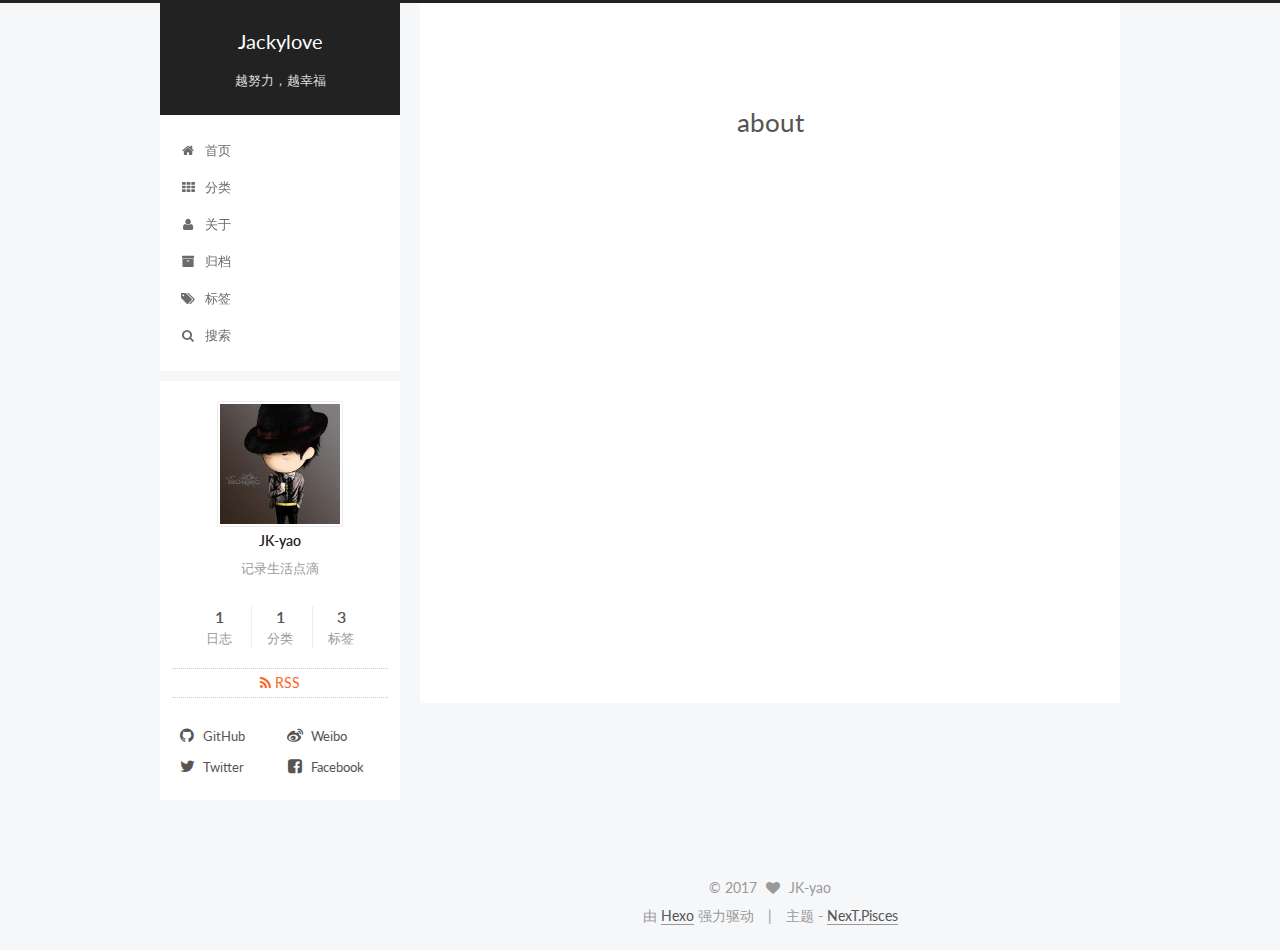
<file: about/index.html>
<!doctype html>



  


<html class="theme-next pisces use-motion" lang="zh-Hans">
<head>
  <meta charset="UTF-8"/>
<meta http-equiv="X-UA-Compatible" content="IE=edge" />
<meta name="viewport" content="width=device-width, initial-scale=1, maximum-scale=1"/>



<meta http-equiv="Cache-Control" content="no-transform" />
<meta http-equiv="Cache-Control" content="no-siteapp" />












  
  
  <link href="/lib/fancybox/source/jquery.fancybox.css?v=2.1.5" rel="stylesheet" type="text/css" />




  
  
  
  

  
    
    
  

  

  

  

  

  
    
    
    <link href="//fonts.googleapis.com/css?family=Lato:300,300italic,400,400italic,700,700italic&subset=latin,latin-ext" rel="stylesheet" type="text/css">
  






<link href="/lib/font-awesome/css/font-awesome.min.css?v=4.6.2" rel="stylesheet" type="text/css" />

<link href="/css/main.css?v=5.1.0" rel="stylesheet" type="text/css" />


  <meta name="keywords" content="Hexo, NexT" />




  


  <link rel="alternate" href="/atom.xml" title="Jackylove" type="application/atom+xml" />




  <link rel="shortcut icon" type="image/x-icon" href="/favicon.ico?v=5.1.0" />






<meta name="description" content="记录生活点滴">
<meta property="og:type" content="website">
<meta property="og:title" content="about">
<meta property="og:url" content="https://jkwell.github.io/about/index.html">
<meta property="og:site_name" content="Jackylove">
<meta property="og:description" content="记录生活点滴">
<meta property="og:updated_time" content="2017-01-21T08:56:05.000Z">
<meta name="twitter:card" content="summary">
<meta name="twitter:title" content="about">
<meta name="twitter:description" content="记录生活点滴">



<script type="text/javascript" id="hexo.configurations">
  var NexT = window.NexT || {};
  var CONFIG = {
    root: '/',
    scheme: 'Pisces',
    sidebar: {"position":"left","display":"always"},
    fancybox: true,
    motion: true,
    duoshuo: {
      userId: '0',
      author: '博主'
    },
    algolia: {
      applicationID: '',
      apiKey: '',
      indexName: '',
      hits: {"per_page":10},
      labels: {"input_placeholder":"Search for Posts","hits_empty":"We didn't find any results for the search: ${query}","hits_stats":"${hits} results found in ${time} ms"}
    }
  };
</script>



  <link rel="canonical" href="https://jkwell.github.io/about/"/>





  <title>
  

  
    about | Jackylove
  
</title>
</head>

<body itemscope itemtype="http://schema.org/WebPage" lang="zh-Hans">

  










  
  
    
  

  <div class="container one-collumn sidebar-position-left  ">
    <div class="headband"></div>

    <header id="header" class="header" itemscope itemtype="http://schema.org/WPHeader">
      <div class="header-inner"><div class="site-meta ">
  

  <div class="custom-logo-site-title">
    <a href="/"  class="brand" rel="start">
      <span class="logo-line-before"><i></i></span>
      <span class="site-title">Jackylove</span>
      <span class="logo-line-after"><i></i></span>
    </a>
  </div>
    
      <p class="site-subtitle">越努力，越幸福</p>
    
</div>

<div class="site-nav-toggle">
  <button>
    <span class="btn-bar"></span>
    <span class="btn-bar"></span>
    <span class="btn-bar"></span>
  </button>
</div>

<nav class="site-nav">
  

  
    <ul id="menu" class="menu">
      
        
        <li class="menu-item menu-item-home">
          <a href="/" rel="section">
            
              <i class="menu-item-icon fa fa-fw fa-home"></i> <br />
            
            首页
          </a>
        </li>
      
        
        <li class="menu-item menu-item-categories">
          <a href="/categories" rel="section">
            
              <i class="menu-item-icon fa fa-fw fa-th"></i> <br />
            
            分类
          </a>
        </li>
      
        
        <li class="menu-item menu-item-about">
          <a href="/about" rel="section">
            
              <i class="menu-item-icon fa fa-fw fa-user"></i> <br />
            
            关于
          </a>
        </li>
      
        
        <li class="menu-item menu-item-archives">
          <a href="/archives" rel="section">
            
              <i class="menu-item-icon fa fa-fw fa-archive"></i> <br />
            
            归档
          </a>
        </li>
      
        
        <li class="menu-item menu-item-tags">
          <a href="/tags" rel="section">
            
              <i class="menu-item-icon fa fa-fw fa-tags"></i> <br />
            
            标签
          </a>
        </li>
      

      
        <li class="menu-item menu-item-search">
          
            <a href="javascript:;" class="popup-trigger">
          
            
              <i class="menu-item-icon fa fa-search fa-fw"></i> <br />
            
            搜索
          </a>
        </li>
      
    </ul>
  

  
    <div class="site-search">
      
  <div class="popup">
 <span class="search-icon fa fa-search"></span>
 <input type="text" id="local-search-input">
 <div id="local-search-result"></div>
 <span class="popup-btn-close">close</span>
</div>


    </div>
  
</nav>



 </div>
    </header>

    <main id="main" class="main">
      <div class="main-inner">
        <div class="content-wrap">
          <div id="content" class="content">
            

  <div id="posts" class="posts-expand">
  <header class="post-header">

	<h2 class="post-title" itemprop="name headline">about</h2>



</header>

    
    
      
    
  </div>

          
          </div>
          


          
  <div class="comments" id="comments">
    
      <div class="ds-thread" data-thread-key="about/index.html"
           data-title="about" data-url="https://jkwell.github.io/about/index.html">
      </div>
    
  </div>


        </div>
        
          
  
  <div class="sidebar-toggle">
    <div class="sidebar-toggle-line-wrap">
      <span class="sidebar-toggle-line sidebar-toggle-line-first"></span>
      <span class="sidebar-toggle-line sidebar-toggle-line-middle"></span>
      <span class="sidebar-toggle-line sidebar-toggle-line-last"></span>
    </div>
  </div>

  <aside id="sidebar" class="sidebar">
    <div class="sidebar-inner">

      

      

      <section class="site-overview sidebar-panel sidebar-panel-active">
        <div class="site-author motion-element" itemprop="author" itemscope itemtype="http://schema.org/Person">
          <img class="site-author-image" itemprop="image"
               src="/uploads/avatar.jpg"
               alt="JK-yao" />
          <p class="site-author-name" itemprop="name">JK-yao</p>
          <p class="site-description motion-element" itemprop="description">记录生活点滴</p>
        </div>
        <nav class="site-state motion-element">
        
          
            <div class="site-state-item site-state-posts">
              <a href="/archives">
                <span class="site-state-item-count">1</span>
                <span class="site-state-item-name">日志</span>
              </a>
            </div>
          

          
            <div class="site-state-item site-state-categories">
              <a href="/categories">
                <span class="site-state-item-count">1</span>
                <span class="site-state-item-name">分类</span>
              </a>
            </div>
          

          
            <div class="site-state-item site-state-tags">
              <a href="/tags">
                <span class="site-state-item-count">3</span>
                <span class="site-state-item-name">标签</span>
              </a>
            </div>
          

        </nav>

        
          <div class="feed-link motion-element">
            <a href="/atom.xml" rel="alternate">
              <i class="fa fa-rss"></i>
              RSS
            </a>
          </div>
        

        <div class="links-of-author motion-element">
          
            
              <span class="links-of-author-item">
                <a href="https://github.com/JKwell" target="_blank" title="GitHub">
                  
                    <i class="fa fa-fw fa-github"></i>
                  
                  GitHub
                </a>
              </span>
            
              <span class="links-of-author-item">
                <a href="http://weibo.com/" target="_blank" title="Weibo">
                  
                    <i class="fa fa-fw fa-weibo"></i>
                  
                  Weibo
                </a>
              </span>
            
              <span class="links-of-author-item">
                <a href="https://twitter.com/" target="_blank" title="Twitter">
                  
                    <i class="fa fa-fw fa-twitter"></i>
                  
                  Twitter
                </a>
              </span>
            
              <span class="links-of-author-item">
                <a href="https://www.facebook.com/" target="_blank" title="Facebook">
                  
                    <i class="fa fa-fw fa-facebook-square"></i>
                  
                  Facebook
                </a>
              </span>
            
          
        </div>

        
        

        
        

        


      </section>

      

    </div>
  </aside>


        
      </div>
    </main>

    <footer id="footer" class="footer">
      <div class="footer-inner">
        <div class="copyright" >
  
  &copy; 
  <span itemprop="copyrightYear">2017</span>
  <span class="with-love">
    <i class="fa fa-heart"></i>
  </span>
  <span class="author" itemprop="copyrightHolder">JK-yao</span>
</div>


<div class="powered-by">
  由 <a class="theme-link" href="https://hexo.io">Hexo</a> 强力驱动
</div>

<div class="theme-info">
  主题 -
  <a class="theme-link" href="https://github.com/iissnan/hexo-theme-next">
    NexT.Pisces
  </a>
</div>


        

        
      </div>
    </footer>

    <div class="back-to-top">
      <i class="fa fa-arrow-up"></i>
    </div>
  </div>

  

<script type="text/javascript">
  if (Object.prototype.toString.call(window.Promise) !== '[object Function]') {
    window.Promise = null;
  }
</script>









  




  
  <script type="text/javascript" src="/lib/jquery/index.js?v=2.1.3"></script>

  
  <script type="text/javascript" src="/lib/fastclick/lib/fastclick.min.js?v=1.0.6"></script>

  
  <script type="text/javascript" src="/lib/jquery_lazyload/jquery.lazyload.js?v=1.9.7"></script>

  
  <script type="text/javascript" src="/lib/velocity/velocity.min.js?v=1.2.1"></script>

  
  <script type="text/javascript" src="/lib/velocity/velocity.ui.min.js?v=1.2.1"></script>

  
  <script type="text/javascript" src="/lib/fancybox/source/jquery.fancybox.pack.js?v=2.1.5"></script>


  


  <script type="text/javascript" src="/js/src/utils.js?v=5.1.0"></script>

  <script type="text/javascript" src="/js/src/motion.js?v=5.1.0"></script>



  
  


  <script type="text/javascript" src="/js/src/affix.js?v=5.1.0"></script>

  <script type="text/javascript" src="/js/src/schemes/pisces.js?v=5.1.0"></script>



  

  


  <script type="text/javascript" src="/js/src/bootstrap.js?v=5.1.0"></script>



  

  
    
  

  <script type="text/javascript">
    var duoshuoQuery = {short_name:"jkwell"};
    (function() {
      var ds = document.createElement('script');
      ds.type = 'text/javascript';ds.async = true;
      ds.id = 'duoshuo-script';
      ds.src = (document.location.protocol == 'https:' ? 'https:' : 'http:') + '//static.duoshuo.com/embed.js';
      ds.charset = 'UTF-8';
      (document.getElementsByTagName('head')[0]
      || document.getElementsByTagName('body')[0]).appendChild(ds);
    })();
  </script>

  
    
    
    <script src="/lib/ua-parser-js/dist/ua-parser.min.js?v=0.7.9"></script>
    <script src="/js/src/hook-duoshuo.js"></script>
  












  
  
  <script type="text/javascript">
    // Popup Window;
    var isfetched = false;
    // Search DB path;
    var search_path = "search.xml";
    if (search_path.length == 0) {
      search_path = "search.xml";
    }
    var path = "/" + search_path;
    // monitor main search box;

    function proceedsearch() {
      $("body").append('<div class="popoverlay">').css('overflow', 'hidden');
      $('.popup').toggle();
    }
    // search function;
    var searchFunc = function(path, search_id, content_id) {
      'use strict';
      $.ajax({
        url: path,
        dataType: "xml",
        async: true,
        success: function( xmlResponse ) {
          // get the contents from search data
          isfetched = true;
          $('.popup').detach().appendTo('.header-inner');
          var datas = $( "entry", xmlResponse ).map(function() {
            return {
              title: $( "title", this ).text(),
              content: $("content",this).text(),
              url: $( "url" , this).text()
            };
          }).get();
          var $input = document.getElementById(search_id);
          var $resultContent = document.getElementById(content_id);
          $input.addEventListener('input', function(){
            var matchcounts = 0;
            var str='<ul class=\"search-result-list\">';
            var keywords = this.value.trim().toLowerCase().split(/[\s\-]+/);
            $resultContent.innerHTML = "";
            if (this.value.trim().length > 1) {
              // perform local searching
              datas.forEach(function(data) {
                var isMatch = false;
                var content_index = [];
                var data_title = data.title.trim().toLowerCase();
                var data_content = data.content.trim().replace(/<[^>]+>/g,"").toLowerCase();
                var data_url = decodeURIComponent(data.url);
                var index_title = -1;
                var index_content = -1;
                var first_occur = -1;
                // only match artiles with not empty titles and contents
                if(data_title != '') {
                  keywords.forEach(function(keyword, i) {
                    index_title = data_title.indexOf(keyword);
                    index_content = data_content.indexOf(keyword);
                    if( index_title >= 0 || index_content >= 0 ){
                      isMatch = true;
                      if (i == 0) {
                        first_occur = index_content;
                      }
                    }

                  });
                }
                // show search results
                if (isMatch) {
                  matchcounts += 1;
                  str += "<li><a href='"+ data_url +"' class='search-result-title'>"+ data_title +"</a>";
                  var content = data.content.trim().replace(/<[^>]+>/g,"");
                  if (first_occur >= 0) {
                    // cut out 100 characters
                    var start = first_occur - 20;
                    var end = first_occur + 80;
                    if(start < 0){
                      start = 0;
                    }
                    if(start == 0){
                      end = 50;
                    }
                    if(end > content.length){
                      end = content.length;
                    }
                    var match_content = content.substring(start, end);
                    // highlight all keywords
                    keywords.forEach(function(keyword){
                      var regS = new RegExp(keyword, "gi");
                      match_content = match_content.replace(regS, "<b class=\"search-keyword\">"+keyword+"</b>");
                    });

                    str += "<p class=\"search-result\">" + match_content +"...</p>"
                  }
                  str += "</li>";
                }
              })};
            str += "</ul>";
            if (matchcounts == 0) { str = '<div id="no-result"><i class="fa fa-frown-o fa-5x" /></div>' }
            if (keywords == "") { str = '<div id="no-result"><i class="fa fa-search fa-5x" /></div>' }
            $resultContent.innerHTML = str;
          });
          proceedsearch();
        }
      });}

    // handle and trigger popup window;
    $('.popup-trigger').click(function(e) {
      e.stopPropagation();
      if (isfetched == false) {
        searchFunc(path, 'local-search-input', 'local-search-result');
      } else {
        proceedsearch();
      };
    });

    $('.popup-btn-close').click(function(e){
      $('.popup').hide();
      $(".popoverlay").remove();
      $('body').css('overflow', '');
    });
    $('.popup').click(function(e){
      e.stopPropagation();
    });
  </script>


  

  

  
  <script src="https://cdn1.lncld.net/static/js/av-core-mini-0.6.1.js"></script>
  <script>AV.initialize("pwLTVHWKFfPztVDtHY2cCgJS-gzGzoHsz", "hbbW6nhVhuHXdv5ksujbl1C8");</script>
  <script>
    function showTime(Counter) {
      var query = new AV.Query(Counter);
      var entries = [];
      var $visitors = $(".leancloud_visitors");

      $visitors.each(function () {
        entries.push( $(this).attr("id").trim() );
      });

      query.containedIn('url', entries);
      query.find()
        .done(function (results) {
          var COUNT_CONTAINER_REF = '.leancloud-visitors-count';

          if (results.length === 0) {
            $visitors.find(COUNT_CONTAINER_REF).text(0);
            return;
          }

          for (var i = 0; i < results.length; i++) {
            var item = results[i];
            var url = item.get('url');
            var time = item.get('time');
            var element = document.getElementById(url);

            $(element).find(COUNT_CONTAINER_REF).text(time);
          }
          for(var i = 0; i < entries.length; i++) {
            var url = entries[i];
            var element = document.getElementById(url);
            var countSpan = $(element).find(COUNT_CONTAINER_REF);
            if( countSpan.text() == '') {
              countSpan.text(0);
            }
          }
        })
        .fail(function (object, error) {
          console.log("Error: " + error.code + " " + error.message);
        });
    }

    function addCount(Counter) {
      var $visitors = $(".leancloud_visitors");
      var url = $visitors.attr('id').trim();
      var title = $visitors.attr('data-flag-title').trim();
      var query = new AV.Query(Counter);

      query.equalTo("url", url);
      query.find({
        success: function(results) {
          if (results.length > 0) {
            var counter = results[0];
            counter.fetchWhenSave(true);
            counter.increment("time");
            counter.save(null, {
              success: function(counter) {
                var $element = $(document.getElementById(url));
                $element.find('.leancloud-visitors-count').text(counter.get('time'));
              },
              error: function(counter, error) {
                console.log('Failed to save Visitor num, with error message: ' + error.message);
              }
            });
          } else {
            var newcounter = new Counter();
            /* Set ACL */
            var acl = new AV.ACL();
            acl.setPublicReadAccess(true);
            acl.setPublicWriteAccess(true);
            newcounter.setACL(acl);
            /* End Set ACL */
            newcounter.set("title", title);
            newcounter.set("url", url);
            newcounter.set("time", 1);
            newcounter.save(null, {
              success: function(newcounter) {
                var $element = $(document.getElementById(url));
                $element.find('.leancloud-visitors-count').text(newcounter.get('time'));
              },
              error: function(newcounter, error) {
                console.log('Failed to create');
              }
            });
          }
        },
        error: function(error) {
          console.log('Error:' + error.code + " " + error.message);
        }
      });
    }

    $(function() {
      var Counter = AV.Object.extend("Counter");
      if ($('.leancloud_visitors').length == 1) {
        addCount(Counter);
      } else if ($('.post-title-link').length > 1) {
        showTime(Counter);
      }
    });
  </script>



  

  


</body>
</html>
</file>
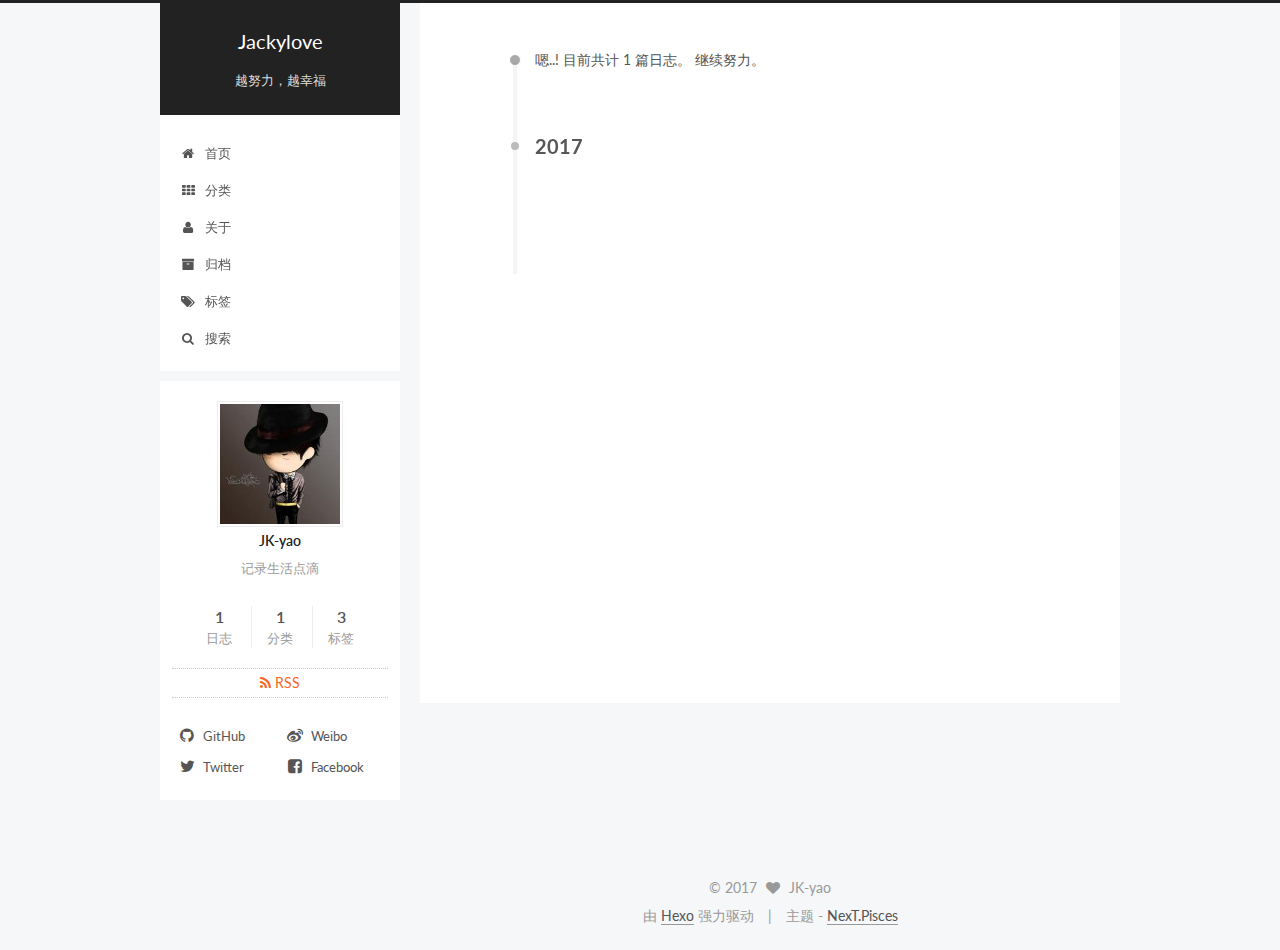
<file: archives/index.html>
<!doctype html>



  


<html class="theme-next pisces use-motion" lang="zh-Hans">
<head>
  <meta charset="UTF-8"/>
<meta http-equiv="X-UA-Compatible" content="IE=edge" />
<meta name="viewport" content="width=device-width, initial-scale=1, maximum-scale=1"/>



<meta http-equiv="Cache-Control" content="no-transform" />
<meta http-equiv="Cache-Control" content="no-siteapp" />












  
  
  <link href="/lib/fancybox/source/jquery.fancybox.css?v=2.1.5" rel="stylesheet" type="text/css" />




  
  
  
  

  
    
    
  

  

  

  

  

  
    
    
    <link href="//fonts.googleapis.com/css?family=Lato:300,300italic,400,400italic,700,700italic&subset=latin,latin-ext" rel="stylesheet" type="text/css">
  






<link href="/lib/font-awesome/css/font-awesome.min.css?v=4.6.2" rel="stylesheet" type="text/css" />

<link href="/css/main.css?v=5.1.0" rel="stylesheet" type="text/css" />


  <meta name="keywords" content="Hexo, NexT" />





  <link rel="alternate" href="/atom.xml" title="Jackylove" type="application/atom+xml" />




  <link rel="shortcut icon" type="image/x-icon" href="/favicon.ico?v=5.1.0" />






<meta name="description" content="记录生活点滴">
<meta property="og:type" content="website">
<meta property="og:title" content="Jackylove">
<meta property="og:url" content="https://jkwell.github.io/archives/index.html">
<meta property="og:site_name" content="Jackylove">
<meta property="og:description" content="记录生活点滴">
<meta name="twitter:card" content="summary">
<meta name="twitter:title" content="Jackylove">
<meta name="twitter:description" content="记录生活点滴">



<script type="text/javascript" id="hexo.configurations">
  var NexT = window.NexT || {};
  var CONFIG = {
    root: '/',
    scheme: 'Pisces',
    sidebar: {"position":"left","display":"always"},
    fancybox: true,
    motion: true,
    duoshuo: {
      userId: '0',
      author: '博主'
    },
    algolia: {
      applicationID: '',
      apiKey: '',
      indexName: '',
      hits: {"per_page":10},
      labels: {"input_placeholder":"Search for Posts","hits_empty":"We didn't find any results for the search: ${query}","hits_stats":"${hits} results found in ${time} ms"}
    }
  };
</script>



  <link rel="canonical" href="https://jkwell.github.io/archives/"/>





  <title> 归档 | Jackylove </title>
</head>

<body itemscope itemtype="http://schema.org/WebPage" lang="zh-Hans">

  










  
  
    
  

  <div class="container one-collumn sidebar-position-left  page-archive  ">
    <div class="headband"></div>

    <header id="header" class="header" itemscope itemtype="http://schema.org/WPHeader">
      <div class="header-inner"><div class="site-meta ">
  

  <div class="custom-logo-site-title">
    <a href="/"  class="brand" rel="start">
      <span class="logo-line-before"><i></i></span>
      <span class="site-title">Jackylove</span>
      <span class="logo-line-after"><i></i></span>
    </a>
  </div>
    
      <p class="site-subtitle">越努力，越幸福</p>
    
</div>

<div class="site-nav-toggle">
  <button>
    <span class="btn-bar"></span>
    <span class="btn-bar"></span>
    <span class="btn-bar"></span>
  </button>
</div>

<nav class="site-nav">
  

  
    <ul id="menu" class="menu">
      
        
        <li class="menu-item menu-item-home">
          <a href="/" rel="section">
            
              <i class="menu-item-icon fa fa-fw fa-home"></i> <br />
            
            首页
          </a>
        </li>
      
        
        <li class="menu-item menu-item-categories">
          <a href="/categories" rel="section">
            
              <i class="menu-item-icon fa fa-fw fa-th"></i> <br />
            
            分类
          </a>
        </li>
      
        
        <li class="menu-item menu-item-about">
          <a href="/about" rel="section">
            
              <i class="menu-item-icon fa fa-fw fa-user"></i> <br />
            
            关于
          </a>
        </li>
      
        
        <li class="menu-item menu-item-archives">
          <a href="/archives" rel="section">
            
              <i class="menu-item-icon fa fa-fw fa-archive"></i> <br />
            
            归档
          </a>
        </li>
      
        
        <li class="menu-item menu-item-tags">
          <a href="/tags" rel="section">
            
              <i class="menu-item-icon fa fa-fw fa-tags"></i> <br />
            
            标签
          </a>
        </li>
      

      
        <li class="menu-item menu-item-search">
          
            <a href="javascript:;" class="popup-trigger">
          
            
              <i class="menu-item-icon fa fa-search fa-fw"></i> <br />
            
            搜索
          </a>
        </li>
      
    </ul>
  

  
    <div class="site-search">
      
  <div class="popup">
 <span class="search-icon fa fa-search"></span>
 <input type="text" id="local-search-input">
 <div id="local-search-result"></div>
 <span class="popup-btn-close">close</span>
</div>


    </div>
  
</nav>



 </div>
    </header>

    <main id="main" class="main">
      <div class="main-inner">
        <div class="content-wrap">
          <div id="content" class="content">
            

  <section id="posts" class="posts-collapse">
    <span class="archive-move-on"></span>

    <span class="archive-page-counter">
      
      
      
        
      
      嗯..! 目前共计 1 篇日志。 继续努力。
    </span>

    

      
      
      

      
        
        <div class="collection-title">
          <h2 class="archive-year motion-element" id="archive-year-2017">2017</h2>
        </div>
      
      

      

  <article class="post post-type-normal" itemscope itemtype="http://schema.org/Article">
    <header class="post-header">

      <h1 class="post-title">
        
            <a class="post-title-link" href="/2017/01/21/hello-world/" itemprop="url">
              
                <span itemprop="name">Hello World</span>
              
            </a>
        
      </h1>

      <div class="post-meta">
        <time class="post-time" itemprop="dateCreated"
              datetime="2017-01-21T16:08:52+08:00"
              content="2017-01-21" >
          01-21
        </time>
      </div>

    </header>
  </article>



    

  </section>

  


          
          </div>
          


          

        </div>
        
          
  
  <div class="sidebar-toggle">
    <div class="sidebar-toggle-line-wrap">
      <span class="sidebar-toggle-line sidebar-toggle-line-first"></span>
      <span class="sidebar-toggle-line sidebar-toggle-line-middle"></span>
      <span class="sidebar-toggle-line sidebar-toggle-line-last"></span>
    </div>
  </div>

  <aside id="sidebar" class="sidebar">
    <div class="sidebar-inner">

      

      

      <section class="site-overview sidebar-panel sidebar-panel-active">
        <div class="site-author motion-element" itemprop="author" itemscope itemtype="http://schema.org/Person">
          <img class="site-author-image" itemprop="image"
               src="/uploads/avatar.jpg"
               alt="JK-yao" />
          <p class="site-author-name" itemprop="name">JK-yao</p>
          <p class="site-description motion-element" itemprop="description">记录生活点滴</p>
        </div>
        <nav class="site-state motion-element">
        
          
            <div class="site-state-item site-state-posts">
              <a href="/archives">
                <span class="site-state-item-count">1</span>
                <span class="site-state-item-name">日志</span>
              </a>
            </div>
          

          
            <div class="site-state-item site-state-categories">
              <a href="/categories">
                <span class="site-state-item-count">1</span>
                <span class="site-state-item-name">分类</span>
              </a>
            </div>
          

          
            <div class="site-state-item site-state-tags">
              <a href="/tags">
                <span class="site-state-item-count">3</span>
                <span class="site-state-item-name">标签</span>
              </a>
            </div>
          

        </nav>

        
          <div class="feed-link motion-element">
            <a href="/atom.xml" rel="alternate">
              <i class="fa fa-rss"></i>
              RSS
            </a>
          </div>
        

        <div class="links-of-author motion-element">
          
            
              <span class="links-of-author-item">
                <a href="https://github.com/JKwell" target="_blank" title="GitHub">
                  
                    <i class="fa fa-fw fa-github"></i>
                  
                  GitHub
                </a>
              </span>
            
              <span class="links-of-author-item">
                <a href="http://weibo.com/" target="_blank" title="Weibo">
                  
                    <i class="fa fa-fw fa-weibo"></i>
                  
                  Weibo
                </a>
              </span>
            
              <span class="links-of-author-item">
                <a href="https://twitter.com/" target="_blank" title="Twitter">
                  
                    <i class="fa fa-fw fa-twitter"></i>
                  
                  Twitter
                </a>
              </span>
            
              <span class="links-of-author-item">
                <a href="https://www.facebook.com/" target="_blank" title="Facebook">
                  
                    <i class="fa fa-fw fa-facebook-square"></i>
                  
                  Facebook
                </a>
              </span>
            
          
        </div>

        
        

        
        

        


      </section>

      

    </div>
  </aside>


        
      </div>
    </main>

    <footer id="footer" class="footer">
      <div class="footer-inner">
        <div class="copyright" >
  
  &copy; 
  <span itemprop="copyrightYear">2017</span>
  <span class="with-love">
    <i class="fa fa-heart"></i>
  </span>
  <span class="author" itemprop="copyrightHolder">JK-yao</span>
</div>


<div class="powered-by">
  由 <a class="theme-link" href="https://hexo.io">Hexo</a> 强力驱动
</div>

<div class="theme-info">
  主题 -
  <a class="theme-link" href="https://github.com/iissnan/hexo-theme-next">
    NexT.Pisces
  </a>
</div>


        

        
      </div>
    </footer>

    <div class="back-to-top">
      <i class="fa fa-arrow-up"></i>
    </div>
  </div>

  

<script type="text/javascript">
  if (Object.prototype.toString.call(window.Promise) !== '[object Function]') {
    window.Promise = null;
  }
</script>









  




  
  <script type="text/javascript" src="/lib/jquery/index.js?v=2.1.3"></script>

  
  <script type="text/javascript" src="/lib/fastclick/lib/fastclick.min.js?v=1.0.6"></script>

  
  <script type="text/javascript" src="/lib/jquery_lazyload/jquery.lazyload.js?v=1.9.7"></script>

  
  <script type="text/javascript" src="/lib/velocity/velocity.min.js?v=1.2.1"></script>

  
  <script type="text/javascript" src="/lib/velocity/velocity.ui.min.js?v=1.2.1"></script>

  
  <script type="text/javascript" src="/lib/fancybox/source/jquery.fancybox.pack.js?v=2.1.5"></script>


  


  <script type="text/javascript" src="/js/src/utils.js?v=5.1.0"></script>

  <script type="text/javascript" src="/js/src/motion.js?v=5.1.0"></script>



  
  


  <script type="text/javascript" src="/js/src/affix.js?v=5.1.0"></script>

  <script type="text/javascript" src="/js/src/schemes/pisces.js?v=5.1.0"></script>



  
  
    <script type="text/javascript" id="motion.page.archive">
      $('.archive-year').velocity('transition.slideLeftIn');
    </script>
  


  


  <script type="text/javascript" src="/js/src/bootstrap.js?v=5.1.0"></script>



  

  
    
  

  <script type="text/javascript">
    var duoshuoQuery = {short_name:"jkwell"};
    (function() {
      var ds = document.createElement('script');
      ds.type = 'text/javascript';ds.async = true;
      ds.id = 'duoshuo-script';
      ds.src = (document.location.protocol == 'https:' ? 'https:' : 'http:') + '//static.duoshuo.com/embed.js';
      ds.charset = 'UTF-8';
      (document.getElementsByTagName('head')[0]
      || document.getElementsByTagName('body')[0]).appendChild(ds);
    })();
  </script>

  
    
    
    <script src="/lib/ua-parser-js/dist/ua-parser.min.js?v=0.7.9"></script>
    <script src="/js/src/hook-duoshuo.js"></script>
  












  
  
  <script type="text/javascript">
    // Popup Window;
    var isfetched = false;
    // Search DB path;
    var search_path = "search.xml";
    if (search_path.length == 0) {
      search_path = "search.xml";
    }
    var path = "/" + search_path;
    // monitor main search box;

    function proceedsearch() {
      $("body").append('<div class="popoverlay">').css('overflow', 'hidden');
      $('.popup').toggle();
    }
    // search function;
    var searchFunc = function(path, search_id, content_id) {
      'use strict';
      $.ajax({
        url: path,
        dataType: "xml",
        async: true,
        success: function( xmlResponse ) {
          // get the contents from search data
          isfetched = true;
          $('.popup').detach().appendTo('.header-inner');
          var datas = $( "entry", xmlResponse ).map(function() {
            return {
              title: $( "title", this ).text(),
              content: $("content",this).text(),
              url: $( "url" , this).text()
            };
          }).get();
          var $input = document.getElementById(search_id);
          var $resultContent = document.getElementById(content_id);
          $input.addEventListener('input', function(){
            var matchcounts = 0;
            var str='<ul class=\"search-result-list\">';
            var keywords = this.value.trim().toLowerCase().split(/[\s\-]+/);
            $resultContent.innerHTML = "";
            if (this.value.trim().length > 1) {
              // perform local searching
              datas.forEach(function(data) {
                var isMatch = false;
                var content_index = [];
                var data_title = data.title.trim().toLowerCase();
                var data_content = data.content.trim().replace(/<[^>]+>/g,"").toLowerCase();
                var data_url = decodeURIComponent(data.url);
                var index_title = -1;
                var index_content = -1;
                var first_occur = -1;
                // only match artiles with not empty titles and contents
                if(data_title != '') {
                  keywords.forEach(function(keyword, i) {
                    index_title = data_title.indexOf(keyword);
                    index_content = data_content.indexOf(keyword);
                    if( index_title >= 0 || index_content >= 0 ){
                      isMatch = true;
                      if (i == 0) {
                        first_occur = index_content;
                      }
                    }

                  });
                }
                // show search results
                if (isMatch) {
                  matchcounts += 1;
                  str += "<li><a href='"+ data_url +"' class='search-result-title'>"+ data_title +"</a>";
                  var content = data.content.trim().replace(/<[^>]+>/g,"");
                  if (first_occur >= 0) {
                    // cut out 100 characters
                    var start = first_occur - 20;
                    var end = first_occur + 80;
                    if(start < 0){
                      start = 0;
                    }
                    if(start == 0){
                      end = 50;
                    }
                    if(end > content.length){
                      end = content.length;
                    }
                    var match_content = content.substring(start, end);
                    // highlight all keywords
                    keywords.forEach(function(keyword){
                      var regS = new RegExp(keyword, "gi");
                      match_content = match_content.replace(regS, "<b class=\"search-keyword\">"+keyword+"</b>");
                    });

                    str += "<p class=\"search-result\">" + match_content +"...</p>"
                  }
                  str += "</li>";
                }
              })};
            str += "</ul>";
            if (matchcounts == 0) { str = '<div id="no-result"><i class="fa fa-frown-o fa-5x" /></div>' }
            if (keywords == "") { str = '<div id="no-result"><i class="fa fa-search fa-5x" /></div>' }
            $resultContent.innerHTML = str;
          });
          proceedsearch();
        }
      });}

    // handle and trigger popup window;
    $('.popup-trigger').click(function(e) {
      e.stopPropagation();
      if (isfetched == false) {
        searchFunc(path, 'local-search-input', 'local-search-result');
      } else {
        proceedsearch();
      };
    });

    $('.popup-btn-close').click(function(e){
      $('.popup').hide();
      $(".popoverlay").remove();
      $('body').css('overflow', '');
    });
    $('.popup').click(function(e){
      e.stopPropagation();
    });
  </script>


  

  

  
  <script src="https://cdn1.lncld.net/static/js/av-core-mini-0.6.1.js"></script>
  <script>AV.initialize("pwLTVHWKFfPztVDtHY2cCgJS-gzGzoHsz", "hbbW6nhVhuHXdv5ksujbl1C8");</script>
  <script>
    function showTime(Counter) {
      var query = new AV.Query(Counter);
      var entries = [];
      var $visitors = $(".leancloud_visitors");

      $visitors.each(function () {
        entries.push( $(this).attr("id").trim() );
      });

      query.containedIn('url', entries);
      query.find()
        .done(function (results) {
          var COUNT_CONTAINER_REF = '.leancloud-visitors-count';

          if (results.length === 0) {
            $visitors.find(COUNT_CONTAINER_REF).text(0);
            return;
          }

          for (var i = 0; i < results.length; i++) {
            var item = results[i];
            var url = item.get('url');
            var time = item.get('time');
            var element = document.getElementById(url);

            $(element).find(COUNT_CONTAINER_REF).text(time);
          }
          for(var i = 0; i < entries.length; i++) {
            var url = entries[i];
            var element = document.getElementById(url);
            var countSpan = $(element).find(COUNT_CONTAINER_REF);
            if( countSpan.text() == '') {
              countSpan.text(0);
            }
          }
        })
        .fail(function (object, error) {
          console.log("Error: " + error.code + " " + error.message);
        });
    }

    function addCount(Counter) {
      var $visitors = $(".leancloud_visitors");
      var url = $visitors.attr('id').trim();
      var title = $visitors.attr('data-flag-title').trim();
      var query = new AV.Query(Counter);

      query.equalTo("url", url);
      query.find({
        success: function(results) {
          if (results.length > 0) {
            var counter = results[0];
            counter.fetchWhenSave(true);
            counter.increment("time");
            counter.save(null, {
              success: function(counter) {
                var $element = $(document.getElementById(url));
                $element.find('.leancloud-visitors-count').text(counter.get('time'));
              },
              error: function(counter, error) {
                console.log('Failed to save Visitor num, with error message: ' + error.message);
              }
            });
          } else {
            var newcounter = new Counter();
            /* Set ACL */
            var acl = new AV.ACL();
            acl.setPublicReadAccess(true);
            acl.setPublicWriteAccess(true);
            newcounter.setACL(acl);
            /* End Set ACL */
            newcounter.set("title", title);
            newcounter.set("url", url);
            newcounter.set("time", 1);
            newcounter.save(null, {
              success: function(newcounter) {
                var $element = $(document.getElementById(url));
                $element.find('.leancloud-visitors-count').text(newcounter.get('time'));
              },
              error: function(newcounter, error) {
                console.log('Failed to create');
              }
            });
          }
        },
        error: function(error) {
          console.log('Error:' + error.code + " " + error.message);
        }
      });
    }

    $(function() {
      var Counter = AV.Object.extend("Counter");
      if ($('.leancloud_visitors').length == 1) {
        addCount(Counter);
      } else if ($('.post-title-link').length > 1) {
        showTime(Counter);
      }
    });
  </script>



  

  


</body>
</html>
</file>
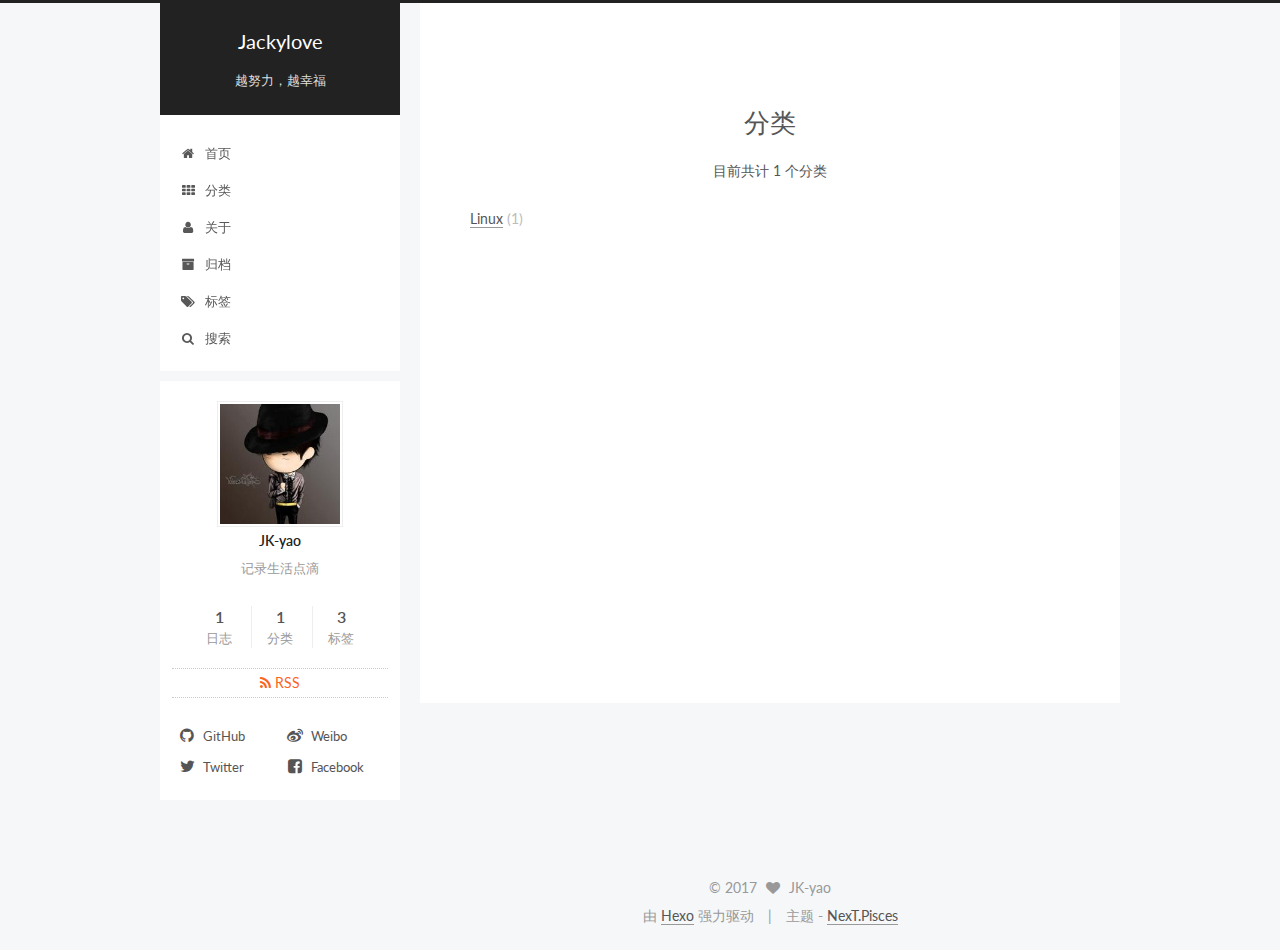
<file: categories/index.html>
<!doctype html>



  


<html class="theme-next pisces use-motion" lang="zh-Hans">
<head>
  <meta charset="UTF-8"/>
<meta http-equiv="X-UA-Compatible" content="IE=edge" />
<meta name="viewport" content="width=device-width, initial-scale=1, maximum-scale=1"/>



<meta http-equiv="Cache-Control" content="no-transform" />
<meta http-equiv="Cache-Control" content="no-siteapp" />












  
  
  <link href="/lib/fancybox/source/jquery.fancybox.css?v=2.1.5" rel="stylesheet" type="text/css" />




  
  
  
  

  
    
    
  

  

  

  

  

  
    
    
    <link href="//fonts.googleapis.com/css?family=Lato:300,300italic,400,400italic,700,700italic&subset=latin,latin-ext" rel="stylesheet" type="text/css">
  






<link href="/lib/font-awesome/css/font-awesome.min.css?v=4.6.2" rel="stylesheet" type="text/css" />

<link href="/css/main.css?v=5.1.0" rel="stylesheet" type="text/css" />


  <meta name="keywords" content="Hexo, NexT" />





  <link rel="alternate" href="/atom.xml" title="Jackylove" type="application/atom+xml" />




  <link rel="shortcut icon" type="image/x-icon" href="/favicon.ico?v=5.1.0" />






<meta name="description" content="记录生活点滴">
<meta property="og:type" content="website">
<meta property="og:title" content="分类">
<meta property="og:url" content="https://jkwell.github.io/categories/index.html">
<meta property="og:site_name" content="Jackylove">
<meta property="og:description" content="记录生活点滴">
<meta property="og:updated_time" content="2017-01-21T08:56:48.381Z">
<meta name="twitter:card" content="summary">
<meta name="twitter:title" content="分类">
<meta name="twitter:description" content="记录生活点滴">



<script type="text/javascript" id="hexo.configurations">
  var NexT = window.NexT || {};
  var CONFIG = {
    root: '/',
    scheme: 'Pisces',
    sidebar: {"position":"left","display":"always"},
    fancybox: true,
    motion: true,
    duoshuo: {
      userId: '0',
      author: '博主'
    },
    algolia: {
      applicationID: '',
      apiKey: '',
      indexName: '',
      hits: {"per_page":10},
      labels: {"input_placeholder":"Search for Posts","hits_empty":"We didn't find any results for the search: ${query}","hits_stats":"${hits} results found in ${time} ms"}
    }
  };
</script>



  <link rel="canonical" href="https://jkwell.github.io/categories/"/>





  <title>
  

  
    分类 | Jackylove
  
</title>
</head>

<body itemscope itemtype="http://schema.org/WebPage" lang="zh-Hans">

  










  
  
    
  

  <div class="container one-collumn sidebar-position-left  ">
    <div class="headband"></div>

    <header id="header" class="header" itemscope itemtype="http://schema.org/WPHeader">
      <div class="header-inner"><div class="site-meta ">
  

  <div class="custom-logo-site-title">
    <a href="/"  class="brand" rel="start">
      <span class="logo-line-before"><i></i></span>
      <span class="site-title">Jackylove</span>
      <span class="logo-line-after"><i></i></span>
    </a>
  </div>
    
      <p class="site-subtitle">越努力，越幸福</p>
    
</div>

<div class="site-nav-toggle">
  <button>
    <span class="btn-bar"></span>
    <span class="btn-bar"></span>
    <span class="btn-bar"></span>
  </button>
</div>

<nav class="site-nav">
  

  
    <ul id="menu" class="menu">
      
        
        <li class="menu-item menu-item-home">
          <a href="/" rel="section">
            
              <i class="menu-item-icon fa fa-fw fa-home"></i> <br />
            
            首页
          </a>
        </li>
      
        
        <li class="menu-item menu-item-categories">
          <a href="/categories" rel="section">
            
              <i class="menu-item-icon fa fa-fw fa-th"></i> <br />
            
            分类
          </a>
        </li>
      
        
        <li class="menu-item menu-item-about">
          <a href="/about" rel="section">
            
              <i class="menu-item-icon fa fa-fw fa-user"></i> <br />
            
            关于
          </a>
        </li>
      
        
        <li class="menu-item menu-item-archives">
          <a href="/archives" rel="section">
            
              <i class="menu-item-icon fa fa-fw fa-archive"></i> <br />
            
            归档
          </a>
        </li>
      
        
        <li class="menu-item menu-item-tags">
          <a href="/tags" rel="section">
            
              <i class="menu-item-icon fa fa-fw fa-tags"></i> <br />
            
            标签
          </a>
        </li>
      

      
        <li class="menu-item menu-item-search">
          
            <a href="javascript:;" class="popup-trigger">
          
            
              <i class="menu-item-icon fa fa-search fa-fw"></i> <br />
            
            搜索
          </a>
        </li>
      
    </ul>
  

  
    <div class="site-search">
      
  <div class="popup">
 <span class="search-icon fa fa-search"></span>
 <input type="text" id="local-search-input">
 <div id="local-search-result"></div>
 <span class="popup-btn-close">close</span>
</div>


    </div>
  
</nav>



 </div>
    </header>

    <main id="main" class="main">
      <div class="main-inner">
        <div class="content-wrap">
          <div id="content" class="content">
            

  <div id="posts" class="posts-expand">
  <header class="post-header">

	<h2 class="post-title" itemprop="name headline">分类</h2>



</header>

    
    
      <div class="category-all-page">
        <div class="category-all-title">
            目前共计 1 个分类
        </div>
        <div class="category-all">
          <ul class="category-list"><li class="category-list-item"><a class="category-list-link" href="/categories/Linux/">Linux</a><span class="category-list-count">1</span></li></ul>
        </div>
      </div>
    
  </div>

          
          </div>
          


          

        </div>
        
          
  
  <div class="sidebar-toggle">
    <div class="sidebar-toggle-line-wrap">
      <span class="sidebar-toggle-line sidebar-toggle-line-first"></span>
      <span class="sidebar-toggle-line sidebar-toggle-line-middle"></span>
      <span class="sidebar-toggle-line sidebar-toggle-line-last"></span>
    </div>
  </div>

  <aside id="sidebar" class="sidebar">
    <div class="sidebar-inner">

      

      

      <section class="site-overview sidebar-panel sidebar-panel-active">
        <div class="site-author motion-element" itemprop="author" itemscope itemtype="http://schema.org/Person">
          <img class="site-author-image" itemprop="image"
               src="/uploads/avatar.jpg"
               alt="JK-yao" />
          <p class="site-author-name" itemprop="name">JK-yao</p>
          <p class="site-description motion-element" itemprop="description">记录生活点滴</p>
        </div>
        <nav class="site-state motion-element">
        
          
            <div class="site-state-item site-state-posts">
              <a href="/archives">
                <span class="site-state-item-count">1</span>
                <span class="site-state-item-name">日志</span>
              </a>
            </div>
          

          
            <div class="site-state-item site-state-categories">
              <a href="/categories">
                <span class="site-state-item-count">1</span>
                <span class="site-state-item-name">分类</span>
              </a>
            </div>
          

          
            <div class="site-state-item site-state-tags">
              <a href="/tags">
                <span class="site-state-item-count">3</span>
                <span class="site-state-item-name">标签</span>
              </a>
            </div>
          

        </nav>

        
          <div class="feed-link motion-element">
            <a href="/atom.xml" rel="alternate">
              <i class="fa fa-rss"></i>
              RSS
            </a>
          </div>
        

        <div class="links-of-author motion-element">
          
            
              <span class="links-of-author-item">
                <a href="https://github.com/JKwell" target="_blank" title="GitHub">
                  
                    <i class="fa fa-fw fa-github"></i>
                  
                  GitHub
                </a>
              </span>
            
              <span class="links-of-author-item">
                <a href="http://weibo.com/" target="_blank" title="Weibo">
                  
                    <i class="fa fa-fw fa-weibo"></i>
                  
                  Weibo
                </a>
              </span>
            
              <span class="links-of-author-item">
                <a href="https://twitter.com/" target="_blank" title="Twitter">
                  
                    <i class="fa fa-fw fa-twitter"></i>
                  
                  Twitter
                </a>
              </span>
            
              <span class="links-of-author-item">
                <a href="https://www.facebook.com/" target="_blank" title="Facebook">
                  
                    <i class="fa fa-fw fa-facebook-square"></i>
                  
                  Facebook
                </a>
              </span>
            
          
        </div>

        
        

        
        

        


      </section>

      

    </div>
  </aside>


        
      </div>
    </main>

    <footer id="footer" class="footer">
      <div class="footer-inner">
        <div class="copyright" >
  
  &copy; 
  <span itemprop="copyrightYear">2017</span>
  <span class="with-love">
    <i class="fa fa-heart"></i>
  </span>
  <span class="author" itemprop="copyrightHolder">JK-yao</span>
</div>


<div class="powered-by">
  由 <a class="theme-link" href="https://hexo.io">Hexo</a> 强力驱动
</div>

<div class="theme-info">
  主题 -
  <a class="theme-link" href="https://github.com/iissnan/hexo-theme-next">
    NexT.Pisces
  </a>
</div>


        

        
      </div>
    </footer>

    <div class="back-to-top">
      <i class="fa fa-arrow-up"></i>
    </div>
  </div>

  

<script type="text/javascript">
  if (Object.prototype.toString.call(window.Promise) !== '[object Function]') {
    window.Promise = null;
  }
</script>









  




  
  <script type="text/javascript" src="/lib/jquery/index.js?v=2.1.3"></script>

  
  <script type="text/javascript" src="/lib/fastclick/lib/fastclick.min.js?v=1.0.6"></script>

  
  <script type="text/javascript" src="/lib/jquery_lazyload/jquery.lazyload.js?v=1.9.7"></script>

  
  <script type="text/javascript" src="/lib/velocity/velocity.min.js?v=1.2.1"></script>

  
  <script type="text/javascript" src="/lib/velocity/velocity.ui.min.js?v=1.2.1"></script>

  
  <script type="text/javascript" src="/lib/fancybox/source/jquery.fancybox.pack.js?v=2.1.5"></script>


  


  <script type="text/javascript" src="/js/src/utils.js?v=5.1.0"></script>

  <script type="text/javascript" src="/js/src/motion.js?v=5.1.0"></script>



  
  


  <script type="text/javascript" src="/js/src/affix.js?v=5.1.0"></script>

  <script type="text/javascript" src="/js/src/schemes/pisces.js?v=5.1.0"></script>



  

  


  <script type="text/javascript" src="/js/src/bootstrap.js?v=5.1.0"></script>



  

  
    
  

  <script type="text/javascript">
    var duoshuoQuery = {short_name:"jkwell"};
    (function() {
      var ds = document.createElement('script');
      ds.type = 'text/javascript';ds.async = true;
      ds.id = 'duoshuo-script';
      ds.src = (document.location.protocol == 'https:' ? 'https:' : 'http:') + '//static.duoshuo.com/embed.js';
      ds.charset = 'UTF-8';
      (document.getElementsByTagName('head')[0]
      || document.getElementsByTagName('body')[0]).appendChild(ds);
    })();
  </script>

  
    
    
    <script src="/lib/ua-parser-js/dist/ua-parser.min.js?v=0.7.9"></script>
    <script src="/js/src/hook-duoshuo.js"></script>
  












  
  
  <script type="text/javascript">
    // Popup Window;
    var isfetched = false;
    // Search DB path;
    var search_path = "search.xml";
    if (search_path.length == 0) {
      search_path = "search.xml";
    }
    var path = "/" + search_path;
    // monitor main search box;

    function proceedsearch() {
      $("body").append('<div class="popoverlay">').css('overflow', 'hidden');
      $('.popup').toggle();
    }
    // search function;
    var searchFunc = function(path, search_id, content_id) {
      'use strict';
      $.ajax({
        url: path,
        dataType: "xml",
        async: true,
        success: function( xmlResponse ) {
          // get the contents from search data
          isfetched = true;
          $('.popup').detach().appendTo('.header-inner');
          var datas = $( "entry", xmlResponse ).map(function() {
            return {
              title: $( "title", this ).text(),
              content: $("content",this).text(),
              url: $( "url" , this).text()
            };
          }).get();
          var $input = document.getElementById(search_id);
          var $resultContent = document.getElementById(content_id);
          $input.addEventListener('input', function(){
            var matchcounts = 0;
            var str='<ul class=\"search-result-list\">';
            var keywords = this.value.trim().toLowerCase().split(/[\s\-]+/);
            $resultContent.innerHTML = "";
            if (this.value.trim().length > 1) {
              // perform local searching
              datas.forEach(function(data) {
                var isMatch = false;
                var content_index = [];
                var data_title = data.title.trim().toLowerCase();
                var data_content = data.content.trim().replace(/<[^>]+>/g,"").toLowerCase();
                var data_url = decodeURIComponent(data.url);
                var index_title = -1;
                var index_content = -1;
                var first_occur = -1;
                // only match artiles with not empty titles and contents
                if(data_title != '') {
                  keywords.forEach(function(keyword, i) {
                    index_title = data_title.indexOf(keyword);
                    index_content = data_content.indexOf(keyword);
                    if( index_title >= 0 || index_content >= 0 ){
                      isMatch = true;
                      if (i == 0) {
                        first_occur = index_content;
                      }
                    }

                  });
                }
                // show search results
                if (isMatch) {
                  matchcounts += 1;
                  str += "<li><a href='"+ data_url +"' class='search-result-title'>"+ data_title +"</a>";
                  var content = data.content.trim().replace(/<[^>]+>/g,"");
                  if (first_occur >= 0) {
                    // cut out 100 characters
                    var start = first_occur - 20;
                    var end = first_occur + 80;
                    if(start < 0){
                      start = 0;
                    }
                    if(start == 0){
                      end = 50;
                    }
                    if(end > content.length){
                      end = content.length;
                    }
                    var match_content = content.substring(start, end);
                    // highlight all keywords
                    keywords.forEach(function(keyword){
                      var regS = new RegExp(keyword, "gi");
                      match_content = match_content.replace(regS, "<b class=\"search-keyword\">"+keyword+"</b>");
                    });

                    str += "<p class=\"search-result\">" + match_content +"...</p>"
                  }
                  str += "</li>";
                }
              })};
            str += "</ul>";
            if (matchcounts == 0) { str = '<div id="no-result"><i class="fa fa-frown-o fa-5x" /></div>' }
            if (keywords == "") { str = '<div id="no-result"><i class="fa fa-search fa-5x" /></div>' }
            $resultContent.innerHTML = str;
          });
          proceedsearch();
        }
      });}

    // handle and trigger popup window;
    $('.popup-trigger').click(function(e) {
      e.stopPropagation();
      if (isfetched == false) {
        searchFunc(path, 'local-search-input', 'local-search-result');
      } else {
        proceedsearch();
      };
    });

    $('.popup-btn-close').click(function(e){
      $('.popup').hide();
      $(".popoverlay").remove();
      $('body').css('overflow', '');
    });
    $('.popup').click(function(e){
      e.stopPropagation();
    });
  </script>


  

  

  
  <script src="https://cdn1.lncld.net/static/js/av-core-mini-0.6.1.js"></script>
  <script>AV.initialize("pwLTVHWKFfPztVDtHY2cCgJS-gzGzoHsz", "hbbW6nhVhuHXdv5ksujbl1C8");</script>
  <script>
    function showTime(Counter) {
      var query = new AV.Query(Counter);
      var entries = [];
      var $visitors = $(".leancloud_visitors");

      $visitors.each(function () {
        entries.push( $(this).attr("id").trim() );
      });

      query.containedIn('url', entries);
      query.find()
        .done(function (results) {
          var COUNT_CONTAINER_REF = '.leancloud-visitors-count';

          if (results.length === 0) {
            $visitors.find(COUNT_CONTAINER_REF).text(0);
            return;
          }

          for (var i = 0; i < results.length; i++) {
            var item = results[i];
            var url = item.get('url');
            var time = item.get('time');
            var element = document.getElementById(url);

            $(element).find(COUNT_CONTAINER_REF).text(time);
          }
          for(var i = 0; i < entries.length; i++) {
            var url = entries[i];
            var element = document.getElementById(url);
            var countSpan = $(element).find(COUNT_CONTAINER_REF);
            if( countSpan.text() == '') {
              countSpan.text(0);
            }
          }
        })
        .fail(function (object, error) {
          console.log("Error: " + error.code + " " + error.message);
        });
    }

    function addCount(Counter) {
      var $visitors = $(".leancloud_visitors");
      var url = $visitors.attr('id').trim();
      var title = $visitors.attr('data-flag-title').trim();
      var query = new AV.Query(Counter);

      query.equalTo("url", url);
      query.find({
        success: function(results) {
          if (results.length > 0) {
            var counter = results[0];
            counter.fetchWhenSave(true);
            counter.increment("time");
            counter.save(null, {
              success: function(counter) {
                var $element = $(document.getElementById(url));
                $element.find('.leancloud-visitors-count').text(counter.get('time'));
              },
              error: function(counter, error) {
                console.log('Failed to save Visitor num, with error message: ' + error.message);
              }
            });
          } else {
            var newcounter = new Counter();
            /* Set ACL */
            var acl = new AV.ACL();
            acl.setPublicReadAccess(true);
            acl.setPublicWriteAccess(true);
            newcounter.setACL(acl);
            /* End Set ACL */
            newcounter.set("title", title);
            newcounter.set("url", url);
            newcounter.set("time", 1);
            newcounter.save(null, {
              success: function(newcounter) {
                var $element = $(document.getElementById(url));
                $element.find('.leancloud-visitors-count').text(newcounter.get('time'));
              },
              error: function(newcounter, error) {
                console.log('Failed to create');
              }
            });
          }
        },
        error: function(error) {
          console.log('Error:' + error.code + " " + error.message);
        }
      });
    }

    $(function() {
      var Counter = AV.Object.extend("Counter");
      if ($('.leancloud_visitors').length == 1) {
        addCount(Counter);
      } else if ($('.post-title-link').length > 1) {
        showTime(Counter);
      }
    });
  </script>



  

  


</body>
</html>
</file>
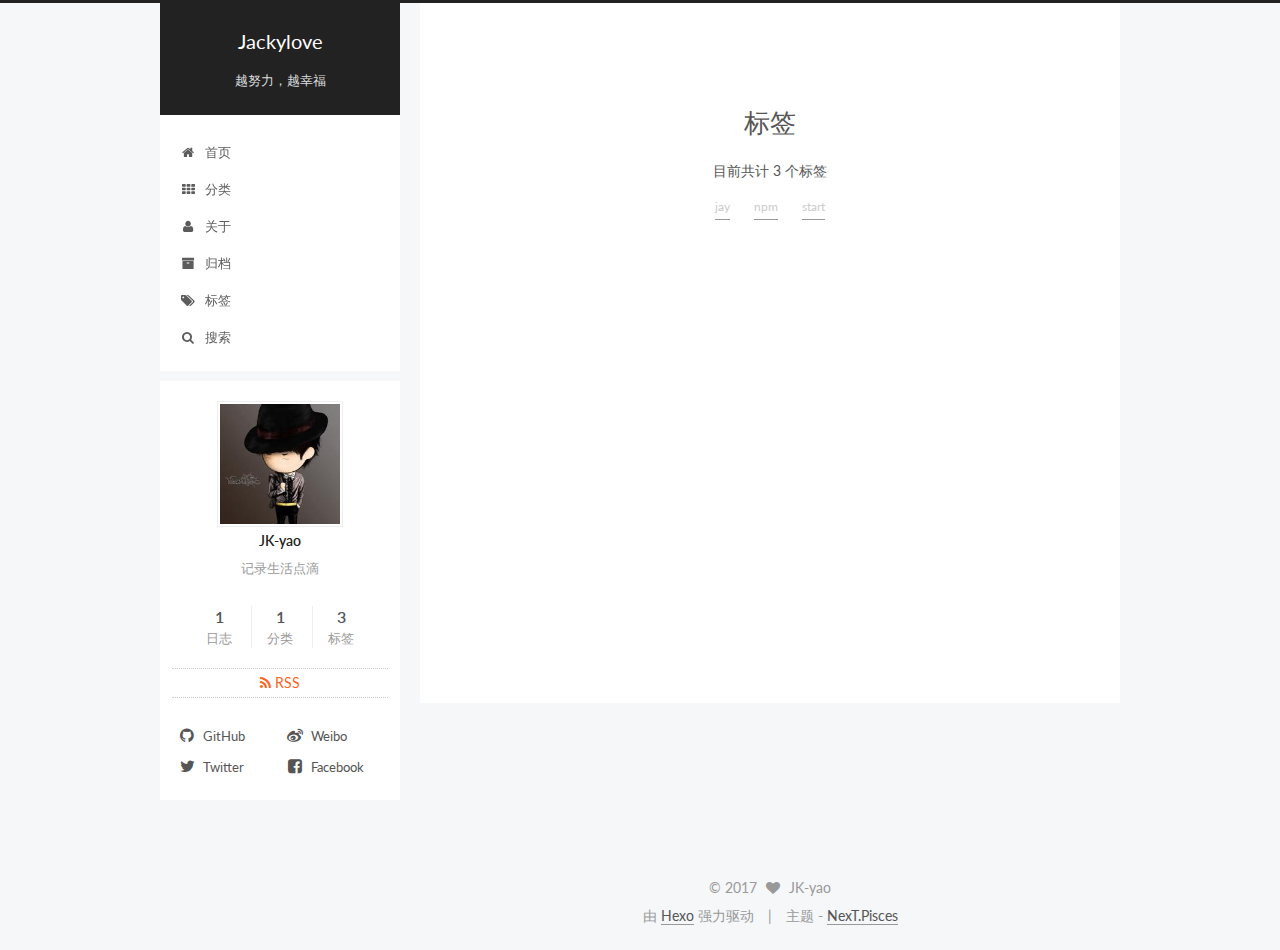
<file: tags/index.html>
<!doctype html>



  


<html class="theme-next pisces use-motion" lang="zh-Hans">
<head>
  <meta charset="UTF-8"/>
<meta http-equiv="X-UA-Compatible" content="IE=edge" />
<meta name="viewport" content="width=device-width, initial-scale=1, maximum-scale=1"/>



<meta http-equiv="Cache-Control" content="no-transform" />
<meta http-equiv="Cache-Control" content="no-siteapp" />












  
  
  <link href="/lib/fancybox/source/jquery.fancybox.css?v=2.1.5" rel="stylesheet" type="text/css" />




  
  
  
  

  
    
    
  

  

  

  

  

  
    
    
    <link href="//fonts.googleapis.com/css?family=Lato:300,300italic,400,400italic,700,700italic&subset=latin,latin-ext" rel="stylesheet" type="text/css">
  






<link href="/lib/font-awesome/css/font-awesome.min.css?v=4.6.2" rel="stylesheet" type="text/css" />

<link href="/css/main.css?v=5.1.0" rel="stylesheet" type="text/css" />


  <meta name="keywords" content="Hexo, NexT" />





  <link rel="alternate" href="/atom.xml" title="Jackylove" type="application/atom+xml" />




  <link rel="shortcut icon" type="image/x-icon" href="/favicon.ico?v=5.1.0" />






<meta name="description" content="记录生活点滴">
<meta property="og:type" content="website">
<meta property="og:title" content="标签">
<meta property="og:url" content="https://jkwell.github.io/tags/index.html">
<meta property="og:site_name" content="Jackylove">
<meta property="og:description" content="记录生活点滴">
<meta property="og:updated_time" content="2017-01-21T08:56:48.381Z">
<meta name="twitter:card" content="summary">
<meta name="twitter:title" content="标签">
<meta name="twitter:description" content="记录生活点滴">



<script type="text/javascript" id="hexo.configurations">
  var NexT = window.NexT || {};
  var CONFIG = {
    root: '/',
    scheme: 'Pisces',
    sidebar: {"position":"left","display":"always"},
    fancybox: true,
    motion: true,
    duoshuo: {
      userId: '0',
      author: '博主'
    },
    algolia: {
      applicationID: '',
      apiKey: '',
      indexName: '',
      hits: {"per_page":10},
      labels: {"input_placeholder":"Search for Posts","hits_empty":"We didn't find any results for the search: ${query}","hits_stats":"${hits} results found in ${time} ms"}
    }
  };
</script>



  <link rel="canonical" href="https://jkwell.github.io/tags/"/>





  <title>
  

  
    标签 | Jackylove
  
</title>
</head>

<body itemscope itemtype="http://schema.org/WebPage" lang="zh-Hans">

  










  
  
    
  

  <div class="container one-collumn sidebar-position-left  ">
    <div class="headband"></div>

    <header id="header" class="header" itemscope itemtype="http://schema.org/WPHeader">
      <div class="header-inner"><div class="site-meta ">
  

  <div class="custom-logo-site-title">
    <a href="/"  class="brand" rel="start">
      <span class="logo-line-before"><i></i></span>
      <span class="site-title">Jackylove</span>
      <span class="logo-line-after"><i></i></span>
    </a>
  </div>
    
      <p class="site-subtitle">越努力，越幸福</p>
    
</div>

<div class="site-nav-toggle">
  <button>
    <span class="btn-bar"></span>
    <span class="btn-bar"></span>
    <span class="btn-bar"></span>
  </button>
</div>

<nav class="site-nav">
  

  
    <ul id="menu" class="menu">
      
        
        <li class="menu-item menu-item-home">
          <a href="/" rel="section">
            
              <i class="menu-item-icon fa fa-fw fa-home"></i> <br />
            
            首页
          </a>
        </li>
      
        
        <li class="menu-item menu-item-categories">
          <a href="/categories" rel="section">
            
              <i class="menu-item-icon fa fa-fw fa-th"></i> <br />
            
            分类
          </a>
        </li>
      
        
        <li class="menu-item menu-item-about">
          <a href="/about" rel="section">
            
              <i class="menu-item-icon fa fa-fw fa-user"></i> <br />
            
            关于
          </a>
        </li>
      
        
        <li class="menu-item menu-item-archives">
          <a href="/archives" rel="section">
            
              <i class="menu-item-icon fa fa-fw fa-archive"></i> <br />
            
            归档
          </a>
        </li>
      
        
        <li class="menu-item menu-item-tags">
          <a href="/tags" rel="section">
            
              <i class="menu-item-icon fa fa-fw fa-tags"></i> <br />
            
            标签
          </a>
        </li>
      

      
        <li class="menu-item menu-item-search">
          
            <a href="javascript:;" class="popup-trigger">
          
            
              <i class="menu-item-icon fa fa-search fa-fw"></i> <br />
            
            搜索
          </a>
        </li>
      
    </ul>
  

  
    <div class="site-search">
      
  <div class="popup">
 <span class="search-icon fa fa-search"></span>
 <input type="text" id="local-search-input">
 <div id="local-search-result"></div>
 <span class="popup-btn-close">close</span>
</div>


    </div>
  
</nav>



 </div>
    </header>

    <main id="main" class="main">
      <div class="main-inner">
        <div class="content-wrap">
          <div id="content" class="content">
            

  <div id="posts" class="posts-expand">
  <header class="post-header">

	<h2 class="post-title" itemprop="name headline">标签</h2>



</header>

    
    
      <div class="tag-cloud">
        <div class="tag-cloud-title">
            目前共计 3 个标签
        </div>
        <div class="tag-cloud-tags">
          <a href="/tags/jay/" style="font-size: 12px; color: #ccc">jay</a> <a href="/tags/npm/" style="font-size: 12px; color: #ccc">npm</a> <a href="/tags/start/" style="font-size: 12px; color: #ccc">start</a>
        </div>
      </div>
    
  </div>

          
          </div>
          


          

        </div>
        
          
  
  <div class="sidebar-toggle">
    <div class="sidebar-toggle-line-wrap">
      <span class="sidebar-toggle-line sidebar-toggle-line-first"></span>
      <span class="sidebar-toggle-line sidebar-toggle-line-middle"></span>
      <span class="sidebar-toggle-line sidebar-toggle-line-last"></span>
    </div>
  </div>

  <aside id="sidebar" class="sidebar">
    <div class="sidebar-inner">

      

      

      <section class="site-overview sidebar-panel sidebar-panel-active">
        <div class="site-author motion-element" itemprop="author" itemscope itemtype="http://schema.org/Person">
          <img class="site-author-image" itemprop="image"
               src="/uploads/avatar.jpg"
               alt="JK-yao" />
          <p class="site-author-name" itemprop="name">JK-yao</p>
          <p class="site-description motion-element" itemprop="description">记录生活点滴</p>
        </div>
        <nav class="site-state motion-element">
        
          
            <div class="site-state-item site-state-posts">
              <a href="/archives">
                <span class="site-state-item-count">1</span>
                <span class="site-state-item-name">日志</span>
              </a>
            </div>
          

          
            <div class="site-state-item site-state-categories">
              <a href="/categories">
                <span class="site-state-item-count">1</span>
                <span class="site-state-item-name">分类</span>
              </a>
            </div>
          

          
            <div class="site-state-item site-state-tags">
              <a href="/tags">
                <span class="site-state-item-count">3</span>
                <span class="site-state-item-name">标签</span>
              </a>
            </div>
          

        </nav>

        
          <div class="feed-link motion-element">
            <a href="/atom.xml" rel="alternate">
              <i class="fa fa-rss"></i>
              RSS
            </a>
          </div>
        

        <div class="links-of-author motion-element">
          
            
              <span class="links-of-author-item">
                <a href="https://github.com/JKwell" target="_blank" title="GitHub">
                  
                    <i class="fa fa-fw fa-github"></i>
                  
                  GitHub
                </a>
              </span>
            
              <span class="links-of-author-item">
                <a href="http://weibo.com/" target="_blank" title="Weibo">
                  
                    <i class="fa fa-fw fa-weibo"></i>
                  
                  Weibo
                </a>
              </span>
            
              <span class="links-of-author-item">
                <a href="https://twitter.com/" target="_blank" title="Twitter">
                  
                    <i class="fa fa-fw fa-twitter"></i>
                  
                  Twitter
                </a>
              </span>
            
              <span class="links-of-author-item">
                <a href="https://www.facebook.com/" target="_blank" title="Facebook">
                  
                    <i class="fa fa-fw fa-facebook-square"></i>
                  
                  Facebook
                </a>
              </span>
            
          
        </div>

        
        

        
        

        


      </section>

      

    </div>
  </aside>


        
      </div>
    </main>

    <footer id="footer" class="footer">
      <div class="footer-inner">
        <div class="copyright" >
  
  &copy; 
  <span itemprop="copyrightYear">2017</span>
  <span class="with-love">
    <i class="fa fa-heart"></i>
  </span>
  <span class="author" itemprop="copyrightHolder">JK-yao</span>
</div>


<div class="powered-by">
  由 <a class="theme-link" href="https://hexo.io">Hexo</a> 强力驱动
</div>

<div class="theme-info">
  主题 -
  <a class="theme-link" href="https://github.com/iissnan/hexo-theme-next">
    NexT.Pisces
  </a>
</div>


        

        
      </div>
    </footer>

    <div class="back-to-top">
      <i class="fa fa-arrow-up"></i>
    </div>
  </div>

  

<script type="text/javascript">
  if (Object.prototype.toString.call(window.Promise) !== '[object Function]') {
    window.Promise = null;
  }
</script>









  




  
  <script type="text/javascript" src="/lib/jquery/index.js?v=2.1.3"></script>

  
  <script type="text/javascript" src="/lib/fastclick/lib/fastclick.min.js?v=1.0.6"></script>

  
  <script type="text/javascript" src="/lib/jquery_lazyload/jquery.lazyload.js?v=1.9.7"></script>

  
  <script type="text/javascript" src="/lib/velocity/velocity.min.js?v=1.2.1"></script>

  
  <script type="text/javascript" src="/lib/velocity/velocity.ui.min.js?v=1.2.1"></script>

  
  <script type="text/javascript" src="/lib/fancybox/source/jquery.fancybox.pack.js?v=2.1.5"></script>


  


  <script type="text/javascript" src="/js/src/utils.js?v=5.1.0"></script>

  <script type="text/javascript" src="/js/src/motion.js?v=5.1.0"></script>



  
  


  <script type="text/javascript" src="/js/src/affix.js?v=5.1.0"></script>

  <script type="text/javascript" src="/js/src/schemes/pisces.js?v=5.1.0"></script>



  

  


  <script type="text/javascript" src="/js/src/bootstrap.js?v=5.1.0"></script>



  

  
    
  

  <script type="text/javascript">
    var duoshuoQuery = {short_name:"jkwell"};
    (function() {
      var ds = document.createElement('script');
      ds.type = 'text/javascript';ds.async = true;
      ds.id = 'duoshuo-script';
      ds.src = (document.location.protocol == 'https:' ? 'https:' : 'http:') + '//static.duoshuo.com/embed.js';
      ds.charset = 'UTF-8';
      (document.getElementsByTagName('head')[0]
      || document.getElementsByTagName('body')[0]).appendChild(ds);
    })();
  </script>

  
    
    
    <script src="/lib/ua-parser-js/dist/ua-parser.min.js?v=0.7.9"></script>
    <script src="/js/src/hook-duoshuo.js"></script>
  












  
  
  <script type="text/javascript">
    // Popup Window;
    var isfetched = false;
    // Search DB path;
    var search_path = "search.xml";
    if (search_path.length == 0) {
      search_path = "search.xml";
    }
    var path = "/" + search_path;
    // monitor main search box;

    function proceedsearch() {
      $("body").append('<div class="popoverlay">').css('overflow', 'hidden');
      $('.popup').toggle();
    }
    // search function;
    var searchFunc = function(path, search_id, content_id) {
      'use strict';
      $.ajax({
        url: path,
        dataType: "xml",
        async: true,
        success: function( xmlResponse ) {
          // get the contents from search data
          isfetched = true;
          $('.popup').detach().appendTo('.header-inner');
          var datas = $( "entry", xmlResponse ).map(function() {
            return {
              title: $( "title", this ).text(),
              content: $("content",this).text(),
              url: $( "url" , this).text()
            };
          }).get();
          var $input = document.getElementById(search_id);
          var $resultContent = document.getElementById(content_id);
          $input.addEventListener('input', function(){
            var matchcounts = 0;
            var str='<ul class=\"search-result-list\">';
            var keywords = this.value.trim().toLowerCase().split(/[\s\-]+/);
            $resultContent.innerHTML = "";
            if (this.value.trim().length > 1) {
              // perform local searching
              datas.forEach(function(data) {
                var isMatch = false;
                var content_index = [];
                var data_title = data.title.trim().toLowerCase();
                var data_content = data.content.trim().replace(/<[^>]+>/g,"").toLowerCase();
                var data_url = decodeURIComponent(data.url);
                var index_title = -1;
                var index_content = -1;
                var first_occur = -1;
                // only match artiles with not empty titles and contents
                if(data_title != '') {
                  keywords.forEach(function(keyword, i) {
                    index_title = data_title.indexOf(keyword);
                    index_content = data_content.indexOf(keyword);
                    if( index_title >= 0 || index_content >= 0 ){
                      isMatch = true;
                      if (i == 0) {
                        first_occur = index_content;
                      }
                    }

                  });
                }
                // show search results
                if (isMatch) {
                  matchcounts += 1;
                  str += "<li><a href='"+ data_url +"' class='search-result-title'>"+ data_title +"</a>";
                  var content = data.content.trim().replace(/<[^>]+>/g,"");
                  if (first_occur >= 0) {
                    // cut out 100 characters
                    var start = first_occur - 20;
                    var end = first_occur + 80;
                    if(start < 0){
                      start = 0;
                    }
                    if(start == 0){
                      end = 50;
                    }
                    if(end > content.length){
                      end = content.length;
                    }
                    var match_content = content.substring(start, end);
                    // highlight all keywords
                    keywords.forEach(function(keyword){
                      var regS = new RegExp(keyword, "gi");
                      match_content = match_content.replace(regS, "<b class=\"search-keyword\">"+keyword+"</b>");
                    });

                    str += "<p class=\"search-result\">" + match_content +"...</p>"
                  }
                  str += "</li>";
                }
              })};
            str += "</ul>";
            if (matchcounts == 0) { str = '<div id="no-result"><i class="fa fa-frown-o fa-5x" /></div>' }
            if (keywords == "") { str = '<div id="no-result"><i class="fa fa-search fa-5x" /></div>' }
            $resultContent.innerHTML = str;
          });
          proceedsearch();
        }
      });}

    // handle and trigger popup window;
    $('.popup-trigger').click(function(e) {
      e.stopPropagation();
      if (isfetched == false) {
        searchFunc(path, 'local-search-input', 'local-search-result');
      } else {
        proceedsearch();
      };
    });

    $('.popup-btn-close').click(function(e){
      $('.popup').hide();
      $(".popoverlay").remove();
      $('body').css('overflow', '');
    });
    $('.popup').click(function(e){
      e.stopPropagation();
    });
  </script>


  

  

  
  <script src="https://cdn1.lncld.net/static/js/av-core-mini-0.6.1.js"></script>
  <script>AV.initialize("pwLTVHWKFfPztVDtHY2cCgJS-gzGzoHsz", "hbbW6nhVhuHXdv5ksujbl1C8");</script>
  <script>
    function showTime(Counter) {
      var query = new AV.Query(Counter);
      var entries = [];
      var $visitors = $(".leancloud_visitors");

      $visitors.each(function () {
        entries.push( $(this).attr("id").trim() );
      });

      query.containedIn('url', entries);
      query.find()
        .done(function (results) {
          var COUNT_CONTAINER_REF = '.leancloud-visitors-count';

          if (results.length === 0) {
            $visitors.find(COUNT_CONTAINER_REF).text(0);
            return;
          }

          for (var i = 0; i < results.length; i++) {
            var item = results[i];
            var url = item.get('url');
            var time = item.get('time');
            var element = document.getElementById(url);

            $(element).find(COUNT_CONTAINER_REF).text(time);
          }
          for(var i = 0; i < entries.length; i++) {
            var url = entries[i];
            var element = document.getElementById(url);
            var countSpan = $(element).find(COUNT_CONTAINER_REF);
            if( countSpan.text() == '') {
              countSpan.text(0);
            }
          }
        })
        .fail(function (object, error) {
          console.log("Error: " + error.code + " " + error.message);
        });
    }

    function addCount(Counter) {
      var $visitors = $(".leancloud_visitors");
      var url = $visitors.attr('id').trim();
      var title = $visitors.attr('data-flag-title').trim();
      var query = new AV.Query(Counter);

      query.equalTo("url", url);
      query.find({
        success: function(results) {
          if (results.length > 0) {
            var counter = results[0];
            counter.fetchWhenSave(true);
            counter.increment("time");
            counter.save(null, {
              success: function(counter) {
                var $element = $(document.getElementById(url));
                $element.find('.leancloud-visitors-count').text(counter.get('time'));
              },
              error: function(counter, error) {
                console.log('Failed to save Visitor num, with error message: ' + error.message);
              }
            });
          } else {
            var newcounter = new Counter();
            /* Set ACL */
            var acl = new AV.ACL();
            acl.setPublicReadAccess(true);
            acl.setPublicWriteAccess(true);
            newcounter.setACL(acl);
            /* End Set ACL */
            newcounter.set("title", title);
            newcounter.set("url", url);
            newcounter.set("time", 1);
            newcounter.save(null, {
              success: function(newcounter) {
                var $element = $(document.getElementById(url));
                $element.find('.leancloud-visitors-count').text(newcounter.get('time'));
              },
              error: function(newcounter, error) {
                console.log('Failed to create');
              }
            });
          }
        },
        error: function(error) {
          console.log('Error:' + error.code + " " + error.message);
        }
      });
    }

    $(function() {
      var Counter = AV.Object.extend("Counter");
      if ($('.leancloud_visitors').length == 1) {
        addCount(Counter);
      } else if ($('.post-title-link').length > 1) {
        showTime(Counter);
      }
    });
  </script>



  

  


</body>
</html>
</file>
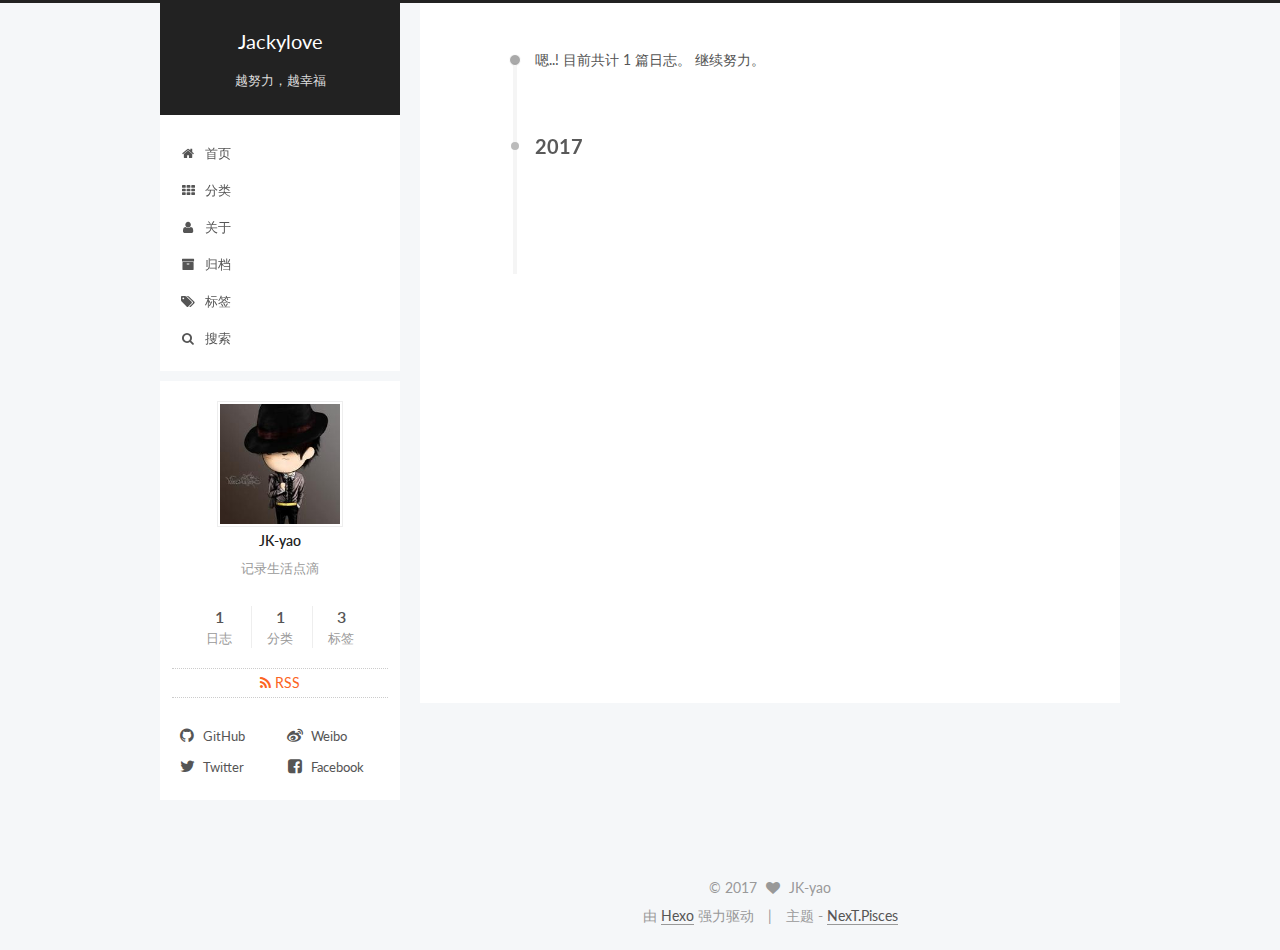
<file: archives/2017/index.html>
<!doctype html>



  


<html class="theme-next pisces use-motion" lang="zh-Hans">
<head>
  <meta charset="UTF-8"/>
<meta http-equiv="X-UA-Compatible" content="IE=edge" />
<meta name="viewport" content="width=device-width, initial-scale=1, maximum-scale=1"/>



<meta http-equiv="Cache-Control" content="no-transform" />
<meta http-equiv="Cache-Control" content="no-siteapp" />












  
  
  <link href="/lib/fancybox/source/jquery.fancybox.css?v=2.1.5" rel="stylesheet" type="text/css" />




  
  
  
  

  
    
    
  

  

  

  

  

  
    
    
    <link href="//fonts.googleapis.com/css?family=Lato:300,300italic,400,400italic,700,700italic&subset=latin,latin-ext" rel="stylesheet" type="text/css">
  






<link href="/lib/font-awesome/css/font-awesome.min.css?v=4.6.2" rel="stylesheet" type="text/css" />

<link href="/css/main.css?v=5.1.0" rel="stylesheet" type="text/css" />


  <meta name="keywords" content="Hexo, NexT" />





  <link rel="alternate" href="/atom.xml" title="Jackylove" type="application/atom+xml" />




  <link rel="shortcut icon" type="image/x-icon" href="/favicon.ico?v=5.1.0" />






<meta name="description" content="记录生活点滴">
<meta property="og:type" content="website">
<meta property="og:title" content="Jackylove">
<meta property="og:url" content="https://jkwell.github.io/archives/2017/index.html">
<meta property="og:site_name" content="Jackylove">
<meta property="og:description" content="记录生活点滴">
<meta name="twitter:card" content="summary">
<meta name="twitter:title" content="Jackylove">
<meta name="twitter:description" content="记录生活点滴">



<script type="text/javascript" id="hexo.configurations">
  var NexT = window.NexT || {};
  var CONFIG = {
    root: '/',
    scheme: 'Pisces',
    sidebar: {"position":"left","display":"always"},
    fancybox: true,
    motion: true,
    duoshuo: {
      userId: '0',
      author: '博主'
    },
    algolia: {
      applicationID: '',
      apiKey: '',
      indexName: '',
      hits: {"per_page":10},
      labels: {"input_placeholder":"Search for Posts","hits_empty":"We didn't find any results for the search: ${query}","hits_stats":"${hits} results found in ${time} ms"}
    }
  };
</script>



  <link rel="canonical" href="https://jkwell.github.io/archives/2017/"/>





  <title> 归档 | Jackylove </title>
</head>

<body itemscope itemtype="http://schema.org/WebPage" lang="zh-Hans">

  










  
  
    
  

  <div class="container one-collumn sidebar-position-left  page-archive  ">
    <div class="headband"></div>

    <header id="header" class="header" itemscope itemtype="http://schema.org/WPHeader">
      <div class="header-inner"><div class="site-meta ">
  

  <div class="custom-logo-site-title">
    <a href="/"  class="brand" rel="start">
      <span class="logo-line-before"><i></i></span>
      <span class="site-title">Jackylove</span>
      <span class="logo-line-after"><i></i></span>
    </a>
  </div>
    
      <p class="site-subtitle">越努力，越幸福</p>
    
</div>

<div class="site-nav-toggle">
  <button>
    <span class="btn-bar"></span>
    <span class="btn-bar"></span>
    <span class="btn-bar"></span>
  </button>
</div>

<nav class="site-nav">
  

  
    <ul id="menu" class="menu">
      
        
        <li class="menu-item menu-item-home">
          <a href="/" rel="section">
            
              <i class="menu-item-icon fa fa-fw fa-home"></i> <br />
            
            首页
          </a>
        </li>
      
        
        <li class="menu-item menu-item-categories">
          <a href="/categories" rel="section">
            
              <i class="menu-item-icon fa fa-fw fa-th"></i> <br />
            
            分类
          </a>
        </li>
      
        
        <li class="menu-item menu-item-about">
          <a href="/about" rel="section">
            
              <i class="menu-item-icon fa fa-fw fa-user"></i> <br />
            
            关于
          </a>
        </li>
      
        
        <li class="menu-item menu-item-archives">
          <a href="/archives" rel="section">
            
              <i class="menu-item-icon fa fa-fw fa-archive"></i> <br />
            
            归档
          </a>
        </li>
      
        
        <li class="menu-item menu-item-tags">
          <a href="/tags" rel="section">
            
              <i class="menu-item-icon fa fa-fw fa-tags"></i> <br />
            
            标签
          </a>
        </li>
      

      
        <li class="menu-item menu-item-search">
          
            <a href="javascript:;" class="popup-trigger">
          
            
              <i class="menu-item-icon fa fa-search fa-fw"></i> <br />
            
            搜索
          </a>
        </li>
      
    </ul>
  

  
    <div class="site-search">
      
  <div class="popup">
 <span class="search-icon fa fa-search"></span>
 <input type="text" id="local-search-input">
 <div id="local-search-result"></div>
 <span class="popup-btn-close">close</span>
</div>


    </div>
  
</nav>



 </div>
    </header>

    <main id="main" class="main">
      <div class="main-inner">
        <div class="content-wrap">
          <div id="content" class="content">
            

  <section id="posts" class="posts-collapse">
    <span class="archive-move-on"></span>

    <span class="archive-page-counter">
      
      
      
        
      
      嗯..! 目前共计 1 篇日志。 继续努力。
    </span>

    

      
      
      

      
        
        <div class="collection-title">
          <h2 class="archive-year motion-element" id="archive-year-2017">2017</h2>
        </div>
      
      

      

  <article class="post post-type-normal" itemscope itemtype="http://schema.org/Article">
    <header class="post-header">

      <h1 class="post-title">
        
            <a class="post-title-link" href="/2017/01/21/hello-world/" itemprop="url">
              
                <span itemprop="name">Hello World</span>
              
            </a>
        
      </h1>

      <div class="post-meta">
        <time class="post-time" itemprop="dateCreated"
              datetime="2017-01-21T16:08:52+08:00"
              content="2017-01-21" >
          01-21
        </time>
      </div>

    </header>
  </article>



    

  </section>

  


          
          </div>
          


          

        </div>
        
          
  
  <div class="sidebar-toggle">
    <div class="sidebar-toggle-line-wrap">
      <span class="sidebar-toggle-line sidebar-toggle-line-first"></span>
      <span class="sidebar-toggle-line sidebar-toggle-line-middle"></span>
      <span class="sidebar-toggle-line sidebar-toggle-line-last"></span>
    </div>
  </div>

  <aside id="sidebar" class="sidebar">
    <div class="sidebar-inner">

      

      

      <section class="site-overview sidebar-panel sidebar-panel-active">
        <div class="site-author motion-element" itemprop="author" itemscope itemtype="http://schema.org/Person">
          <img class="site-author-image" itemprop="image"
               src="/uploads/avatar.jpg"
               alt="JK-yao" />
          <p class="site-author-name" itemprop="name">JK-yao</p>
          <p class="site-description motion-element" itemprop="description">记录生活点滴</p>
        </div>
        <nav class="site-state motion-element">
        
          
            <div class="site-state-item site-state-posts">
              <a href="/archives">
                <span class="site-state-item-count">1</span>
                <span class="site-state-item-name">日志</span>
              </a>
            </div>
          

          
            <div class="site-state-item site-state-categories">
              <a href="/categories">
                <span class="site-state-item-count">1</span>
                <span class="site-state-item-name">分类</span>
              </a>
            </div>
          

          
            <div class="site-state-item site-state-tags">
              <a href="/tags">
                <span class="site-state-item-count">3</span>
                <span class="site-state-item-name">标签</span>
              </a>
            </div>
          

        </nav>

        
          <div class="feed-link motion-element">
            <a href="/atom.xml" rel="alternate">
              <i class="fa fa-rss"></i>
              RSS
            </a>
          </div>
        

        <div class="links-of-author motion-element">
          
            
              <span class="links-of-author-item">
                <a href="https://github.com/JKwell" target="_blank" title="GitHub">
                  
                    <i class="fa fa-fw fa-github"></i>
                  
                  GitHub
                </a>
              </span>
            
              <span class="links-of-author-item">
                <a href="http://weibo.com/" target="_blank" title="Weibo">
                  
                    <i class="fa fa-fw fa-weibo"></i>
                  
                  Weibo
                </a>
              </span>
            
              <span class="links-of-author-item">
                <a href="https://twitter.com/" target="_blank" title="Twitter">
                  
                    <i class="fa fa-fw fa-twitter"></i>
                  
                  Twitter
                </a>
              </span>
            
              <span class="links-of-author-item">
                <a href="https://www.facebook.com/" target="_blank" title="Facebook">
                  
                    <i class="fa fa-fw fa-facebook-square"></i>
                  
                  Facebook
                </a>
              </span>
            
          
        </div>

        
        

        
        

        


      </section>

      

    </div>
  </aside>


        
      </div>
    </main>

    <footer id="footer" class="footer">
      <div class="footer-inner">
        <div class="copyright" >
  
  &copy; 
  <span itemprop="copyrightYear">2017</span>
  <span class="with-love">
    <i class="fa fa-heart"></i>
  </span>
  <span class="author" itemprop="copyrightHolder">JK-yao</span>
</div>


<div class="powered-by">
  由 <a class="theme-link" href="https://hexo.io">Hexo</a> 强力驱动
</div>

<div class="theme-info">
  主题 -
  <a class="theme-link" href="https://github.com/iissnan/hexo-theme-next">
    NexT.Pisces
  </a>
</div>


        

        
      </div>
    </footer>

    <div class="back-to-top">
      <i class="fa fa-arrow-up"></i>
    </div>
  </div>

  

<script type="text/javascript">
  if (Object.prototype.toString.call(window.Promise) !== '[object Function]') {
    window.Promise = null;
  }
</script>









  




  
  <script type="text/javascript" src="/lib/jquery/index.js?v=2.1.3"></script>

  
  <script type="text/javascript" src="/lib/fastclick/lib/fastclick.min.js?v=1.0.6"></script>

  
  <script type="text/javascript" src="/lib/jquery_lazyload/jquery.lazyload.js?v=1.9.7"></script>

  
  <script type="text/javascript" src="/lib/velocity/velocity.min.js?v=1.2.1"></script>

  
  <script type="text/javascript" src="/lib/velocity/velocity.ui.min.js?v=1.2.1"></script>

  
  <script type="text/javascript" src="/lib/fancybox/source/jquery.fancybox.pack.js?v=2.1.5"></script>


  


  <script type="text/javascript" src="/js/src/utils.js?v=5.1.0"></script>

  <script type="text/javascript" src="/js/src/motion.js?v=5.1.0"></script>



  
  


  <script type="text/javascript" src="/js/src/affix.js?v=5.1.0"></script>

  <script type="text/javascript" src="/js/src/schemes/pisces.js?v=5.1.0"></script>



  
  
    <script type="text/javascript" id="motion.page.archive">
      $('.archive-year').velocity('transition.slideLeftIn');
    </script>
  


  


  <script type="text/javascript" src="/js/src/bootstrap.js?v=5.1.0"></script>



  

  
    
  

  <script type="text/javascript">
    var duoshuoQuery = {short_name:"jkwell"};
    (function() {
      var ds = document.createElement('script');
      ds.type = 'text/javascript';ds.async = true;
      ds.id = 'duoshuo-script';
      ds.src = (document.location.protocol == 'https:' ? 'https:' : 'http:') + '//static.duoshuo.com/embed.js';
      ds.charset = 'UTF-8';
      (document.getElementsByTagName('head')[0]
      || document.getElementsByTagName('body')[0]).appendChild(ds);
    })();
  </script>

  
    
    
    <script src="/lib/ua-parser-js/dist/ua-parser.min.js?v=0.7.9"></script>
    <script src="/js/src/hook-duoshuo.js"></script>
  












  
  
  <script type="text/javascript">
    // Popup Window;
    var isfetched = false;
    // Search DB path;
    var search_path = "search.xml";
    if (search_path.length == 0) {
      search_path = "search.xml";
    }
    var path = "/" + search_path;
    // monitor main search box;

    function proceedsearch() {
      $("body").append('<div class="popoverlay">').css('overflow', 'hidden');
      $('.popup').toggle();
    }
    // search function;
    var searchFunc = function(path, search_id, content_id) {
      'use strict';
      $.ajax({
        url: path,
        dataType: "xml",
        async: true,
        success: function( xmlResponse ) {
          // get the contents from search data
          isfetched = true;
          $('.popup').detach().appendTo('.header-inner');
          var datas = $( "entry", xmlResponse ).map(function() {
            return {
              title: $( "title", this ).text(),
              content: $("content",this).text(),
              url: $( "url" , this).text()
            };
          }).get();
          var $input = document.getElementById(search_id);
          var $resultContent = document.getElementById(content_id);
          $input.addEventListener('input', function(){
            var matchcounts = 0;
            var str='<ul class=\"search-result-list\">';
            var keywords = this.value.trim().toLowerCase().split(/[\s\-]+/);
            $resultContent.innerHTML = "";
            if (this.value.trim().length > 1) {
              // perform local searching
              datas.forEach(function(data) {
                var isMatch = false;
                var content_index = [];
                var data_title = data.title.trim().toLowerCase();
                var data_content = data.content.trim().replace(/<[^>]+>/g,"").toLowerCase();
                var data_url = decodeURIComponent(data.url);
                var index_title = -1;
                var index_content = -1;
                var first_occur = -1;
                // only match artiles with not empty titles and contents
                if(data_title != '') {
                  keywords.forEach(function(keyword, i) {
                    index_title = data_title.indexOf(keyword);
                    index_content = data_content.indexOf(keyword);
                    if( index_title >= 0 || index_content >= 0 ){
                      isMatch = true;
                      if (i == 0) {
                        first_occur = index_content;
                      }
                    }

                  });
                }
                // show search results
                if (isMatch) {
                  matchcounts += 1;
                  str += "<li><a href='"+ data_url +"' class='search-result-title'>"+ data_title +"</a>";
                  var content = data.content.trim().replace(/<[^>]+>/g,"");
                  if (first_occur >= 0) {
                    // cut out 100 characters
                    var start = first_occur - 20;
                    var end = first_occur + 80;
                    if(start < 0){
                      start = 0;
                    }
                    if(start == 0){
                      end = 50;
                    }
                    if(end > content.length){
                      end = content.length;
                    }
                    var match_content = content.substring(start, end);
                    // highlight all keywords
                    keywords.forEach(function(keyword){
                      var regS = new RegExp(keyword, "gi");
                      match_content = match_content.replace(regS, "<b class=\"search-keyword\">"+keyword+"</b>");
                    });

                    str += "<p class=\"search-result\">" + match_content +"...</p>"
                  }
                  str += "</li>";
                }
              })};
            str += "</ul>";
            if (matchcounts == 0) { str = '<div id="no-result"><i class="fa fa-frown-o fa-5x" /></div>' }
            if (keywords == "") { str = '<div id="no-result"><i class="fa fa-search fa-5x" /></div>' }
            $resultContent.innerHTML = str;
          });
          proceedsearch();
        }
      });}

    // handle and trigger popup window;
    $('.popup-trigger').click(function(e) {
      e.stopPropagation();
      if (isfetched == false) {
        searchFunc(path, 'local-search-input', 'local-search-result');
      } else {
        proceedsearch();
      };
    });

    $('.popup-btn-close').click(function(e){
      $('.popup').hide();
      $(".popoverlay").remove();
      $('body').css('overflow', '');
    });
    $('.popup').click(function(e){
      e.stopPropagation();
    });
  </script>


  

  

  
  <script src="https://cdn1.lncld.net/static/js/av-core-mini-0.6.1.js"></script>
  <script>AV.initialize("pwLTVHWKFfPztVDtHY2cCgJS-gzGzoHsz", "hbbW6nhVhuHXdv5ksujbl1C8");</script>
  <script>
    function showTime(Counter) {
      var query = new AV.Query(Counter);
      var entries = [];
      var $visitors = $(".leancloud_visitors");

      $visitors.each(function () {
        entries.push( $(this).attr("id").trim() );
      });

      query.containedIn('url', entries);
      query.find()
        .done(function (results) {
          var COUNT_CONTAINER_REF = '.leancloud-visitors-count';

          if (results.length === 0) {
            $visitors.find(COUNT_CONTAINER_REF).text(0);
            return;
          }

          for (var i = 0; i < results.length; i++) {
            var item = results[i];
            var url = item.get('url');
            var time = item.get('time');
            var element = document.getElementById(url);

            $(element).find(COUNT_CONTAINER_REF).text(time);
          }
          for(var i = 0; i < entries.length; i++) {
            var url = entries[i];
            var element = document.getElementById(url);
            var countSpan = $(element).find(COUNT_CONTAINER_REF);
            if( countSpan.text() == '') {
              countSpan.text(0);
            }
          }
        })
        .fail(function (object, error) {
          console.log("Error: " + error.code + " " + error.message);
        });
    }

    function addCount(Counter) {
      var $visitors = $(".leancloud_visitors");
      var url = $visitors.attr('id').trim();
      var title = $visitors.attr('data-flag-title').trim();
      var query = new AV.Query(Counter);

      query.equalTo("url", url);
      query.find({
        success: function(results) {
          if (results.length > 0) {
            var counter = results[0];
            counter.fetchWhenSave(true);
            counter.increment("time");
            counter.save(null, {
              success: function(counter) {
                var $element = $(document.getElementById(url));
                $element.find('.leancloud-visitors-count').text(counter.get('time'));
              },
              error: function(counter, error) {
                console.log('Failed to save Visitor num, with error message: ' + error.message);
              }
            });
          } else {
            var newcounter = new Counter();
            /* Set ACL */
            var acl = new AV.ACL();
            acl.setPublicReadAccess(true);
            acl.setPublicWriteAccess(true);
            newcounter.setACL(acl);
            /* End Set ACL */
            newcounter.set("title", title);
            newcounter.set("url", url);
            newcounter.set("time", 1);
            newcounter.save(null, {
              success: function(newcounter) {
                var $element = $(document.getElementById(url));
                $element.find('.leancloud-visitors-count').text(newcounter.get('time'));
              },
              error: function(newcounter, error) {
                console.log('Failed to create');
              }
            });
          }
        },
        error: function(error) {
          console.log('Error:' + error.code + " " + error.message);
        }
      });
    }

    $(function() {
      var Counter = AV.Object.extend("Counter");
      if ($('.leancloud_visitors').length == 1) {
        addCount(Counter);
      } else if ($('.post-title-link').length > 1) {
        showTime(Counter);
      }
    });
  </script>



  

  


</body>
</html>
</file>
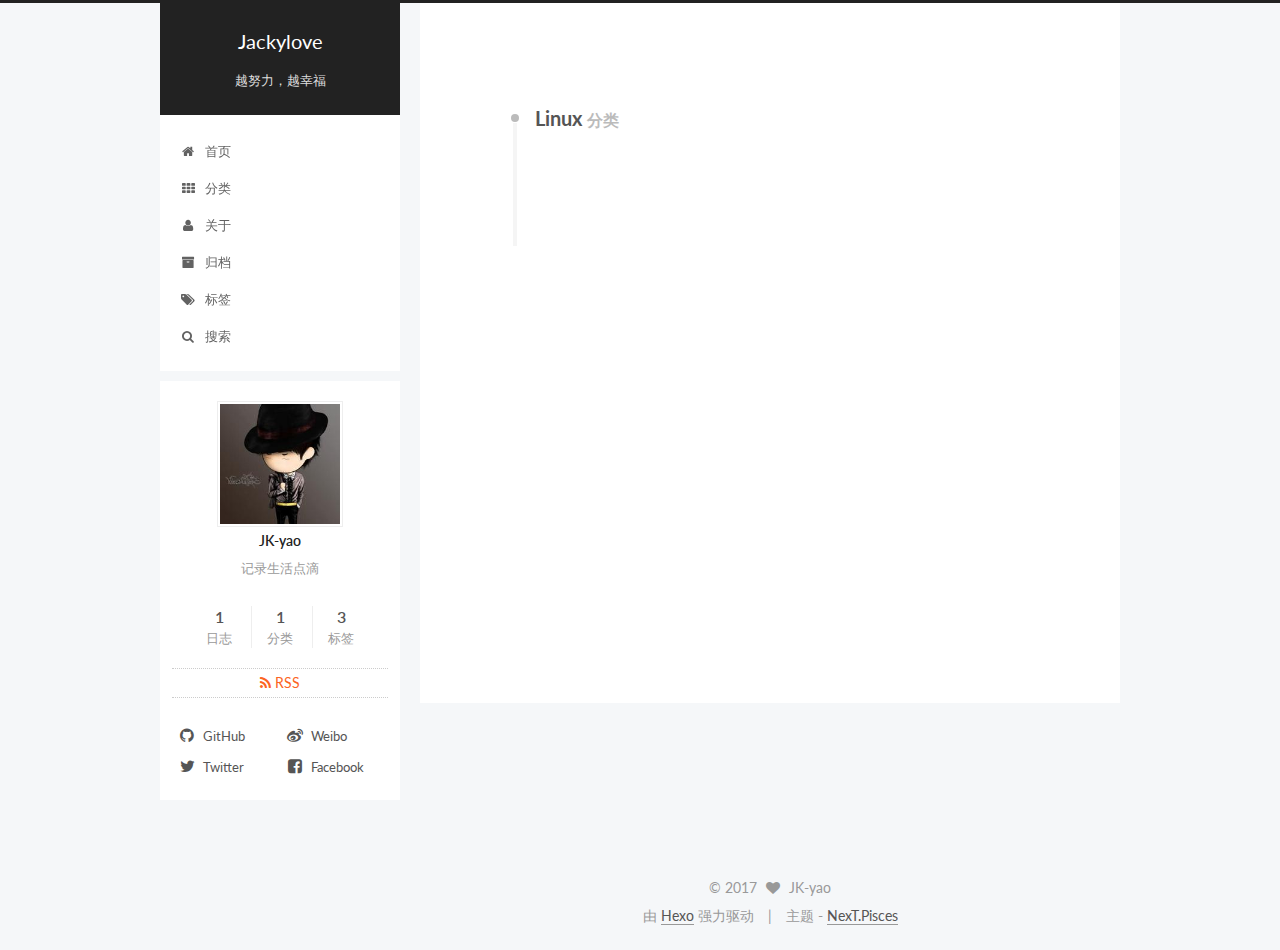
<file: categories/Linux/index.html>
<!doctype html>



  


<html class="theme-next pisces use-motion" lang="zh-Hans">
<head>
  <meta charset="UTF-8"/>
<meta http-equiv="X-UA-Compatible" content="IE=edge" />
<meta name="viewport" content="width=device-width, initial-scale=1, maximum-scale=1"/>



<meta http-equiv="Cache-Control" content="no-transform" />
<meta http-equiv="Cache-Control" content="no-siteapp" />












  
  
  <link href="/lib/fancybox/source/jquery.fancybox.css?v=2.1.5" rel="stylesheet" type="text/css" />




  
  
  
  

  
    
    
  

  

  

  

  

  
    
    
    <link href="//fonts.googleapis.com/css?family=Lato:300,300italic,400,400italic,700,700italic&subset=latin,latin-ext" rel="stylesheet" type="text/css">
  






<link href="/lib/font-awesome/css/font-awesome.min.css?v=4.6.2" rel="stylesheet" type="text/css" />

<link href="/css/main.css?v=5.1.0" rel="stylesheet" type="text/css" />


  <meta name="keywords" content="Hexo, NexT" />





  <link rel="alternate" href="/atom.xml" title="Jackylove" type="application/atom+xml" />




  <link rel="shortcut icon" type="image/x-icon" href="/favicon.ico?v=5.1.0" />






<meta name="description" content="记录生活点滴">
<meta property="og:type" content="website">
<meta property="og:title" content="Jackylove">
<meta property="og:url" content="https://jkwell.github.io/categories/Linux/index.html">
<meta property="og:site_name" content="Jackylove">
<meta property="og:description" content="记录生活点滴">
<meta name="twitter:card" content="summary">
<meta name="twitter:title" content="Jackylove">
<meta name="twitter:description" content="记录生活点滴">



<script type="text/javascript" id="hexo.configurations">
  var NexT = window.NexT || {};
  var CONFIG = {
    root: '/',
    scheme: 'Pisces',
    sidebar: {"position":"left","display":"always"},
    fancybox: true,
    motion: true,
    duoshuo: {
      userId: '0',
      author: '博主'
    },
    algolia: {
      applicationID: '',
      apiKey: '',
      indexName: '',
      hits: {"per_page":10},
      labels: {"input_placeholder":"Search for Posts","hits_empty":"We didn't find any results for the search: ${query}","hits_stats":"${hits} results found in ${time} ms"}
    }
  };
</script>



  <link rel="canonical" href="https://jkwell.github.io/categories/Linux/"/>





  <title> 分类: Linux | Jackylove </title>
</head>

<body itemscope itemtype="http://schema.org/WebPage" lang="zh-Hans">

  










  
  
    
  

  <div class="container one-collumn sidebar-position-left  ">
    <div class="headband"></div>

    <header id="header" class="header" itemscope itemtype="http://schema.org/WPHeader">
      <div class="header-inner"><div class="site-meta ">
  

  <div class="custom-logo-site-title">
    <a href="/"  class="brand" rel="start">
      <span class="logo-line-before"><i></i></span>
      <span class="site-title">Jackylove</span>
      <span class="logo-line-after"><i></i></span>
    </a>
  </div>
    
      <p class="site-subtitle">越努力，越幸福</p>
    
</div>

<div class="site-nav-toggle">
  <button>
    <span class="btn-bar"></span>
    <span class="btn-bar"></span>
    <span class="btn-bar"></span>
  </button>
</div>

<nav class="site-nav">
  

  
    <ul id="menu" class="menu">
      
        
        <li class="menu-item menu-item-home">
          <a href="/" rel="section">
            
              <i class="menu-item-icon fa fa-fw fa-home"></i> <br />
            
            首页
          </a>
        </li>
      
        
        <li class="menu-item menu-item-categories">
          <a href="/categories" rel="section">
            
              <i class="menu-item-icon fa fa-fw fa-th"></i> <br />
            
            分类
          </a>
        </li>
      
        
        <li class="menu-item menu-item-about">
          <a href="/about" rel="section">
            
              <i class="menu-item-icon fa fa-fw fa-user"></i> <br />
            
            关于
          </a>
        </li>
      
        
        <li class="menu-item menu-item-archives">
          <a href="/archives" rel="section">
            
              <i class="menu-item-icon fa fa-fw fa-archive"></i> <br />
            
            归档
          </a>
        </li>
      
        
        <li class="menu-item menu-item-tags">
          <a href="/tags" rel="section">
            
              <i class="menu-item-icon fa fa-fw fa-tags"></i> <br />
            
            标签
          </a>
        </li>
      

      
        <li class="menu-item menu-item-search">
          
            <a href="javascript:;" class="popup-trigger">
          
            
              <i class="menu-item-icon fa fa-search fa-fw"></i> <br />
            
            搜索
          </a>
        </li>
      
    </ul>
  

  
    <div class="site-search">
      
  <div class="popup">
 <span class="search-icon fa fa-search"></span>
 <input type="text" id="local-search-input">
 <div id="local-search-result"></div>
 <span class="popup-btn-close">close</span>
</div>


    </div>
  
</nav>



 </div>
    </header>

    <main id="main" class="main">
      <div class="main-inner">
        <div class="content-wrap">
          <div id="content" class="content">
            

  <section id="posts" class="posts-collapse">
    <div class="collection-title">
      <h2 >
        Linux
        <small>分类</small>
      </h2>
    </div>

    
      

  <article class="post post-type-normal" itemscope itemtype="http://schema.org/Article">
    <header class="post-header">

      <h1 class="post-title">
        
            <a class="post-title-link" href="/2017/01/21/hello-world/" itemprop="url">
              
                <span itemprop="name">Hello World</span>
              
            </a>
        
      </h1>

      <div class="post-meta">
        <time class="post-time" itemprop="dateCreated"
              datetime="2017-01-21T16:08:52+08:00"
              content="2017-01-21" >
          01-21
        </time>
      </div>

    </header>
  </article>


    
  </section>

  


          
          </div>
          


          

        </div>
        
          
  
  <div class="sidebar-toggle">
    <div class="sidebar-toggle-line-wrap">
      <span class="sidebar-toggle-line sidebar-toggle-line-first"></span>
      <span class="sidebar-toggle-line sidebar-toggle-line-middle"></span>
      <span class="sidebar-toggle-line sidebar-toggle-line-last"></span>
    </div>
  </div>

  <aside id="sidebar" class="sidebar">
    <div class="sidebar-inner">

      

      

      <section class="site-overview sidebar-panel sidebar-panel-active">
        <div class="site-author motion-element" itemprop="author" itemscope itemtype="http://schema.org/Person">
          <img class="site-author-image" itemprop="image"
               src="/uploads/avatar.jpg"
               alt="JK-yao" />
          <p class="site-author-name" itemprop="name">JK-yao</p>
          <p class="site-description motion-element" itemprop="description">记录生活点滴</p>
        </div>
        <nav class="site-state motion-element">
        
          
            <div class="site-state-item site-state-posts">
              <a href="/archives">
                <span class="site-state-item-count">1</span>
                <span class="site-state-item-name">日志</span>
              </a>
            </div>
          

          
            <div class="site-state-item site-state-categories">
              <a href="/categories">
                <span class="site-state-item-count">1</span>
                <span class="site-state-item-name">分类</span>
              </a>
            </div>
          

          
            <div class="site-state-item site-state-tags">
              <a href="/tags">
                <span class="site-state-item-count">3</span>
                <span class="site-state-item-name">标签</span>
              </a>
            </div>
          

        </nav>

        
          <div class="feed-link motion-element">
            <a href="/atom.xml" rel="alternate">
              <i class="fa fa-rss"></i>
              RSS
            </a>
          </div>
        

        <div class="links-of-author motion-element">
          
            
              <span class="links-of-author-item">
                <a href="https://github.com/JKwell" target="_blank" title="GitHub">
                  
                    <i class="fa fa-fw fa-github"></i>
                  
                  GitHub
                </a>
              </span>
            
              <span class="links-of-author-item">
                <a href="http://weibo.com/" target="_blank" title="Weibo">
                  
                    <i class="fa fa-fw fa-weibo"></i>
                  
                  Weibo
                </a>
              </span>
            
              <span class="links-of-author-item">
                <a href="https://twitter.com/" target="_blank" title="Twitter">
                  
                    <i class="fa fa-fw fa-twitter"></i>
                  
                  Twitter
                </a>
              </span>
            
              <span class="links-of-author-item">
                <a href="https://www.facebook.com/" target="_blank" title="Facebook">
                  
                    <i class="fa fa-fw fa-facebook-square"></i>
                  
                  Facebook
                </a>
              </span>
            
          
        </div>

        
        

        
        

        


      </section>

      

    </div>
  </aside>


        
      </div>
    </main>

    <footer id="footer" class="footer">
      <div class="footer-inner">
        <div class="copyright" >
  
  &copy; 
  <span itemprop="copyrightYear">2017</span>
  <span class="with-love">
    <i class="fa fa-heart"></i>
  </span>
  <span class="author" itemprop="copyrightHolder">JK-yao</span>
</div>


<div class="powered-by">
  由 <a class="theme-link" href="https://hexo.io">Hexo</a> 强力驱动
</div>

<div class="theme-info">
  主题 -
  <a class="theme-link" href="https://github.com/iissnan/hexo-theme-next">
    NexT.Pisces
  </a>
</div>


        

        
      </div>
    </footer>

    <div class="back-to-top">
      <i class="fa fa-arrow-up"></i>
    </div>
  </div>

  

<script type="text/javascript">
  if (Object.prototype.toString.call(window.Promise) !== '[object Function]') {
    window.Promise = null;
  }
</script>









  




  
  <script type="text/javascript" src="/lib/jquery/index.js?v=2.1.3"></script>

  
  <script type="text/javascript" src="/lib/fastclick/lib/fastclick.min.js?v=1.0.6"></script>

  
  <script type="text/javascript" src="/lib/jquery_lazyload/jquery.lazyload.js?v=1.9.7"></script>

  
  <script type="text/javascript" src="/lib/velocity/velocity.min.js?v=1.2.1"></script>

  
  <script type="text/javascript" src="/lib/velocity/velocity.ui.min.js?v=1.2.1"></script>

  
  <script type="text/javascript" src="/lib/fancybox/source/jquery.fancybox.pack.js?v=2.1.5"></script>


  


  <script type="text/javascript" src="/js/src/utils.js?v=5.1.0"></script>

  <script type="text/javascript" src="/js/src/motion.js?v=5.1.0"></script>



  
  


  <script type="text/javascript" src="/js/src/affix.js?v=5.1.0"></script>

  <script type="text/javascript" src="/js/src/schemes/pisces.js?v=5.1.0"></script>



  

  


  <script type="text/javascript" src="/js/src/bootstrap.js?v=5.1.0"></script>



  

  
    
  

  <script type="text/javascript">
    var duoshuoQuery = {short_name:"jkwell"};
    (function() {
      var ds = document.createElement('script');
      ds.type = 'text/javascript';ds.async = true;
      ds.id = 'duoshuo-script';
      ds.src = (document.location.protocol == 'https:' ? 'https:' : 'http:') + '//static.duoshuo.com/embed.js';
      ds.charset = 'UTF-8';
      (document.getElementsByTagName('head')[0]
      || document.getElementsByTagName('body')[0]).appendChild(ds);
    })();
  </script>

  
    
    
    <script src="/lib/ua-parser-js/dist/ua-parser.min.js?v=0.7.9"></script>
    <script src="/js/src/hook-duoshuo.js"></script>
  












  
  
  <script type="text/javascript">
    // Popup Window;
    var isfetched = false;
    // Search DB path;
    var search_path = "search.xml";
    if (search_path.length == 0) {
      search_path = "search.xml";
    }
    var path = "/" + search_path;
    // monitor main search box;

    function proceedsearch() {
      $("body").append('<div class="popoverlay">').css('overflow', 'hidden');
      $('.popup').toggle();
    }
    // search function;
    var searchFunc = function(path, search_id, content_id) {
      'use strict';
      $.ajax({
        url: path,
        dataType: "xml",
        async: true,
        success: function( xmlResponse ) {
          // get the contents from search data
          isfetched = true;
          $('.popup').detach().appendTo('.header-inner');
          var datas = $( "entry", xmlResponse ).map(function() {
            return {
              title: $( "title", this ).text(),
              content: $("content",this).text(),
              url: $( "url" , this).text()
            };
          }).get();
          var $input = document.getElementById(search_id);
          var $resultContent = document.getElementById(content_id);
          $input.addEventListener('input', function(){
            var matchcounts = 0;
            var str='<ul class=\"search-result-list\">';
            var keywords = this.value.trim().toLowerCase().split(/[\s\-]+/);
            $resultContent.innerHTML = "";
            if (this.value.trim().length > 1) {
              // perform local searching
              datas.forEach(function(data) {
                var isMatch = false;
                var content_index = [];
                var data_title = data.title.trim().toLowerCase();
                var data_content = data.content.trim().replace(/<[^>]+>/g,"").toLowerCase();
                var data_url = decodeURIComponent(data.url);
                var index_title = -1;
                var index_content = -1;
                var first_occur = -1;
                // only match artiles with not empty titles and contents
                if(data_title != '') {
                  keywords.forEach(function(keyword, i) {
                    index_title = data_title.indexOf(keyword);
                    index_content = data_content.indexOf(keyword);
                    if( index_title >= 0 || index_content >= 0 ){
                      isMatch = true;
                      if (i == 0) {
                        first_occur = index_content;
                      }
                    }

                  });
                }
                // show search results
                if (isMatch) {
                  matchcounts += 1;
                  str += "<li><a href='"+ data_url +"' class='search-result-title'>"+ data_title +"</a>";
                  var content = data.content.trim().replace(/<[^>]+>/g,"");
                  if (first_occur >= 0) {
                    // cut out 100 characters
                    var start = first_occur - 20;
                    var end = first_occur + 80;
                    if(start < 0){
                      start = 0;
                    }
                    if(start == 0){
                      end = 50;
                    }
                    if(end > content.length){
                      end = content.length;
                    }
                    var match_content = content.substring(start, end);
                    // highlight all keywords
                    keywords.forEach(function(keyword){
                      var regS = new RegExp(keyword, "gi");
                      match_content = match_content.replace(regS, "<b class=\"search-keyword\">"+keyword+"</b>");
                    });

                    str += "<p class=\"search-result\">" + match_content +"...</p>"
                  }
                  str += "</li>";
                }
              })};
            str += "</ul>";
            if (matchcounts == 0) { str = '<div id="no-result"><i class="fa fa-frown-o fa-5x" /></div>' }
            if (keywords == "") { str = '<div id="no-result"><i class="fa fa-search fa-5x" /></div>' }
            $resultContent.innerHTML = str;
          });
          proceedsearch();
        }
      });}

    // handle and trigger popup window;
    $('.popup-trigger').click(function(e) {
      e.stopPropagation();
      if (isfetched == false) {
        searchFunc(path, 'local-search-input', 'local-search-result');
      } else {
        proceedsearch();
      };
    });

    $('.popup-btn-close').click(function(e){
      $('.popup').hide();
      $(".popoverlay").remove();
      $('body').css('overflow', '');
    });
    $('.popup').click(function(e){
      e.stopPropagation();
    });
  </script>


  

  

  
  <script src="https://cdn1.lncld.net/static/js/av-core-mini-0.6.1.js"></script>
  <script>AV.initialize("pwLTVHWKFfPztVDtHY2cCgJS-gzGzoHsz", "hbbW6nhVhuHXdv5ksujbl1C8");</script>
  <script>
    function showTime(Counter) {
      var query = new AV.Query(Counter);
      var entries = [];
      var $visitors = $(".leancloud_visitors");

      $visitors.each(function () {
        entries.push( $(this).attr("id").trim() );
      });

      query.containedIn('url', entries);
      query.find()
        .done(function (results) {
          var COUNT_CONTAINER_REF = '.leancloud-visitors-count';

          if (results.length === 0) {
            $visitors.find(COUNT_CONTAINER_REF).text(0);
            return;
          }

          for (var i = 0; i < results.length; i++) {
            var item = results[i];
            var url = item.get('url');
            var time = item.get('time');
            var element = document.getElementById(url);

            $(element).find(COUNT_CONTAINER_REF).text(time);
          }
          for(var i = 0; i < entries.length; i++) {
            var url = entries[i];
            var element = document.getElementById(url);
            var countSpan = $(element).find(COUNT_CONTAINER_REF);
            if( countSpan.text() == '') {
              countSpan.text(0);
            }
          }
        })
        .fail(function (object, error) {
          console.log("Error: " + error.code + " " + error.message);
        });
    }

    function addCount(Counter) {
      var $visitors = $(".leancloud_visitors");
      var url = $visitors.attr('id').trim();
      var title = $visitors.attr('data-flag-title').trim();
      var query = new AV.Query(Counter);

      query.equalTo("url", url);
      query.find({
        success: function(results) {
          if (results.length > 0) {
            var counter = results[0];
            counter.fetchWhenSave(true);
            counter.increment("time");
            counter.save(null, {
              success: function(counter) {
                var $element = $(document.getElementById(url));
                $element.find('.leancloud-visitors-count').text(counter.get('time'));
              },
              error: function(counter, error) {
                console.log('Failed to save Visitor num, with error message: ' + error.message);
              }
            });
          } else {
            var newcounter = new Counter();
            /* Set ACL */
            var acl = new AV.ACL();
            acl.setPublicReadAccess(true);
            acl.setPublicWriteAccess(true);
            newcounter.setACL(acl);
            /* End Set ACL */
            newcounter.set("title", title);
            newcounter.set("url", url);
            newcounter.set("time", 1);
            newcounter.save(null, {
              success: function(newcounter) {
                var $element = $(document.getElementById(url));
                $element.find('.leancloud-visitors-count').text(newcounter.get('time'));
              },
              error: function(newcounter, error) {
                console.log('Failed to create');
              }
            });
          }
        },
        error: function(error) {
          console.log('Error:' + error.code + " " + error.message);
        }
      });
    }

    $(function() {
      var Counter = AV.Object.extend("Counter");
      if ($('.leancloud_visitors').length == 1) {
        addCount(Counter);
      } else if ($('.post-title-link').length > 1) {
        showTime(Counter);
      }
    });
  </script>



  

  


</body>
</html>
</file>
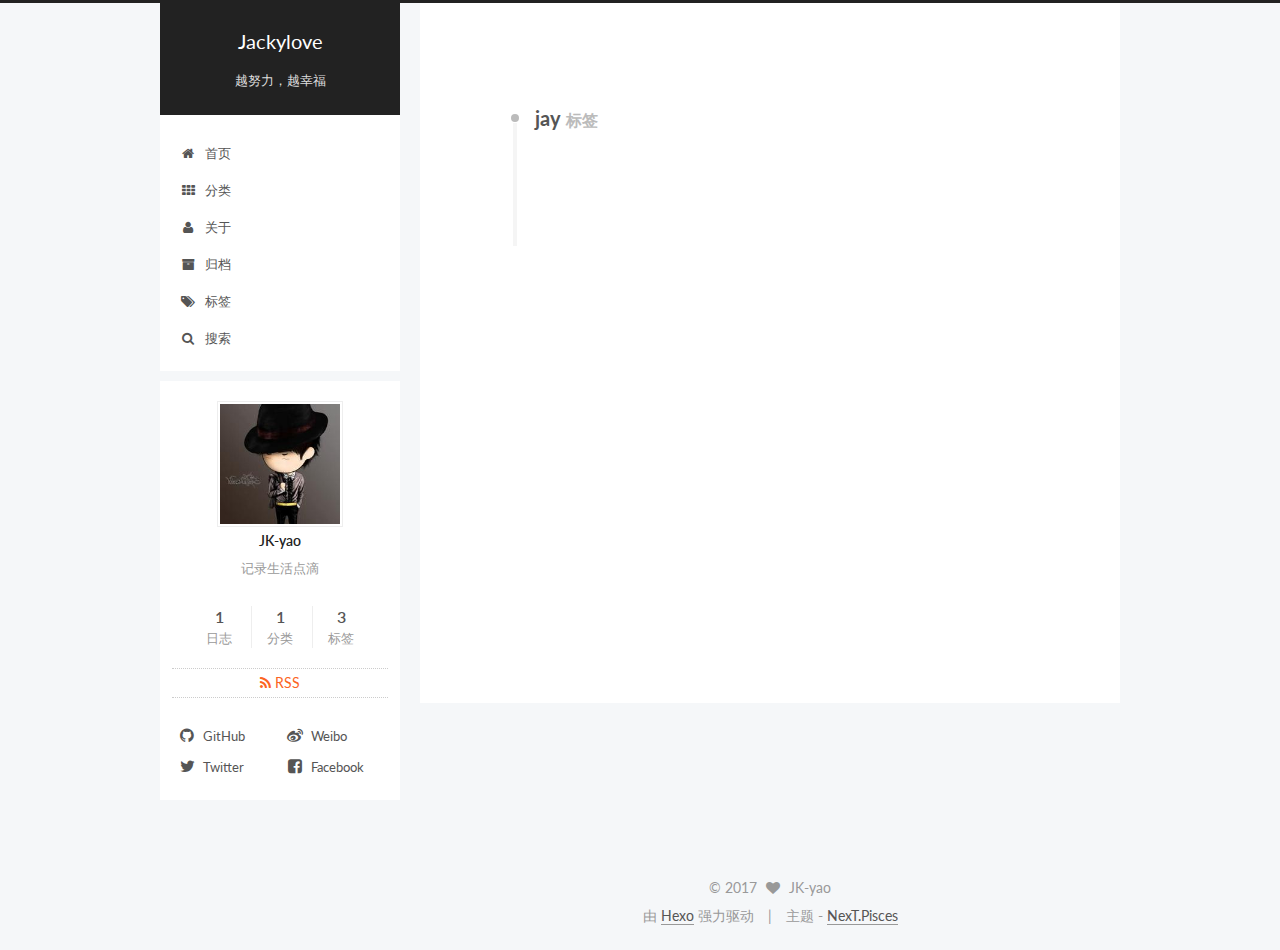
<file: tags/jay/index.html>
<!doctype html>



  


<html class="theme-next pisces use-motion" lang="zh-Hans">
<head>
  <meta charset="UTF-8"/>
<meta http-equiv="X-UA-Compatible" content="IE=edge" />
<meta name="viewport" content="width=device-width, initial-scale=1, maximum-scale=1"/>



<meta http-equiv="Cache-Control" content="no-transform" />
<meta http-equiv="Cache-Control" content="no-siteapp" />












  
  
  <link href="/lib/fancybox/source/jquery.fancybox.css?v=2.1.5" rel="stylesheet" type="text/css" />




  
  
  
  

  
    
    
  

  

  

  

  

  
    
    
    <link href="//fonts.googleapis.com/css?family=Lato:300,300italic,400,400italic,700,700italic&subset=latin,latin-ext" rel="stylesheet" type="text/css">
  






<link href="/lib/font-awesome/css/font-awesome.min.css?v=4.6.2" rel="stylesheet" type="text/css" />

<link href="/css/main.css?v=5.1.0" rel="stylesheet" type="text/css" />


  <meta name="keywords" content="Hexo, NexT" />





  <link rel="alternate" href="/atom.xml" title="Jackylove" type="application/atom+xml" />




  <link rel="shortcut icon" type="image/x-icon" href="/favicon.ico?v=5.1.0" />






<meta name="description" content="记录生活点滴">
<meta property="og:type" content="website">
<meta property="og:title" content="Jackylove">
<meta property="og:url" content="https://jkwell.github.io/tags/jay/index.html">
<meta property="og:site_name" content="Jackylove">
<meta property="og:description" content="记录生活点滴">
<meta name="twitter:card" content="summary">
<meta name="twitter:title" content="Jackylove">
<meta name="twitter:description" content="记录生活点滴">



<script type="text/javascript" id="hexo.configurations">
  var NexT = window.NexT || {};
  var CONFIG = {
    root: '/',
    scheme: 'Pisces',
    sidebar: {"position":"left","display":"always"},
    fancybox: true,
    motion: true,
    duoshuo: {
      userId: '0',
      author: '博主'
    },
    algolia: {
      applicationID: '',
      apiKey: '',
      indexName: '',
      hits: {"per_page":10},
      labels: {"input_placeholder":"Search for Posts","hits_empty":"We didn't find any results for the search: ${query}","hits_stats":"${hits} results found in ${time} ms"}
    }
  };
</script>



  <link rel="canonical" href="https://jkwell.github.io/tags/jay/"/>





  <title> 标签: jay | Jackylove </title>
</head>

<body itemscope itemtype="http://schema.org/WebPage" lang="zh-Hans">

  










  
  
    
  

  <div class="container one-collumn sidebar-position-left  ">
    <div class="headband"></div>

    <header id="header" class="header" itemscope itemtype="http://schema.org/WPHeader">
      <div class="header-inner"><div class="site-meta ">
  

  <div class="custom-logo-site-title">
    <a href="/"  class="brand" rel="start">
      <span class="logo-line-before"><i></i></span>
      <span class="site-title">Jackylove</span>
      <span class="logo-line-after"><i></i></span>
    </a>
  </div>
    
      <p class="site-subtitle">越努力，越幸福</p>
    
</div>

<div class="site-nav-toggle">
  <button>
    <span class="btn-bar"></span>
    <span class="btn-bar"></span>
    <span class="btn-bar"></span>
  </button>
</div>

<nav class="site-nav">
  

  
    <ul id="menu" class="menu">
      
        
        <li class="menu-item menu-item-home">
          <a href="/" rel="section">
            
              <i class="menu-item-icon fa fa-fw fa-home"></i> <br />
            
            首页
          </a>
        </li>
      
        
        <li class="menu-item menu-item-categories">
          <a href="/categories" rel="section">
            
              <i class="menu-item-icon fa fa-fw fa-th"></i> <br />
            
            分类
          </a>
        </li>
      
        
        <li class="menu-item menu-item-about">
          <a href="/about" rel="section">
            
              <i class="menu-item-icon fa fa-fw fa-user"></i> <br />
            
            关于
          </a>
        </li>
      
        
        <li class="menu-item menu-item-archives">
          <a href="/archives" rel="section">
            
              <i class="menu-item-icon fa fa-fw fa-archive"></i> <br />
            
            归档
          </a>
        </li>
      
        
        <li class="menu-item menu-item-tags">
          <a href="/tags" rel="section">
            
              <i class="menu-item-icon fa fa-fw fa-tags"></i> <br />
            
            标签
          </a>
        </li>
      

      
        <li class="menu-item menu-item-search">
          
            <a href="javascript:;" class="popup-trigger">
          
            
              <i class="menu-item-icon fa fa-search fa-fw"></i> <br />
            
            搜索
          </a>
        </li>
      
    </ul>
  

  
    <div class="site-search">
      
  <div class="popup">
 <span class="search-icon fa fa-search"></span>
 <input type="text" id="local-search-input">
 <div id="local-search-result"></div>
 <span class="popup-btn-close">close</span>
</div>


    </div>
  
</nav>



 </div>
    </header>

    <main id="main" class="main">
      <div class="main-inner">
        <div class="content-wrap">
          <div id="content" class="content">
            

  <div id="posts" class="posts-collapse">
    <div class="collection-title">
      <h2 >
        jay
        <small>标签</small>
      </h2>
    </div>

    
      

  <article class="post post-type-normal" itemscope itemtype="http://schema.org/Article">
    <header class="post-header">

      <h1 class="post-title">
        
            <a class="post-title-link" href="/2017/01/21/hello-world/" itemprop="url">
              
                <span itemprop="name">Hello World</span>
              
            </a>
        
      </h1>

      <div class="post-meta">
        <time class="post-time" itemprop="dateCreated"
              datetime="2017-01-21T16:08:52+08:00"
              content="2017-01-21" >
          01-21
        </time>
      </div>

    </header>
  </article>


    
  </div>

  

          
          </div>
          


          

        </div>
        
          
  
  <div class="sidebar-toggle">
    <div class="sidebar-toggle-line-wrap">
      <span class="sidebar-toggle-line sidebar-toggle-line-first"></span>
      <span class="sidebar-toggle-line sidebar-toggle-line-middle"></span>
      <span class="sidebar-toggle-line sidebar-toggle-line-last"></span>
    </div>
  </div>

  <aside id="sidebar" class="sidebar">
    <div class="sidebar-inner">

      

      

      <section class="site-overview sidebar-panel sidebar-panel-active">
        <div class="site-author motion-element" itemprop="author" itemscope itemtype="http://schema.org/Person">
          <img class="site-author-image" itemprop="image"
               src="/uploads/avatar.jpg"
               alt="JK-yao" />
          <p class="site-author-name" itemprop="name">JK-yao</p>
          <p class="site-description motion-element" itemprop="description">记录生活点滴</p>
        </div>
        <nav class="site-state motion-element">
        
          
            <div class="site-state-item site-state-posts">
              <a href="/archives">
                <span class="site-state-item-count">1</span>
                <span class="site-state-item-name">日志</span>
              </a>
            </div>
          

          
            <div class="site-state-item site-state-categories">
              <a href="/categories">
                <span class="site-state-item-count">1</span>
                <span class="site-state-item-name">分类</span>
              </a>
            </div>
          

          
            <div class="site-state-item site-state-tags">
              <a href="/tags">
                <span class="site-state-item-count">3</span>
                <span class="site-state-item-name">标签</span>
              </a>
            </div>
          

        </nav>

        
          <div class="feed-link motion-element">
            <a href="/atom.xml" rel="alternate">
              <i class="fa fa-rss"></i>
              RSS
            </a>
          </div>
        

        <div class="links-of-author motion-element">
          
            
              <span class="links-of-author-item">
                <a href="https://github.com/JKwell" target="_blank" title="GitHub">
                  
                    <i class="fa fa-fw fa-github"></i>
                  
                  GitHub
                </a>
              </span>
            
              <span class="links-of-author-item">
                <a href="http://weibo.com/" target="_blank" title="Weibo">
                  
                    <i class="fa fa-fw fa-weibo"></i>
                  
                  Weibo
                </a>
              </span>
            
              <span class="links-of-author-item">
                <a href="https://twitter.com/" target="_blank" title="Twitter">
                  
                    <i class="fa fa-fw fa-twitter"></i>
                  
                  Twitter
                </a>
              </span>
            
              <span class="links-of-author-item">
                <a href="https://www.facebook.com/" target="_blank" title="Facebook">
                  
                    <i class="fa fa-fw fa-facebook-square"></i>
                  
                  Facebook
                </a>
              </span>
            
          
        </div>

        
        

        
        

        


      </section>

      

    </div>
  </aside>


        
      </div>
    </main>

    <footer id="footer" class="footer">
      <div class="footer-inner">
        <div class="copyright" >
  
  &copy; 
  <span itemprop="copyrightYear">2017</span>
  <span class="with-love">
    <i class="fa fa-heart"></i>
  </span>
  <span class="author" itemprop="copyrightHolder">JK-yao</span>
</div>


<div class="powered-by">
  由 <a class="theme-link" href="https://hexo.io">Hexo</a> 强力驱动
</div>

<div class="theme-info">
  主题 -
  <a class="theme-link" href="https://github.com/iissnan/hexo-theme-next">
    NexT.Pisces
  </a>
</div>


        

        
      </div>
    </footer>

    <div class="back-to-top">
      <i class="fa fa-arrow-up"></i>
    </div>
  </div>

  

<script type="text/javascript">
  if (Object.prototype.toString.call(window.Promise) !== '[object Function]') {
    window.Promise = null;
  }
</script>









  




  
  <script type="text/javascript" src="/lib/jquery/index.js?v=2.1.3"></script>

  
  <script type="text/javascript" src="/lib/fastclick/lib/fastclick.min.js?v=1.0.6"></script>

  
  <script type="text/javascript" src="/lib/jquery_lazyload/jquery.lazyload.js?v=1.9.7"></script>

  
  <script type="text/javascript" src="/lib/velocity/velocity.min.js?v=1.2.1"></script>

  
  <script type="text/javascript" src="/lib/velocity/velocity.ui.min.js?v=1.2.1"></script>

  
  <script type="text/javascript" src="/lib/fancybox/source/jquery.fancybox.pack.js?v=2.1.5"></script>


  


  <script type="text/javascript" src="/js/src/utils.js?v=5.1.0"></script>

  <script type="text/javascript" src="/js/src/motion.js?v=5.1.0"></script>



  
  


  <script type="text/javascript" src="/js/src/affix.js?v=5.1.0"></script>

  <script type="text/javascript" src="/js/src/schemes/pisces.js?v=5.1.0"></script>



  

  


  <script type="text/javascript" src="/js/src/bootstrap.js?v=5.1.0"></script>



  

  
    
  

  <script type="text/javascript">
    var duoshuoQuery = {short_name:"jkwell"};
    (function() {
      var ds = document.createElement('script');
      ds.type = 'text/javascript';ds.async = true;
      ds.id = 'duoshuo-script';
      ds.src = (document.location.protocol == 'https:' ? 'https:' : 'http:') + '//static.duoshuo.com/embed.js';
      ds.charset = 'UTF-8';
      (document.getElementsByTagName('head')[0]
      || document.getElementsByTagName('body')[0]).appendChild(ds);
    })();
  </script>

  
    
    
    <script src="/lib/ua-parser-js/dist/ua-parser.min.js?v=0.7.9"></script>
    <script src="/js/src/hook-duoshuo.js"></script>
  












  
  
  <script type="text/javascript">
    // Popup Window;
    var isfetched = false;
    // Search DB path;
    var search_path = "search.xml";
    if (search_path.length == 0) {
      search_path = "search.xml";
    }
    var path = "/" + search_path;
    // monitor main search box;

    function proceedsearch() {
      $("body").append('<div class="popoverlay">').css('overflow', 'hidden');
      $('.popup').toggle();
    }
    // search function;
    var searchFunc = function(path, search_id, content_id) {
      'use strict';
      $.ajax({
        url: path,
        dataType: "xml",
        async: true,
        success: function( xmlResponse ) {
          // get the contents from search data
          isfetched = true;
          $('.popup').detach().appendTo('.header-inner');
          var datas = $( "entry", xmlResponse ).map(function() {
            return {
              title: $( "title", this ).text(),
              content: $("content",this).text(),
              url: $( "url" , this).text()
            };
          }).get();
          var $input = document.getElementById(search_id);
          var $resultContent = document.getElementById(content_id);
          $input.addEventListener('input', function(){
            var matchcounts = 0;
            var str='<ul class=\"search-result-list\">';
            var keywords = this.value.trim().toLowerCase().split(/[\s\-]+/);
            $resultContent.innerHTML = "";
            if (this.value.trim().length > 1) {
              // perform local searching
              datas.forEach(function(data) {
                var isMatch = false;
                var content_index = [];
                var data_title = data.title.trim().toLowerCase();
                var data_content = data.content.trim().replace(/<[^>]+>/g,"").toLowerCase();
                var data_url = decodeURIComponent(data.url);
                var index_title = -1;
                var index_content = -1;
                var first_occur = -1;
                // only match artiles with not empty titles and contents
                if(data_title != '') {
                  keywords.forEach(function(keyword, i) {
                    index_title = data_title.indexOf(keyword);
                    index_content = data_content.indexOf(keyword);
                    if( index_title >= 0 || index_content >= 0 ){
                      isMatch = true;
                      if (i == 0) {
                        first_occur = index_content;
                      }
                    }

                  });
                }
                // show search results
                if (isMatch) {
                  matchcounts += 1;
                  str += "<li><a href='"+ data_url +"' class='search-result-title'>"+ data_title +"</a>";
                  var content = data.content.trim().replace(/<[^>]+>/g,"");
                  if (first_occur >= 0) {
                    // cut out 100 characters
                    var start = first_occur - 20;
                    var end = first_occur + 80;
                    if(start < 0){
                      start = 0;
                    }
                    if(start == 0){
                      end = 50;
                    }
                    if(end > content.length){
                      end = content.length;
                    }
                    var match_content = content.substring(start, end);
                    // highlight all keywords
                    keywords.forEach(function(keyword){
                      var regS = new RegExp(keyword, "gi");
                      match_content = match_content.replace(regS, "<b class=\"search-keyword\">"+keyword+"</b>");
                    });

                    str += "<p class=\"search-result\">" + match_content +"...</p>"
                  }
                  str += "</li>";
                }
              })};
            str += "</ul>";
            if (matchcounts == 0) { str = '<div id="no-result"><i class="fa fa-frown-o fa-5x" /></div>' }
            if (keywords == "") { str = '<div id="no-result"><i class="fa fa-search fa-5x" /></div>' }
            $resultContent.innerHTML = str;
          });
          proceedsearch();
        }
      });}

    // handle and trigger popup window;
    $('.popup-trigger').click(function(e) {
      e.stopPropagation();
      if (isfetched == false) {
        searchFunc(path, 'local-search-input', 'local-search-result');
      } else {
        proceedsearch();
      };
    });

    $('.popup-btn-close').click(function(e){
      $('.popup').hide();
      $(".popoverlay").remove();
      $('body').css('overflow', '');
    });
    $('.popup').click(function(e){
      e.stopPropagation();
    });
  </script>


  

  

  
  <script src="https://cdn1.lncld.net/static/js/av-core-mini-0.6.1.js"></script>
  <script>AV.initialize("pwLTVHWKFfPztVDtHY2cCgJS-gzGzoHsz", "hbbW6nhVhuHXdv5ksujbl1C8");</script>
  <script>
    function showTime(Counter) {
      var query = new AV.Query(Counter);
      var entries = [];
      var $visitors = $(".leancloud_visitors");

      $visitors.each(function () {
        entries.push( $(this).attr("id").trim() );
      });

      query.containedIn('url', entries);
      query.find()
        .done(function (results) {
          var COUNT_CONTAINER_REF = '.leancloud-visitors-count';

          if (results.length === 0) {
            $visitors.find(COUNT_CONTAINER_REF).text(0);
            return;
          }

          for (var i = 0; i < results.length; i++) {
            var item = results[i];
            var url = item.get('url');
            var time = item.get('time');
            var element = document.getElementById(url);

            $(element).find(COUNT_CONTAINER_REF).text(time);
          }
          for(var i = 0; i < entries.length; i++) {
            var url = entries[i];
            var element = document.getElementById(url);
            var countSpan = $(element).find(COUNT_CONTAINER_REF);
            if( countSpan.text() == '') {
              countSpan.text(0);
            }
          }
        })
        .fail(function (object, error) {
          console.log("Error: " + error.code + " " + error.message);
        });
    }

    function addCount(Counter) {
      var $visitors = $(".leancloud_visitors");
      var url = $visitors.attr('id').trim();
      var title = $visitors.attr('data-flag-title').trim();
      var query = new AV.Query(Counter);

      query.equalTo("url", url);
      query.find({
        success: function(results) {
          if (results.length > 0) {
            var counter = results[0];
            counter.fetchWhenSave(true);
            counter.increment("time");
            counter.save(null, {
              success: function(counter) {
                var $element = $(document.getElementById(url));
                $element.find('.leancloud-visitors-count').text(counter.get('time'));
              },
              error: function(counter, error) {
                console.log('Failed to save Visitor num, with error message: ' + error.message);
              }
            });
          } else {
            var newcounter = new Counter();
            /* Set ACL */
            var acl = new AV.ACL();
            acl.setPublicReadAccess(true);
            acl.setPublicWriteAccess(true);
            newcounter.setACL(acl);
            /* End Set ACL */
            newcounter.set("title", title);
            newcounter.set("url", url);
            newcounter.set("time", 1);
            newcounter.save(null, {
              success: function(newcounter) {
                var $element = $(document.getElementById(url));
                $element.find('.leancloud-visitors-count').text(newcounter.get('time'));
              },
              error: function(newcounter, error) {
                console.log('Failed to create');
              }
            });
          }
        },
        error: function(error) {
          console.log('Error:' + error.code + " " + error.message);
        }
      });
    }

    $(function() {
      var Counter = AV.Object.extend("Counter");
      if ($('.leancloud_visitors').length == 1) {
        addCount(Counter);
      } else if ($('.post-title-link').length > 1) {
        showTime(Counter);
      }
    });
  </script>



  

  


</body>
</html>
</file>
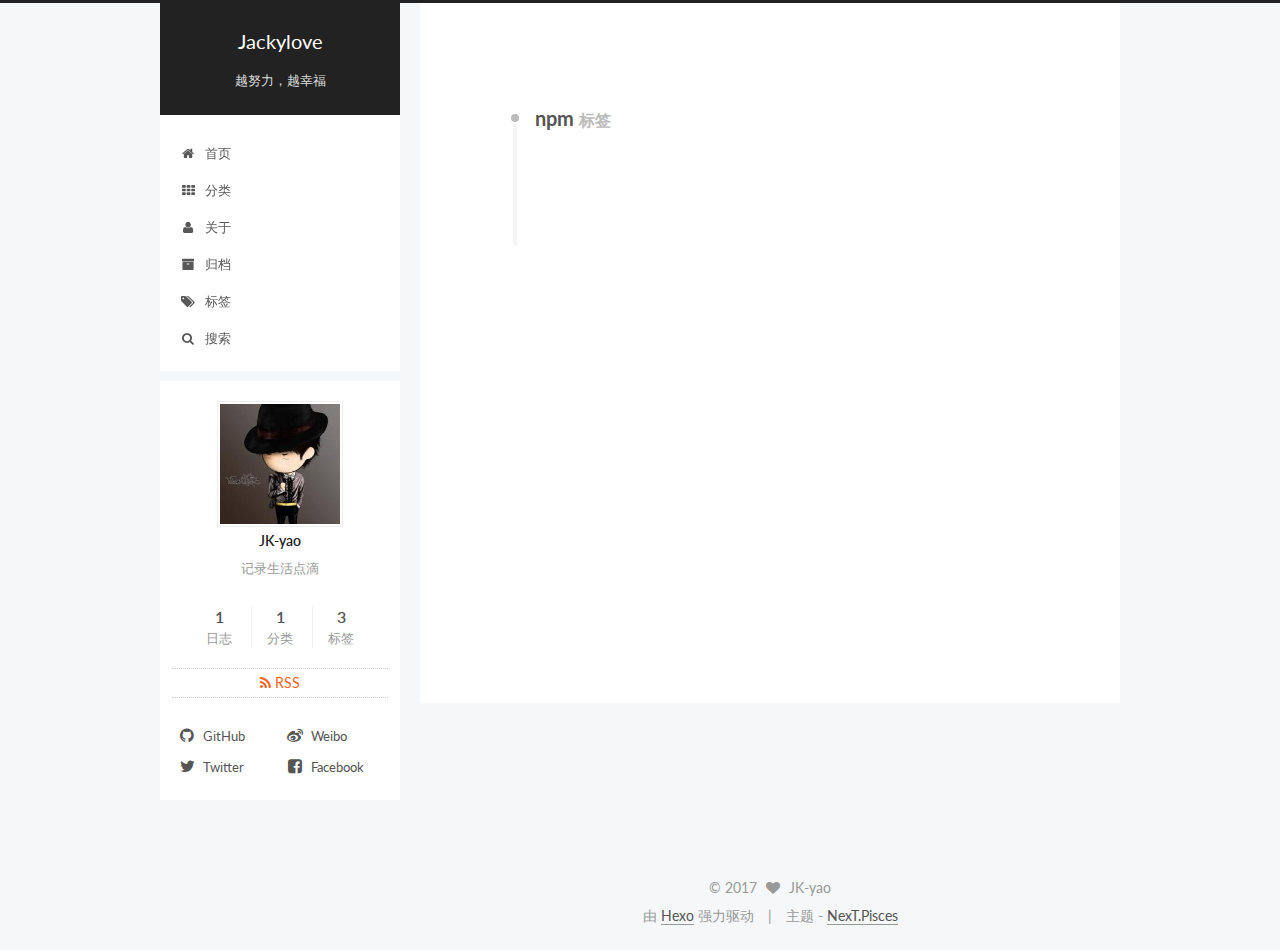
<file: tags/npm/index.html>
<!doctype html>



  


<html class="theme-next pisces use-motion" lang="zh-Hans">
<head>
  <meta charset="UTF-8"/>
<meta http-equiv="X-UA-Compatible" content="IE=edge" />
<meta name="viewport" content="width=device-width, initial-scale=1, maximum-scale=1"/>



<meta http-equiv="Cache-Control" content="no-transform" />
<meta http-equiv="Cache-Control" content="no-siteapp" />












  
  
  <link href="/lib/fancybox/source/jquery.fancybox.css?v=2.1.5" rel="stylesheet" type="text/css" />




  
  
  
  

  
    
    
  

  

  

  

  

  
    
    
    <link href="//fonts.googleapis.com/css?family=Lato:300,300italic,400,400italic,700,700italic&subset=latin,latin-ext" rel="stylesheet" type="text/css">
  






<link href="/lib/font-awesome/css/font-awesome.min.css?v=4.6.2" rel="stylesheet" type="text/css" />

<link href="/css/main.css?v=5.1.0" rel="stylesheet" type="text/css" />


  <meta name="keywords" content="Hexo, NexT" />





  <link rel="alternate" href="/atom.xml" title="Jackylove" type="application/atom+xml" />




  <link rel="shortcut icon" type="image/x-icon" href="/favicon.ico?v=5.1.0" />






<meta name="description" content="记录生活点滴">
<meta property="og:type" content="website">
<meta property="og:title" content="Jackylove">
<meta property="og:url" content="https://jkwell.github.io/tags/npm/index.html">
<meta property="og:site_name" content="Jackylove">
<meta property="og:description" content="记录生活点滴">
<meta name="twitter:card" content="summary">
<meta name="twitter:title" content="Jackylove">
<meta name="twitter:description" content="记录生活点滴">



<script type="text/javascript" id="hexo.configurations">
  var NexT = window.NexT || {};
  var CONFIG = {
    root: '/',
    scheme: 'Pisces',
    sidebar: {"position":"left","display":"always"},
    fancybox: true,
    motion: true,
    duoshuo: {
      userId: '0',
      author: '博主'
    },
    algolia: {
      applicationID: '',
      apiKey: '',
      indexName: '',
      hits: {"per_page":10},
      labels: {"input_placeholder":"Search for Posts","hits_empty":"We didn't find any results for the search: ${query}","hits_stats":"${hits} results found in ${time} ms"}
    }
  };
</script>



  <link rel="canonical" href="https://jkwell.github.io/tags/npm/"/>





  <title> 标签: npm | Jackylove </title>
</head>

<body itemscope itemtype="http://schema.org/WebPage" lang="zh-Hans">

  










  
  
    
  

  <div class="container one-collumn sidebar-position-left  ">
    <div class="headband"></div>

    <header id="header" class="header" itemscope itemtype="http://schema.org/WPHeader">
      <div class="header-inner"><div class="site-meta ">
  

  <div class="custom-logo-site-title">
    <a href="/"  class="brand" rel="start">
      <span class="logo-line-before"><i></i></span>
      <span class="site-title">Jackylove</span>
      <span class="logo-line-after"><i></i></span>
    </a>
  </div>
    
      <p class="site-subtitle">越努力，越幸福</p>
    
</div>

<div class="site-nav-toggle">
  <button>
    <span class="btn-bar"></span>
    <span class="btn-bar"></span>
    <span class="btn-bar"></span>
  </button>
</div>

<nav class="site-nav">
  

  
    <ul id="menu" class="menu">
      
        
        <li class="menu-item menu-item-home">
          <a href="/" rel="section">
            
              <i class="menu-item-icon fa fa-fw fa-home"></i> <br />
            
            首页
          </a>
        </li>
      
        
        <li class="menu-item menu-item-categories">
          <a href="/categories" rel="section">
            
              <i class="menu-item-icon fa fa-fw fa-th"></i> <br />
            
            分类
          </a>
        </li>
      
        
        <li class="menu-item menu-item-about">
          <a href="/about" rel="section">
            
              <i class="menu-item-icon fa fa-fw fa-user"></i> <br />
            
            关于
          </a>
        </li>
      
        
        <li class="menu-item menu-item-archives">
          <a href="/archives" rel="section">
            
              <i class="menu-item-icon fa fa-fw fa-archive"></i> <br />
            
            归档
          </a>
        </li>
      
        
        <li class="menu-item menu-item-tags">
          <a href="/tags" rel="section">
            
              <i class="menu-item-icon fa fa-fw fa-tags"></i> <br />
            
            标签
          </a>
        </li>
      

      
        <li class="menu-item menu-item-search">
          
            <a href="javascript:;" class="popup-trigger">
          
            
              <i class="menu-item-icon fa fa-search fa-fw"></i> <br />
            
            搜索
          </a>
        </li>
      
    </ul>
  

  
    <div class="site-search">
      
  <div class="popup">
 <span class="search-icon fa fa-search"></span>
 <input type="text" id="local-search-input">
 <div id="local-search-result"></div>
 <span class="popup-btn-close">close</span>
</div>


    </div>
  
</nav>



 </div>
    </header>

    <main id="main" class="main">
      <div class="main-inner">
        <div class="content-wrap">
          <div id="content" class="content">
            

  <div id="posts" class="posts-collapse">
    <div class="collection-title">
      <h2 >
        npm
        <small>标签</small>
      </h2>
    </div>

    
      

  <article class="post post-type-normal" itemscope itemtype="http://schema.org/Article">
    <header class="post-header">

      <h1 class="post-title">
        
            <a class="post-title-link" href="/2017/01/21/hello-world/" itemprop="url">
              
                <span itemprop="name">Hello World</span>
              
            </a>
        
      </h1>

      <div class="post-meta">
        <time class="post-time" itemprop="dateCreated"
              datetime="2017-01-21T16:08:52+08:00"
              content="2017-01-21" >
          01-21
        </time>
      </div>

    </header>
  </article>


    
  </div>

  

          
          </div>
          


          

        </div>
        
          
  
  <div class="sidebar-toggle">
    <div class="sidebar-toggle-line-wrap">
      <span class="sidebar-toggle-line sidebar-toggle-line-first"></span>
      <span class="sidebar-toggle-line sidebar-toggle-line-middle"></span>
      <span class="sidebar-toggle-line sidebar-toggle-line-last"></span>
    </div>
  </div>

  <aside id="sidebar" class="sidebar">
    <div class="sidebar-inner">

      

      

      <section class="site-overview sidebar-panel sidebar-panel-active">
        <div class="site-author motion-element" itemprop="author" itemscope itemtype="http://schema.org/Person">
          <img class="site-author-image" itemprop="image"
               src="/uploads/avatar.jpg"
               alt="JK-yao" />
          <p class="site-author-name" itemprop="name">JK-yao</p>
          <p class="site-description motion-element" itemprop="description">记录生活点滴</p>
        </div>
        <nav class="site-state motion-element">
        
          
            <div class="site-state-item site-state-posts">
              <a href="/archives">
                <span class="site-state-item-count">1</span>
                <span class="site-state-item-name">日志</span>
              </a>
            </div>
          

          
            <div class="site-state-item site-state-categories">
              <a href="/categories">
                <span class="site-state-item-count">1</span>
                <span class="site-state-item-name">分类</span>
              </a>
            </div>
          

          
            <div class="site-state-item site-state-tags">
              <a href="/tags">
                <span class="site-state-item-count">3</span>
                <span class="site-state-item-name">标签</span>
              </a>
            </div>
          

        </nav>

        
          <div class="feed-link motion-element">
            <a href="/atom.xml" rel="alternate">
              <i class="fa fa-rss"></i>
              RSS
            </a>
          </div>
        

        <div class="links-of-author motion-element">
          
            
              <span class="links-of-author-item">
                <a href="https://github.com/JKwell" target="_blank" title="GitHub">
                  
                    <i class="fa fa-fw fa-github"></i>
                  
                  GitHub
                </a>
              </span>
            
              <span class="links-of-author-item">
                <a href="http://weibo.com/" target="_blank" title="Weibo">
                  
                    <i class="fa fa-fw fa-weibo"></i>
                  
                  Weibo
                </a>
              </span>
            
              <span class="links-of-author-item">
                <a href="https://twitter.com/" target="_blank" title="Twitter">
                  
                    <i class="fa fa-fw fa-twitter"></i>
                  
                  Twitter
                </a>
              </span>
            
              <span class="links-of-author-item">
                <a href="https://www.facebook.com/" target="_blank" title="Facebook">
                  
                    <i class="fa fa-fw fa-facebook-square"></i>
                  
                  Facebook
                </a>
              </span>
            
          
        </div>

        
        

        
        

        


      </section>

      

    </div>
  </aside>


        
      </div>
    </main>

    <footer id="footer" class="footer">
      <div class="footer-inner">
        <div class="copyright" >
  
  &copy; 
  <span itemprop="copyrightYear">2017</span>
  <span class="with-love">
    <i class="fa fa-heart"></i>
  </span>
  <span class="author" itemprop="copyrightHolder">JK-yao</span>
</div>


<div class="powered-by">
  由 <a class="theme-link" href="https://hexo.io">Hexo</a> 强力驱动
</div>

<div class="theme-info">
  主题 -
  <a class="theme-link" href="https://github.com/iissnan/hexo-theme-next">
    NexT.Pisces
  </a>
</div>


        

        
      </div>
    </footer>

    <div class="back-to-top">
      <i class="fa fa-arrow-up"></i>
    </div>
  </div>

  

<script type="text/javascript">
  if (Object.prototype.toString.call(window.Promise) !== '[object Function]') {
    window.Promise = null;
  }
</script>









  




  
  <script type="text/javascript" src="/lib/jquery/index.js?v=2.1.3"></script>

  
  <script type="text/javascript" src="/lib/fastclick/lib/fastclick.min.js?v=1.0.6"></script>

  
  <script type="text/javascript" src="/lib/jquery_lazyload/jquery.lazyload.js?v=1.9.7"></script>

  
  <script type="text/javascript" src="/lib/velocity/velocity.min.js?v=1.2.1"></script>

  
  <script type="text/javascript" src="/lib/velocity/velocity.ui.min.js?v=1.2.1"></script>

  
  <script type="text/javascript" src="/lib/fancybox/source/jquery.fancybox.pack.js?v=2.1.5"></script>


  


  <script type="text/javascript" src="/js/src/utils.js?v=5.1.0"></script>

  <script type="text/javascript" src="/js/src/motion.js?v=5.1.0"></script>



  
  


  <script type="text/javascript" src="/js/src/affix.js?v=5.1.0"></script>

  <script type="text/javascript" src="/js/src/schemes/pisces.js?v=5.1.0"></script>



  

  


  <script type="text/javascript" src="/js/src/bootstrap.js?v=5.1.0"></script>



  

  
    
  

  <script type="text/javascript">
    var duoshuoQuery = {short_name:"jkwell"};
    (function() {
      var ds = document.createElement('script');
      ds.type = 'text/javascript';ds.async = true;
      ds.id = 'duoshuo-script';
      ds.src = (document.location.protocol == 'https:' ? 'https:' : 'http:') + '//static.duoshuo.com/embed.js';
      ds.charset = 'UTF-8';
      (document.getElementsByTagName('head')[0]
      || document.getElementsByTagName('body')[0]).appendChild(ds);
    })();
  </script>

  
    
    
    <script src="/lib/ua-parser-js/dist/ua-parser.min.js?v=0.7.9"></script>
    <script src="/js/src/hook-duoshuo.js"></script>
  












  
  
  <script type="text/javascript">
    // Popup Window;
    var isfetched = false;
    // Search DB path;
    var search_path = "search.xml";
    if (search_path.length == 0) {
      search_path = "search.xml";
    }
    var path = "/" + search_path;
    // monitor main search box;

    function proceedsearch() {
      $("body").append('<div class="popoverlay">').css('overflow', 'hidden');
      $('.popup').toggle();
    }
    // search function;
    var searchFunc = function(path, search_id, content_id) {
      'use strict';
      $.ajax({
        url: path,
        dataType: "xml",
        async: true,
        success: function( xmlResponse ) {
          // get the contents from search data
          isfetched = true;
          $('.popup').detach().appendTo('.header-inner');
          var datas = $( "entry", xmlResponse ).map(function() {
            return {
              title: $( "title", this ).text(),
              content: $("content",this).text(),
              url: $( "url" , this).text()
            };
          }).get();
          var $input = document.getElementById(search_id);
          var $resultContent = document.getElementById(content_id);
          $input.addEventListener('input', function(){
            var matchcounts = 0;
            var str='<ul class=\"search-result-list\">';
            var keywords = this.value.trim().toLowerCase().split(/[\s\-]+/);
            $resultContent.innerHTML = "";
            if (this.value.trim().length > 1) {
              // perform local searching
              datas.forEach(function(data) {
                var isMatch = false;
                var content_index = [];
                var data_title = data.title.trim().toLowerCase();
                var data_content = data.content.trim().replace(/<[^>]+>/g,"").toLowerCase();
                var data_url = decodeURIComponent(data.url);
                var index_title = -1;
                var index_content = -1;
                var first_occur = -1;
                // only match artiles with not empty titles and contents
                if(data_title != '') {
                  keywords.forEach(function(keyword, i) {
                    index_title = data_title.indexOf(keyword);
                    index_content = data_content.indexOf(keyword);
                    if( index_title >= 0 || index_content >= 0 ){
                      isMatch = true;
                      if (i == 0) {
                        first_occur = index_content;
                      }
                    }

                  });
                }
                // show search results
                if (isMatch) {
                  matchcounts += 1;
                  str += "<li><a href='"+ data_url +"' class='search-result-title'>"+ data_title +"</a>";
                  var content = data.content.trim().replace(/<[^>]+>/g,"");
                  if (first_occur >= 0) {
                    // cut out 100 characters
                    var start = first_occur - 20;
                    var end = first_occur + 80;
                    if(start < 0){
                      start = 0;
                    }
                    if(start == 0){
                      end = 50;
                    }
                    if(end > content.length){
                      end = content.length;
                    }
                    var match_content = content.substring(start, end);
                    // highlight all keywords
                    keywords.forEach(function(keyword){
                      var regS = new RegExp(keyword, "gi");
                      match_content = match_content.replace(regS, "<b class=\"search-keyword\">"+keyword+"</b>");
                    });

                    str += "<p class=\"search-result\">" + match_content +"...</p>"
                  }
                  str += "</li>";
                }
              })};
            str += "</ul>";
            if (matchcounts == 0) { str = '<div id="no-result"><i class="fa fa-frown-o fa-5x" /></div>' }
            if (keywords == "") { str = '<div id="no-result"><i class="fa fa-search fa-5x" /></div>' }
            $resultContent.innerHTML = str;
          });
          proceedsearch();
        }
      });}

    // handle and trigger popup window;
    $('.popup-trigger').click(function(e) {
      e.stopPropagation();
      if (isfetched == false) {
        searchFunc(path, 'local-search-input', 'local-search-result');
      } else {
        proceedsearch();
      };
    });

    $('.popup-btn-close').click(function(e){
      $('.popup').hide();
      $(".popoverlay").remove();
      $('body').css('overflow', '');
    });
    $('.popup').click(function(e){
      e.stopPropagation();
    });
  </script>


  

  

  
  <script src="https://cdn1.lncld.net/static/js/av-core-mini-0.6.1.js"></script>
  <script>AV.initialize("pwLTVHWKFfPztVDtHY2cCgJS-gzGzoHsz", "hbbW6nhVhuHXdv5ksujbl1C8");</script>
  <script>
    function showTime(Counter) {
      var query = new AV.Query(Counter);
      var entries = [];
      var $visitors = $(".leancloud_visitors");

      $visitors.each(function () {
        entries.push( $(this).attr("id").trim() );
      });

      query.containedIn('url', entries);
      query.find()
        .done(function (results) {
          var COUNT_CONTAINER_REF = '.leancloud-visitors-count';

          if (results.length === 0) {
            $visitors.find(COUNT_CONTAINER_REF).text(0);
            return;
          }

          for (var i = 0; i < results.length; i++) {
            var item = results[i];
            var url = item.get('url');
            var time = item.get('time');
            var element = document.getElementById(url);

            $(element).find(COUNT_CONTAINER_REF).text(time);
          }
          for(var i = 0; i < entries.length; i++) {
            var url = entries[i];
            var element = document.getElementById(url);
            var countSpan = $(element).find(COUNT_CONTAINER_REF);
            if( countSpan.text() == '') {
              countSpan.text(0);
            }
          }
        })
        .fail(function (object, error) {
          console.log("Error: " + error.code + " " + error.message);
        });
    }

    function addCount(Counter) {
      var $visitors = $(".leancloud_visitors");
      var url = $visitors.attr('id').trim();
      var title = $visitors.attr('data-flag-title').trim();
      var query = new AV.Query(Counter);

      query.equalTo("url", url);
      query.find({
        success: function(results) {
          if (results.length > 0) {
            var counter = results[0];
            counter.fetchWhenSave(true);
            counter.increment("time");
            counter.save(null, {
              success: function(counter) {
                var $element = $(document.getElementById(url));
                $element.find('.leancloud-visitors-count').text(counter.get('time'));
              },
              error: function(counter, error) {
                console.log('Failed to save Visitor num, with error message: ' + error.message);
              }
            });
          } else {
            var newcounter = new Counter();
            /* Set ACL */
            var acl = new AV.ACL();
            acl.setPublicReadAccess(true);
            acl.setPublicWriteAccess(true);
            newcounter.setACL(acl);
            /* End Set ACL */
            newcounter.set("title", title);
            newcounter.set("url", url);
            newcounter.set("time", 1);
            newcounter.save(null, {
              success: function(newcounter) {
                var $element = $(document.getElementById(url));
                $element.find('.leancloud-visitors-count').text(newcounter.get('time'));
              },
              error: function(newcounter, error) {
                console.log('Failed to create');
              }
            });
          }
        },
        error: function(error) {
          console.log('Error:' + error.code + " " + error.message);
        }
      });
    }

    $(function() {
      var Counter = AV.Object.extend("Counter");
      if ($('.leancloud_visitors').length == 1) {
        addCount(Counter);
      } else if ($('.post-title-link').length > 1) {
        showTime(Counter);
      }
    });
  </script>



  

  


</body>
</html>
</file>
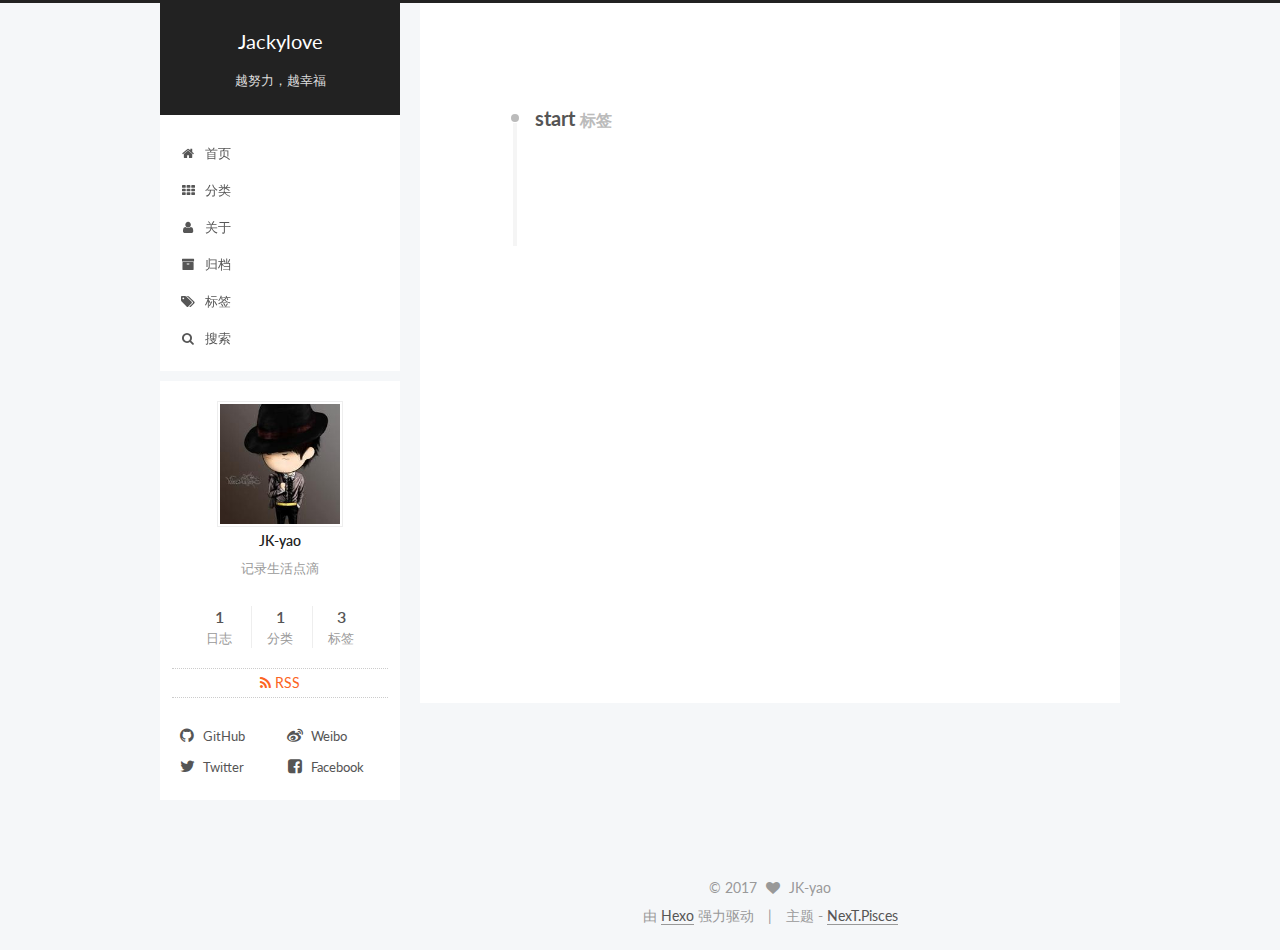
<file: tags/start/index.html>
<!doctype html>



  


<html class="theme-next pisces use-motion" lang="zh-Hans">
<head>
  <meta charset="UTF-8"/>
<meta http-equiv="X-UA-Compatible" content="IE=edge" />
<meta name="viewport" content="width=device-width, initial-scale=1, maximum-scale=1"/>



<meta http-equiv="Cache-Control" content="no-transform" />
<meta http-equiv="Cache-Control" content="no-siteapp" />












  
  
  <link href="/lib/fancybox/source/jquery.fancybox.css?v=2.1.5" rel="stylesheet" type="text/css" />




  
  
  
  

  
    
    
  

  

  

  

  

  
    
    
    <link href="//fonts.googleapis.com/css?family=Lato:300,300italic,400,400italic,700,700italic&subset=latin,latin-ext" rel="stylesheet" type="text/css">
  






<link href="/lib/font-awesome/css/font-awesome.min.css?v=4.6.2" rel="stylesheet" type="text/css" />

<link href="/css/main.css?v=5.1.0" rel="stylesheet" type="text/css" />


  <meta name="keywords" content="Hexo, NexT" />





  <link rel="alternate" href="/atom.xml" title="Jackylove" type="application/atom+xml" />




  <link rel="shortcut icon" type="image/x-icon" href="/favicon.ico?v=5.1.0" />






<meta name="description" content="记录生活点滴">
<meta property="og:type" content="website">
<meta property="og:title" content="Jackylove">
<meta property="og:url" content="https://jkwell.github.io/tags/start/index.html">
<meta property="og:site_name" content="Jackylove">
<meta property="og:description" content="记录生活点滴">
<meta name="twitter:card" content="summary">
<meta name="twitter:title" content="Jackylove">
<meta name="twitter:description" content="记录生活点滴">



<script type="text/javascript" id="hexo.configurations">
  var NexT = window.NexT || {};
  var CONFIG = {
    root: '/',
    scheme: 'Pisces',
    sidebar: {"position":"left","display":"always"},
    fancybox: true,
    motion: true,
    duoshuo: {
      userId: '0',
      author: '博主'
    },
    algolia: {
      applicationID: '',
      apiKey: '',
      indexName: '',
      hits: {"per_page":10},
      labels: {"input_placeholder":"Search for Posts","hits_empty":"We didn't find any results for the search: ${query}","hits_stats":"${hits} results found in ${time} ms"}
    }
  };
</script>



  <link rel="canonical" href="https://jkwell.github.io/tags/start/"/>





  <title> 标签: start | Jackylove </title>
</head>

<body itemscope itemtype="http://schema.org/WebPage" lang="zh-Hans">

  










  
  
    
  

  <div class="container one-collumn sidebar-position-left  ">
    <div class="headband"></div>

    <header id="header" class="header" itemscope itemtype="http://schema.org/WPHeader">
      <div class="header-inner"><div class="site-meta ">
  

  <div class="custom-logo-site-title">
    <a href="/"  class="brand" rel="start">
      <span class="logo-line-before"><i></i></span>
      <span class="site-title">Jackylove</span>
      <span class="logo-line-after"><i></i></span>
    </a>
  </div>
    
      <p class="site-subtitle">越努力，越幸福</p>
    
</div>

<div class="site-nav-toggle">
  <button>
    <span class="btn-bar"></span>
    <span class="btn-bar"></span>
    <span class="btn-bar"></span>
  </button>
</div>

<nav class="site-nav">
  

  
    <ul id="menu" class="menu">
      
        
        <li class="menu-item menu-item-home">
          <a href="/" rel="section">
            
              <i class="menu-item-icon fa fa-fw fa-home"></i> <br />
            
            首页
          </a>
        </li>
      
        
        <li class="menu-item menu-item-categories">
          <a href="/categories" rel="section">
            
              <i class="menu-item-icon fa fa-fw fa-th"></i> <br />
            
            分类
          </a>
        </li>
      
        
        <li class="menu-item menu-item-about">
          <a href="/about" rel="section">
            
              <i class="menu-item-icon fa fa-fw fa-user"></i> <br />
            
            关于
          </a>
        </li>
      
        
        <li class="menu-item menu-item-archives">
          <a href="/archives" rel="section">
            
              <i class="menu-item-icon fa fa-fw fa-archive"></i> <br />
            
            归档
          </a>
        </li>
      
        
        <li class="menu-item menu-item-tags">
          <a href="/tags" rel="section">
            
              <i class="menu-item-icon fa fa-fw fa-tags"></i> <br />
            
            标签
          </a>
        </li>
      

      
        <li class="menu-item menu-item-search">
          
            <a href="javascript:;" class="popup-trigger">
          
            
              <i class="menu-item-icon fa fa-search fa-fw"></i> <br />
            
            搜索
          </a>
        </li>
      
    </ul>
  

  
    <div class="site-search">
      
  <div class="popup">
 <span class="search-icon fa fa-search"></span>
 <input type="text" id="local-search-input">
 <div id="local-search-result"></div>
 <span class="popup-btn-close">close</span>
</div>


    </div>
  
</nav>



 </div>
    </header>

    <main id="main" class="main">
      <div class="main-inner">
        <div class="content-wrap">
          <div id="content" class="content">
            

  <div id="posts" class="posts-collapse">
    <div class="collection-title">
      <h2 >
        start
        <small>标签</small>
      </h2>
    </div>

    
      

  <article class="post post-type-normal" itemscope itemtype="http://schema.org/Article">
    <header class="post-header">

      <h1 class="post-title">
        
            <a class="post-title-link" href="/2017/01/21/hello-world/" itemprop="url">
              
                <span itemprop="name">Hello World</span>
              
            </a>
        
      </h1>

      <div class="post-meta">
        <time class="post-time" itemprop="dateCreated"
              datetime="2017-01-21T16:08:52+08:00"
              content="2017-01-21" >
          01-21
        </time>
      </div>

    </header>
  </article>


    
  </div>

  

          
          </div>
          


          

        </div>
        
          
  
  <div class="sidebar-toggle">
    <div class="sidebar-toggle-line-wrap">
      <span class="sidebar-toggle-line sidebar-toggle-line-first"></span>
      <span class="sidebar-toggle-line sidebar-toggle-line-middle"></span>
      <span class="sidebar-toggle-line sidebar-toggle-line-last"></span>
    </div>
  </div>

  <aside id="sidebar" class="sidebar">
    <div class="sidebar-inner">

      

      

      <section class="site-overview sidebar-panel sidebar-panel-active">
        <div class="site-author motion-element" itemprop="author" itemscope itemtype="http://schema.org/Person">
          <img class="site-author-image" itemprop="image"
               src="/uploads/avatar.jpg"
               alt="JK-yao" />
          <p class="site-author-name" itemprop="name">JK-yao</p>
          <p class="site-description motion-element" itemprop="description">记录生活点滴</p>
        </div>
        <nav class="site-state motion-element">
        
          
            <div class="site-state-item site-state-posts">
              <a href="/archives">
                <span class="site-state-item-count">1</span>
                <span class="site-state-item-name">日志</span>
              </a>
            </div>
          

          
            <div class="site-state-item site-state-categories">
              <a href="/categories">
                <span class="site-state-item-count">1</span>
                <span class="site-state-item-name">分类</span>
              </a>
            </div>
          

          
            <div class="site-state-item site-state-tags">
              <a href="/tags">
                <span class="site-state-item-count">3</span>
                <span class="site-state-item-name">标签</span>
              </a>
            </div>
          

        </nav>

        
          <div class="feed-link motion-element">
            <a href="/atom.xml" rel="alternate">
              <i class="fa fa-rss"></i>
              RSS
            </a>
          </div>
        

        <div class="links-of-author motion-element">
          
            
              <span class="links-of-author-item">
                <a href="https://github.com/JKwell" target="_blank" title="GitHub">
                  
                    <i class="fa fa-fw fa-github"></i>
                  
                  GitHub
                </a>
              </span>
            
              <span class="links-of-author-item">
                <a href="http://weibo.com/" target="_blank" title="Weibo">
                  
                    <i class="fa fa-fw fa-weibo"></i>
                  
                  Weibo
                </a>
              </span>
            
              <span class="links-of-author-item">
                <a href="https://twitter.com/" target="_blank" title="Twitter">
                  
                    <i class="fa fa-fw fa-twitter"></i>
                  
                  Twitter
                </a>
              </span>
            
              <span class="links-of-author-item">
                <a href="https://www.facebook.com/" target="_blank" title="Facebook">
                  
                    <i class="fa fa-fw fa-facebook-square"></i>
                  
                  Facebook
                </a>
              </span>
            
          
        </div>

        
        

        
        

        


      </section>

      

    </div>
  </aside>


        
      </div>
    </main>

    <footer id="footer" class="footer">
      <div class="footer-inner">
        <div class="copyright" >
  
  &copy; 
  <span itemprop="copyrightYear">2017</span>
  <span class="with-love">
    <i class="fa fa-heart"></i>
  </span>
  <span class="author" itemprop="copyrightHolder">JK-yao</span>
</div>


<div class="powered-by">
  由 <a class="theme-link" href="https://hexo.io">Hexo</a> 强力驱动
</div>

<div class="theme-info">
  主题 -
  <a class="theme-link" href="https://github.com/iissnan/hexo-theme-next">
    NexT.Pisces
  </a>
</div>


        

        
      </div>
    </footer>

    <div class="back-to-top">
      <i class="fa fa-arrow-up"></i>
    </div>
  </div>

  

<script type="text/javascript">
  if (Object.prototype.toString.call(window.Promise) !== '[object Function]') {
    window.Promise = null;
  }
</script>









  




  
  <script type="text/javascript" src="/lib/jquery/index.js?v=2.1.3"></script>

  
  <script type="text/javascript" src="/lib/fastclick/lib/fastclick.min.js?v=1.0.6"></script>

  
  <script type="text/javascript" src="/lib/jquery_lazyload/jquery.lazyload.js?v=1.9.7"></script>

  
  <script type="text/javascript" src="/lib/velocity/velocity.min.js?v=1.2.1"></script>

  
  <script type="text/javascript" src="/lib/velocity/velocity.ui.min.js?v=1.2.1"></script>

  
  <script type="text/javascript" src="/lib/fancybox/source/jquery.fancybox.pack.js?v=2.1.5"></script>


  


  <script type="text/javascript" src="/js/src/utils.js?v=5.1.0"></script>

  <script type="text/javascript" src="/js/src/motion.js?v=5.1.0"></script>



  
  


  <script type="text/javascript" src="/js/src/affix.js?v=5.1.0"></script>

  <script type="text/javascript" src="/js/src/schemes/pisces.js?v=5.1.0"></script>



  

  


  <script type="text/javascript" src="/js/src/bootstrap.js?v=5.1.0"></script>



  

  
    
  

  <script type="text/javascript">
    var duoshuoQuery = {short_name:"jkwell"};
    (function() {
      var ds = document.createElement('script');
      ds.type = 'text/javascript';ds.async = true;
      ds.id = 'duoshuo-script';
      ds.src = (document.location.protocol == 'https:' ? 'https:' : 'http:') + '//static.duoshuo.com/embed.js';
      ds.charset = 'UTF-8';
      (document.getElementsByTagName('head')[0]
      || document.getElementsByTagName('body')[0]).appendChild(ds);
    })();
  </script>

  
    
    
    <script src="/lib/ua-parser-js/dist/ua-parser.min.js?v=0.7.9"></script>
    <script src="/js/src/hook-duoshuo.js"></script>
  












  
  
  <script type="text/javascript">
    // Popup Window;
    var isfetched = false;
    // Search DB path;
    var search_path = "search.xml";
    if (search_path.length == 0) {
      search_path = "search.xml";
    }
    var path = "/" + search_path;
    // monitor main search box;

    function proceedsearch() {
      $("body").append('<div class="popoverlay">').css('overflow', 'hidden');
      $('.popup').toggle();
    }
    // search function;
    var searchFunc = function(path, search_id, content_id) {
      'use strict';
      $.ajax({
        url: path,
        dataType: "xml",
        async: true,
        success: function( xmlResponse ) {
          // get the contents from search data
          isfetched = true;
          $('.popup').detach().appendTo('.header-inner');
          var datas = $( "entry", xmlResponse ).map(function() {
            return {
              title: $( "title", this ).text(),
              content: $("content",this).text(),
              url: $( "url" , this).text()
            };
          }).get();
          var $input = document.getElementById(search_id);
          var $resultContent = document.getElementById(content_id);
          $input.addEventListener('input', function(){
            var matchcounts = 0;
            var str='<ul class=\"search-result-list\">';
            var keywords = this.value.trim().toLowerCase().split(/[\s\-]+/);
            $resultContent.innerHTML = "";
            if (this.value.trim().length > 1) {
              // perform local searching
              datas.forEach(function(data) {
                var isMatch = false;
                var content_index = [];
                var data_title = data.title.trim().toLowerCase();
                var data_content = data.content.trim().replace(/<[^>]+>/g,"").toLowerCase();
                var data_url = decodeURIComponent(data.url);
                var index_title = -1;
                var index_content = -1;
                var first_occur = -1;
                // only match artiles with not empty titles and contents
                if(data_title != '') {
                  keywords.forEach(function(keyword, i) {
                    index_title = data_title.indexOf(keyword);
                    index_content = data_content.indexOf(keyword);
                    if( index_title >= 0 || index_content >= 0 ){
                      isMatch = true;
                      if (i == 0) {
                        first_occur = index_content;
                      }
                    }

                  });
                }
                // show search results
                if (isMatch) {
                  matchcounts += 1;
                  str += "<li><a href='"+ data_url +"' class='search-result-title'>"+ data_title +"</a>";
                  var content = data.content.trim().replace(/<[^>]+>/g,"");
                  if (first_occur >= 0) {
                    // cut out 100 characters
                    var start = first_occur - 20;
                    var end = first_occur + 80;
                    if(start < 0){
                      start = 0;
                    }
                    if(start == 0){
                      end = 50;
                    }
                    if(end > content.length){
                      end = content.length;
                    }
                    var match_content = content.substring(start, end);
                    // highlight all keywords
                    keywords.forEach(function(keyword){
                      var regS = new RegExp(keyword, "gi");
                      match_content = match_content.replace(regS, "<b class=\"search-keyword\">"+keyword+"</b>");
                    });

                    str += "<p class=\"search-result\">" + match_content +"...</p>"
                  }
                  str += "</li>";
                }
              })};
            str += "</ul>";
            if (matchcounts == 0) { str = '<div id="no-result"><i class="fa fa-frown-o fa-5x" /></div>' }
            if (keywords == "") { str = '<div id="no-result"><i class="fa fa-search fa-5x" /></div>' }
            $resultContent.innerHTML = str;
          });
          proceedsearch();
        }
      });}

    // handle and trigger popup window;
    $('.popup-trigger').click(function(e) {
      e.stopPropagation();
      if (isfetched == false) {
        searchFunc(path, 'local-search-input', 'local-search-result');
      } else {
        proceedsearch();
      };
    });

    $('.popup-btn-close').click(function(e){
      $('.popup').hide();
      $(".popoverlay").remove();
      $('body').css('overflow', '');
    });
    $('.popup').click(function(e){
      e.stopPropagation();
    });
  </script>


  

  

  
  <script src="https://cdn1.lncld.net/static/js/av-core-mini-0.6.1.js"></script>
  <script>AV.initialize("pwLTVHWKFfPztVDtHY2cCgJS-gzGzoHsz", "hbbW6nhVhuHXdv5ksujbl1C8");</script>
  <script>
    function showTime(Counter) {
      var query = new AV.Query(Counter);
      var entries = [];
      var $visitors = $(".leancloud_visitors");

      $visitors.each(function () {
        entries.push( $(this).attr("id").trim() );
      });

      query.containedIn('url', entries);
      query.find()
        .done(function (results) {
          var COUNT_CONTAINER_REF = '.leancloud-visitors-count';

          if (results.length === 0) {
            $visitors.find(COUNT_CONTAINER_REF).text(0);
            return;
          }

          for (var i = 0; i < results.length; i++) {
            var item = results[i];
            var url = item.get('url');
            var time = item.get('time');
            var element = document.getElementById(url);

            $(element).find(COUNT_CONTAINER_REF).text(time);
          }
          for(var i = 0; i < entries.length; i++) {
            var url = entries[i];
            var element = document.getElementById(url);
            var countSpan = $(element).find(COUNT_CONTAINER_REF);
            if( countSpan.text() == '') {
              countSpan.text(0);
            }
          }
        })
        .fail(function (object, error) {
          console.log("Error: " + error.code + " " + error.message);
        });
    }

    function addCount(Counter) {
      var $visitors = $(".leancloud_visitors");
      var url = $visitors.attr('id').trim();
      var title = $visitors.attr('data-flag-title').trim();
      var query = new AV.Query(Counter);

      query.equalTo("url", url);
      query.find({
        success: function(results) {
          if (results.length > 0) {
            var counter = results[0];
            counter.fetchWhenSave(true);
            counter.increment("time");
            counter.save(null, {
              success: function(counter) {
                var $element = $(document.getElementById(url));
                $element.find('.leancloud-visitors-count').text(counter.get('time'));
              },
              error: function(counter, error) {
                console.log('Failed to save Visitor num, with error message: ' + error.message);
              }
            });
          } else {
            var newcounter = new Counter();
            /* Set ACL */
            var acl = new AV.ACL();
            acl.setPublicReadAccess(true);
            acl.setPublicWriteAccess(true);
            newcounter.setACL(acl);
            /* End Set ACL */
            newcounter.set("title", title);
            newcounter.set("url", url);
            newcounter.set("time", 1);
            newcounter.save(null, {
              success: function(newcounter) {
                var $element = $(document.getElementById(url));
                $element.find('.leancloud-visitors-count').text(newcounter.get('time'));
              },
              error: function(newcounter, error) {
                console.log('Failed to create');
              }
            });
          }
        },
        error: function(error) {
          console.log('Error:' + error.code + " " + error.message);
        }
      });
    }

    $(function() {
      var Counter = AV.Object.extend("Counter");
      if ($('.leancloud_visitors').length == 1) {
        addCount(Counter);
      } else if ($('.post-title-link').length > 1) {
        showTime(Counter);
      }
    });
  </script>



  

  


</body>
</html>
</file>
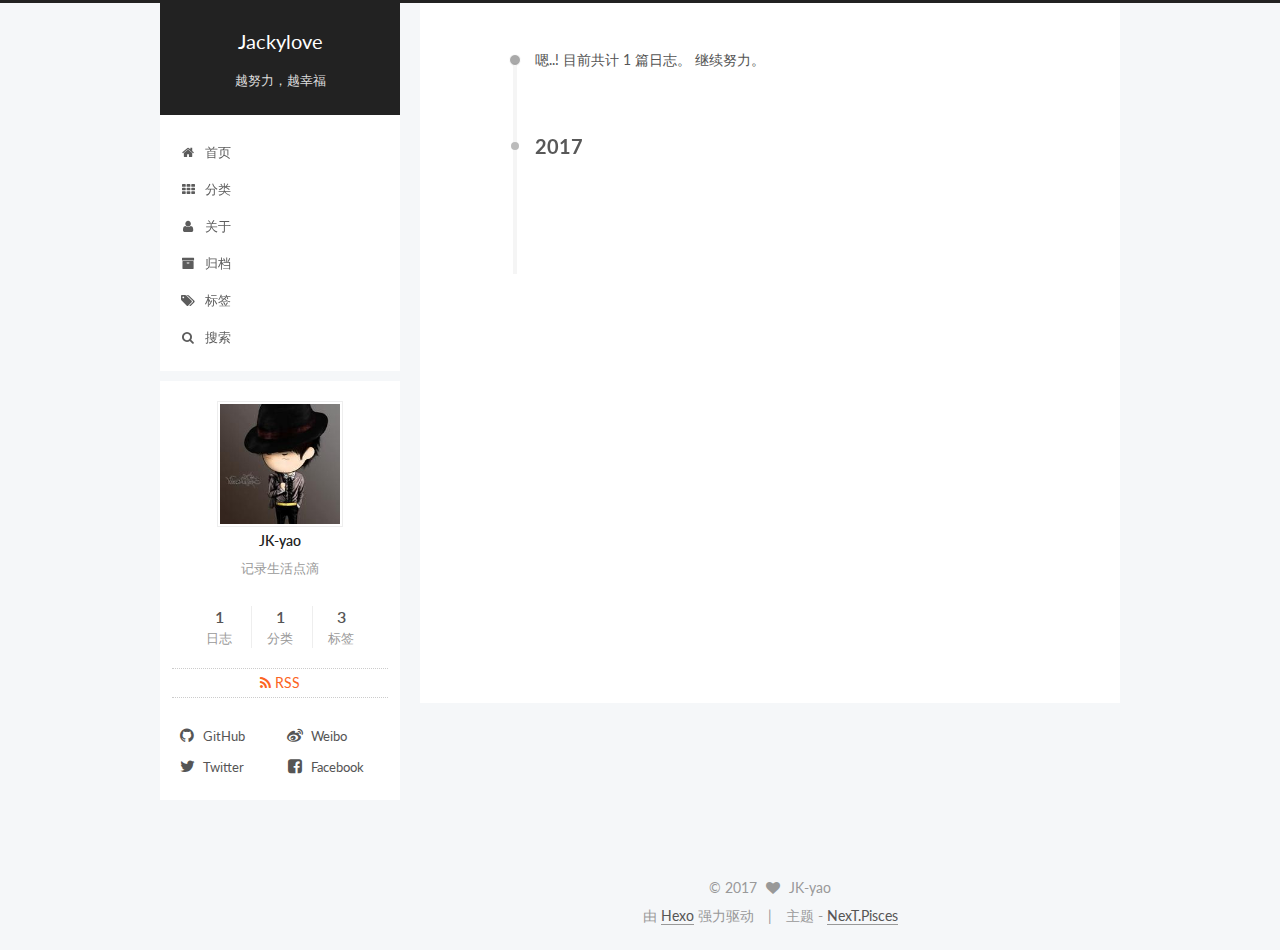
<file: archives/2017/01/index.html>
<!doctype html>



  


<html class="theme-next pisces use-motion" lang="zh-Hans">
<head>
  <meta charset="UTF-8"/>
<meta http-equiv="X-UA-Compatible" content="IE=edge" />
<meta name="viewport" content="width=device-width, initial-scale=1, maximum-scale=1"/>



<meta http-equiv="Cache-Control" content="no-transform" />
<meta http-equiv="Cache-Control" content="no-siteapp" />












  
  
  <link href="/lib/fancybox/source/jquery.fancybox.css?v=2.1.5" rel="stylesheet" type="text/css" />




  
  
  
  

  
    
    
  

  

  

  

  

  
    
    
    <link href="//fonts.googleapis.com/css?family=Lato:300,300italic,400,400italic,700,700italic&subset=latin,latin-ext" rel="stylesheet" type="text/css">
  






<link href="/lib/font-awesome/css/font-awesome.min.css?v=4.6.2" rel="stylesheet" type="text/css" />

<link href="/css/main.css?v=5.1.0" rel="stylesheet" type="text/css" />


  <meta name="keywords" content="Hexo, NexT" />





  <link rel="alternate" href="/atom.xml" title="Jackylove" type="application/atom+xml" />




  <link rel="shortcut icon" type="image/x-icon" href="/favicon.ico?v=5.1.0" />






<meta name="description" content="记录生活点滴">
<meta property="og:type" content="website">
<meta property="og:title" content="Jackylove">
<meta property="og:url" content="https://jkwell.github.io/archives/2017/01/index.html">
<meta property="og:site_name" content="Jackylove">
<meta property="og:description" content="记录生活点滴">
<meta name="twitter:card" content="summary">
<meta name="twitter:title" content="Jackylove">
<meta name="twitter:description" content="记录生活点滴">



<script type="text/javascript" id="hexo.configurations">
  var NexT = window.NexT || {};
  var CONFIG = {
    root: '/',
    scheme: 'Pisces',
    sidebar: {"position":"left","display":"always"},
    fancybox: true,
    motion: true,
    duoshuo: {
      userId: '0',
      author: '博主'
    },
    algolia: {
      applicationID: '',
      apiKey: '',
      indexName: '',
      hits: {"per_page":10},
      labels: {"input_placeholder":"Search for Posts","hits_empty":"We didn't find any results for the search: ${query}","hits_stats":"${hits} results found in ${time} ms"}
    }
  };
</script>



  <link rel="canonical" href="https://jkwell.github.io/archives/2017/01/"/>





  <title> 归档 | Jackylove </title>
</head>

<body itemscope itemtype="http://schema.org/WebPage" lang="zh-Hans">

  










  
  
    
  

  <div class="container one-collumn sidebar-position-left  page-archive  ">
    <div class="headband"></div>

    <header id="header" class="header" itemscope itemtype="http://schema.org/WPHeader">
      <div class="header-inner"><div class="site-meta ">
  

  <div class="custom-logo-site-title">
    <a href="/"  class="brand" rel="start">
      <span class="logo-line-before"><i></i></span>
      <span class="site-title">Jackylove</span>
      <span class="logo-line-after"><i></i></span>
    </a>
  </div>
    
      <p class="site-subtitle">越努力，越幸福</p>
    
</div>

<div class="site-nav-toggle">
  <button>
    <span class="btn-bar"></span>
    <span class="btn-bar"></span>
    <span class="btn-bar"></span>
  </button>
</div>

<nav class="site-nav">
  

  
    <ul id="menu" class="menu">
      
        
        <li class="menu-item menu-item-home">
          <a href="/" rel="section">
            
              <i class="menu-item-icon fa fa-fw fa-home"></i> <br />
            
            首页
          </a>
        </li>
      
        
        <li class="menu-item menu-item-categories">
          <a href="/categories" rel="section">
            
              <i class="menu-item-icon fa fa-fw fa-th"></i> <br />
            
            分类
          </a>
        </li>
      
        
        <li class="menu-item menu-item-about">
          <a href="/about" rel="section">
            
              <i class="menu-item-icon fa fa-fw fa-user"></i> <br />
            
            关于
          </a>
        </li>
      
        
        <li class="menu-item menu-item-archives">
          <a href="/archives" rel="section">
            
              <i class="menu-item-icon fa fa-fw fa-archive"></i> <br />
            
            归档
          </a>
        </li>
      
        
        <li class="menu-item menu-item-tags">
          <a href="/tags" rel="section">
            
              <i class="menu-item-icon fa fa-fw fa-tags"></i> <br />
            
            标签
          </a>
        </li>
      

      
        <li class="menu-item menu-item-search">
          
            <a href="javascript:;" class="popup-trigger">
          
            
              <i class="menu-item-icon fa fa-search fa-fw"></i> <br />
            
            搜索
          </a>
        </li>
      
    </ul>
  

  
    <div class="site-search">
      
  <div class="popup">
 <span class="search-icon fa fa-search"></span>
 <input type="text" id="local-search-input">
 <div id="local-search-result"></div>
 <span class="popup-btn-close">close</span>
</div>


    </div>
  
</nav>



 </div>
    </header>

    <main id="main" class="main">
      <div class="main-inner">
        <div class="content-wrap">
          <div id="content" class="content">
            

  <section id="posts" class="posts-collapse">
    <span class="archive-move-on"></span>

    <span class="archive-page-counter">
      
      
      
        
      
      嗯..! 目前共计 1 篇日志。 继续努力。
    </span>

    

      
      
      

      
        
        <div class="collection-title">
          <h2 class="archive-year motion-element" id="archive-year-2017">2017</h2>
        </div>
      
      

      

  <article class="post post-type-normal" itemscope itemtype="http://schema.org/Article">
    <header class="post-header">

      <h1 class="post-title">
        
            <a class="post-title-link" href="/2017/01/21/hello-world/" itemprop="url">
              
                <span itemprop="name">Hello World</span>
              
            </a>
        
      </h1>

      <div class="post-meta">
        <time class="post-time" itemprop="dateCreated"
              datetime="2017-01-21T16:08:52+08:00"
              content="2017-01-21" >
          01-21
        </time>
      </div>

    </header>
  </article>



    

  </section>

  


          
          </div>
          


          

        </div>
        
          
  
  <div class="sidebar-toggle">
    <div class="sidebar-toggle-line-wrap">
      <span class="sidebar-toggle-line sidebar-toggle-line-first"></span>
      <span class="sidebar-toggle-line sidebar-toggle-line-middle"></span>
      <span class="sidebar-toggle-line sidebar-toggle-line-last"></span>
    </div>
  </div>

  <aside id="sidebar" class="sidebar">
    <div class="sidebar-inner">

      

      

      <section class="site-overview sidebar-panel sidebar-panel-active">
        <div class="site-author motion-element" itemprop="author" itemscope itemtype="http://schema.org/Person">
          <img class="site-author-image" itemprop="image"
               src="/uploads/avatar.jpg"
               alt="JK-yao" />
          <p class="site-author-name" itemprop="name">JK-yao</p>
          <p class="site-description motion-element" itemprop="description">记录生活点滴</p>
        </div>
        <nav class="site-state motion-element">
        
          
            <div class="site-state-item site-state-posts">
              <a href="/archives">
                <span class="site-state-item-count">1</span>
                <span class="site-state-item-name">日志</span>
              </a>
            </div>
          

          
            <div class="site-state-item site-state-categories">
              <a href="/categories">
                <span class="site-state-item-count">1</span>
                <span class="site-state-item-name">分类</span>
              </a>
            </div>
          

          
            <div class="site-state-item site-state-tags">
              <a href="/tags">
                <span class="site-state-item-count">3</span>
                <span class="site-state-item-name">标签</span>
              </a>
            </div>
          

        </nav>

        
          <div class="feed-link motion-element">
            <a href="/atom.xml" rel="alternate">
              <i class="fa fa-rss"></i>
              RSS
            </a>
          </div>
        

        <div class="links-of-author motion-element">
          
            
              <span class="links-of-author-item">
                <a href="https://github.com/JKwell" target="_blank" title="GitHub">
                  
                    <i class="fa fa-fw fa-github"></i>
                  
                  GitHub
                </a>
              </span>
            
              <span class="links-of-author-item">
                <a href="http://weibo.com/" target="_blank" title="Weibo">
                  
                    <i class="fa fa-fw fa-weibo"></i>
                  
                  Weibo
                </a>
              </span>
            
              <span class="links-of-author-item">
                <a href="https://twitter.com/" target="_blank" title="Twitter">
                  
                    <i class="fa fa-fw fa-twitter"></i>
                  
                  Twitter
                </a>
              </span>
            
              <span class="links-of-author-item">
                <a href="https://www.facebook.com/" target="_blank" title="Facebook">
                  
                    <i class="fa fa-fw fa-facebook-square"></i>
                  
                  Facebook
                </a>
              </span>
            
          
        </div>

        
        

        
        

        


      </section>

      

    </div>
  </aside>


        
      </div>
    </main>

    <footer id="footer" class="footer">
      <div class="footer-inner">
        <div class="copyright" >
  
  &copy; 
  <span itemprop="copyrightYear">2017</span>
  <span class="with-love">
    <i class="fa fa-heart"></i>
  </span>
  <span class="author" itemprop="copyrightHolder">JK-yao</span>
</div>


<div class="powered-by">
  由 <a class="theme-link" href="https://hexo.io">Hexo</a> 强力驱动
</div>

<div class="theme-info">
  主题 -
  <a class="theme-link" href="https://github.com/iissnan/hexo-theme-next">
    NexT.Pisces
  </a>
</div>


        

        
      </div>
    </footer>

    <div class="back-to-top">
      <i class="fa fa-arrow-up"></i>
    </div>
  </div>

  

<script type="text/javascript">
  if (Object.prototype.toString.call(window.Promise) !== '[object Function]') {
    window.Promise = null;
  }
</script>









  




  
  <script type="text/javascript" src="/lib/jquery/index.js?v=2.1.3"></script>

  
  <script type="text/javascript" src="/lib/fastclick/lib/fastclick.min.js?v=1.0.6"></script>

  
  <script type="text/javascript" src="/lib/jquery_lazyload/jquery.lazyload.js?v=1.9.7"></script>

  
  <script type="text/javascript" src="/lib/velocity/velocity.min.js?v=1.2.1"></script>

  
  <script type="text/javascript" src="/lib/velocity/velocity.ui.min.js?v=1.2.1"></script>

  
  <script type="text/javascript" src="/lib/fancybox/source/jquery.fancybox.pack.js?v=2.1.5"></script>


  


  <script type="text/javascript" src="/js/src/utils.js?v=5.1.0"></script>

  <script type="text/javascript" src="/js/src/motion.js?v=5.1.0"></script>



  
  


  <script type="text/javascript" src="/js/src/affix.js?v=5.1.0"></script>

  <script type="text/javascript" src="/js/src/schemes/pisces.js?v=5.1.0"></script>



  
  
    <script type="text/javascript" id="motion.page.archive">
      $('.archive-year').velocity('transition.slideLeftIn');
    </script>
  


  


  <script type="text/javascript" src="/js/src/bootstrap.js?v=5.1.0"></script>



  

  
    
  

  <script type="text/javascript">
    var duoshuoQuery = {short_name:"jkwell"};
    (function() {
      var ds = document.createElement('script');
      ds.type = 'text/javascript';ds.async = true;
      ds.id = 'duoshuo-script';
      ds.src = (document.location.protocol == 'https:' ? 'https:' : 'http:') + '//static.duoshuo.com/embed.js';
      ds.charset = 'UTF-8';
      (document.getElementsByTagName('head')[0]
      || document.getElementsByTagName('body')[0]).appendChild(ds);
    })();
  </script>

  
    
    
    <script src="/lib/ua-parser-js/dist/ua-parser.min.js?v=0.7.9"></script>
    <script src="/js/src/hook-duoshuo.js"></script>
  












  
  
  <script type="text/javascript">
    // Popup Window;
    var isfetched = false;
    // Search DB path;
    var search_path = "search.xml";
    if (search_path.length == 0) {
      search_path = "search.xml";
    }
    var path = "/" + search_path;
    // monitor main search box;

    function proceedsearch() {
      $("body").append('<div class="popoverlay">').css('overflow', 'hidden');
      $('.popup').toggle();
    }
    // search function;
    var searchFunc = function(path, search_id, content_id) {
      'use strict';
      $.ajax({
        url: path,
        dataType: "xml",
        async: true,
        success: function( xmlResponse ) {
          // get the contents from search data
          isfetched = true;
          $('.popup').detach().appendTo('.header-inner');
          var datas = $( "entry", xmlResponse ).map(function() {
            return {
              title: $( "title", this ).text(),
              content: $("content",this).text(),
              url: $( "url" , this).text()
            };
          }).get();
          var $input = document.getElementById(search_id);
          var $resultContent = document.getElementById(content_id);
          $input.addEventListener('input', function(){
            var matchcounts = 0;
            var str='<ul class=\"search-result-list\">';
            var keywords = this.value.trim().toLowerCase().split(/[\s\-]+/);
            $resultContent.innerHTML = "";
            if (this.value.trim().length > 1) {
              // perform local searching
              datas.forEach(function(data) {
                var isMatch = false;
                var content_index = [];
                var data_title = data.title.trim().toLowerCase();
                var data_content = data.content.trim().replace(/<[^>]+>/g,"").toLowerCase();
                var data_url = decodeURIComponent(data.url);
                var index_title = -1;
                var index_content = -1;
                var first_occur = -1;
                // only match artiles with not empty titles and contents
                if(data_title != '') {
                  keywords.forEach(function(keyword, i) {
                    index_title = data_title.indexOf(keyword);
                    index_content = data_content.indexOf(keyword);
                    if( index_title >= 0 || index_content >= 0 ){
                      isMatch = true;
                      if (i == 0) {
                        first_occur = index_content;
                      }
                    }

                  });
                }
                // show search results
                if (isMatch) {
                  matchcounts += 1;
                  str += "<li><a href='"+ data_url +"' class='search-result-title'>"+ data_title +"</a>";
                  var content = data.content.trim().replace(/<[^>]+>/g,"");
                  if (first_occur >= 0) {
                    // cut out 100 characters
                    var start = first_occur - 20;
                    var end = first_occur + 80;
                    if(start < 0){
                      start = 0;
                    }
                    if(start == 0){
                      end = 50;
                    }
                    if(end > content.length){
                      end = content.length;
                    }
                    var match_content = content.substring(start, end);
                    // highlight all keywords
                    keywords.forEach(function(keyword){
                      var regS = new RegExp(keyword, "gi");
                      match_content = match_content.replace(regS, "<b class=\"search-keyword\">"+keyword+"</b>");
                    });

                    str += "<p class=\"search-result\">" + match_content +"...</p>"
                  }
                  str += "</li>";
                }
              })};
            str += "</ul>";
            if (matchcounts == 0) { str = '<div id="no-result"><i class="fa fa-frown-o fa-5x" /></div>' }
            if (keywords == "") { str = '<div id="no-result"><i class="fa fa-search fa-5x" /></div>' }
            $resultContent.innerHTML = str;
          });
          proceedsearch();
        }
      });}

    // handle and trigger popup window;
    $('.popup-trigger').click(function(e) {
      e.stopPropagation();
      if (isfetched == false) {
        searchFunc(path, 'local-search-input', 'local-search-result');
      } else {
        proceedsearch();
      };
    });

    $('.popup-btn-close').click(function(e){
      $('.popup').hide();
      $(".popoverlay").remove();
      $('body').css('overflow', '');
    });
    $('.popup').click(function(e){
      e.stopPropagation();
    });
  </script>


  

  

  
  <script src="https://cdn1.lncld.net/static/js/av-core-mini-0.6.1.js"></script>
  <script>AV.initialize("pwLTVHWKFfPztVDtHY2cCgJS-gzGzoHsz", "hbbW6nhVhuHXdv5ksujbl1C8");</script>
  <script>
    function showTime(Counter) {
      var query = new AV.Query(Counter);
      var entries = [];
      var $visitors = $(".leancloud_visitors");

      $visitors.each(function () {
        entries.push( $(this).attr("id").trim() );
      });

      query.containedIn('url', entries);
      query.find()
        .done(function (results) {
          var COUNT_CONTAINER_REF = '.leancloud-visitors-count';

          if (results.length === 0) {
            $visitors.find(COUNT_CONTAINER_REF).text(0);
            return;
          }

          for (var i = 0; i < results.length; i++) {
            var item = results[i];
            var url = item.get('url');
            var time = item.get('time');
            var element = document.getElementById(url);

            $(element).find(COUNT_CONTAINER_REF).text(time);
          }
          for(var i = 0; i < entries.length; i++) {
            var url = entries[i];
            var element = document.getElementById(url);
            var countSpan = $(element).find(COUNT_CONTAINER_REF);
            if( countSpan.text() == '') {
              countSpan.text(0);
            }
          }
        })
        .fail(function (object, error) {
          console.log("Error: " + error.code + " " + error.message);
        });
    }

    function addCount(Counter) {
      var $visitors = $(".leancloud_visitors");
      var url = $visitors.attr('id').trim();
      var title = $visitors.attr('data-flag-title').trim();
      var query = new AV.Query(Counter);

      query.equalTo("url", url);
      query.find({
        success: function(results) {
          if (results.length > 0) {
            var counter = results[0];
            counter.fetchWhenSave(true);
            counter.increment("time");
            counter.save(null, {
              success: function(counter) {
                var $element = $(document.getElementById(url));
                $element.find('.leancloud-visitors-count').text(counter.get('time'));
              },
              error: function(counter, error) {
                console.log('Failed to save Visitor num, with error message: ' + error.message);
              }
            });
          } else {
            var newcounter = new Counter();
            /* Set ACL */
            var acl = new AV.ACL();
            acl.setPublicReadAccess(true);
            acl.setPublicWriteAccess(true);
            newcounter.setACL(acl);
            /* End Set ACL */
            newcounter.set("title", title);
            newcounter.set("url", url);
            newcounter.set("time", 1);
            newcounter.save(null, {
              success: function(newcounter) {
                var $element = $(document.getElementById(url));
                $element.find('.leancloud-visitors-count').text(newcounter.get('time'));
              },
              error: function(newcounter, error) {
                console.log('Failed to create');
              }
            });
          }
        },
        error: function(error) {
          console.log('Error:' + error.code + " " + error.message);
        }
      });
    }

    $(function() {
      var Counter = AV.Object.extend("Counter");
      if ($('.leancloud_visitors').length == 1) {
        addCount(Counter);
      } else if ($('.post-title-link').length > 1) {
        showTime(Counter);
      }
    });
  </script>



  

  


</body>
</html>
</file>
<file: css/main.css>
/* normalize.css v3.0.2 | MIT License | git.io/normalize */
html {
  font-family: sans-serif; /* 1 */
  -ms-text-size-adjust: 100%; /* 2 */
  -webkit-text-size-adjust: 100%; /* 2 */
}
body {
  margin: 0;
}
article,
aside,
details,
figcaption,
figure,
footer,
header,
hgroup,
main,
menu,
nav,
section,
summary {
  display: block;
}
audio,
canvas,
progress,
video {
  display: inline-block; /* 1 */
  vertical-align: baseline; /* 2 */
}
audio:not([controls]) {
  display: none;
  height: 0;
}
[hidden],
template {
  display: none;
}
a {
  background-color: transparent;
}
a:active,
a:hover {
  outline: 0;
}
abbr[title] {
  border-bottom: 1px dotted;
}
b,
strong {
  font-weight: bold;
}
dfn {
  font-style: italic;
}
h1 {
  font-size: 2em;
  margin: 0.67em 0;
}
mark {
  background: #ff0;
  color: #000;
}
small {
  font-size: 80%;
}
sub,
sup {
  font-size: 75%;
  line-height: 0;
  position: relative;
  vertical-align: baseline;
}
sup {
  top: -0.5em;
}
sub {
  bottom: -0.25em;
}
img {
  border: 0;
}
svg:not(:root) {
  overflow: hidden;
}
figure {
  margin: 1em 40px;
}
hr {
  -moz-box-sizing: content-box;
  box-sizing: content-box;
  height: 0;
}
pre {
  overflow: auto;
}
code,
kbd,
pre,
samp {
  font-family: monospace, monospace;
  font-size: 1em;
}
button,
input,
optgroup,
select,
textarea {
  color: inherit; /* 1 */
  font: inherit; /* 2 */
  margin: 0; /* 3 */
}
button {
  overflow: visible;
}
button,
select {
  text-transform: none;
}
button,
html input[type="button"],
input[type="reset"],
input[type="submit"] {
  -webkit-appearance: button; /* 2 */
  cursor: pointer; /* 3 */
}
button[disabled],
html input[disabled] {
  cursor: default;
}
button::-moz-focus-inner,
input::-moz-focus-inner {
  border: 0;
  padding: 0;
}
input {
  line-height: normal;
}
input[type="checkbox"],
input[type="radio"] {
  box-sizing: border-box; /* 1 */
  padding: 0; /* 2 */
}
input[type="number"]::-webkit-inner-spin-button,
input[type="number"]::-webkit-outer-spin-button {
  height: auto;
}
input[type="search"] {
  -webkit-appearance: textfield; /* 1 */
  -moz-box-sizing: content-box;
  -webkit-box-sizing: content-box; /* 2 */
  box-sizing: content-box;
}
input[type="search"]::-webkit-search-cancel-button,
input[type="search"]::-webkit-search-decoration {
  -webkit-appearance: none;
}
fieldset {
  border: 1px solid #c0c0c0;
  margin: 0 2px;
  padding: 0.35em 0.625em 0.75em;
}
legend {
  border: 0; /* 1 */
  padding: 0; /* 2 */
}
textarea {
  overflow: auto;
}
optgroup {
  font-weight: bold;
}
table {
  border-collapse: collapse;
  border-spacing: 0;
}
td,
th {
  padding: 0;
}
::selection {
  background: #262a30;
  color: #fff;
}
body {
  position: relative;
  font-family: 'Lato', "PingFang SC", "Microsoft YaHei", sans-serif;
  font-size: 14px;
  line-height: 2;
  color: #555;
  background: #f5f7f9;
}
@media (max-width: 767px) {
  body {
    padding-right: 0 !important;
  }
}
@media (min-width: 768px) and (max-width: 991px) {
  body {
    padding-right: 0 !important;
  }
}
@media (min-width: 1600px) {
  body {
    font-size: 16px;
  }
}
h1,
h2,
h3,
h4,
h5,
h6 {
  margin: 0;
  padding: 0;
  font-weight: bold;
  line-height: 1.5;
  font-family: 'Lato', "PingFang SC", "Microsoft YaHei", sans-serif;
}
h2,
h3,
h4,
h5,
h6 {
  margin: 20px 0 15px;
}
h1 {
  font-size: 22px;
}
@media (max-width: 767px) {
  h1 {
    font-size: 18px;
  }
}
h2 {
  font-size: 20px;
}
@media (max-width: 767px) {
  h2 {
    font-size: 16px;
  }
}
h3 {
  font-size: 18px;
}
@media (max-width: 767px) {
  h3 {
    font-size: 14px;
  }
}
h4 {
  font-size: 16px;
}
@media (max-width: 767px) {
  h4 {
    font-size: 12px;
  }
}
h5 {
  font-size: 14px;
}
@media (max-width: 767px) {
  h5 {
    font-size: 10px;
  }
}
h6 {
  font-size: 12px;
}
@media (max-width: 767px) {
  h6 {
    font-size: 8px;
  }
}
p {
  margin: 0 0 25px 0;
}
a {
  color: #555;
  text-decoration: none;
  border-bottom: 1px solid #999;
  word-wrap: break-word;
}
a:hover {
  color: #222;
  border-bottom-color: #222;
}
ul {
  list-style: none;
}
blockquote {
  margin: 0;
  padding: 0;
}
img {
  display: block;
  margin: auto;
  max-width: 100%;
  height: auto;
}
hr {
  margin: 40px 0;
  height: 3px;
  border: none;
  background-color: #ddd;
  background-image: repeating-linear-gradient(-45deg, #fff, #fff 4px, transparent 4px, transparent 8px);
}
blockquote {
  padding: 0 15px;
  color: #666;
  border-left: 4px solid #ddd;
}
blockquote cite::before {
  content: "-";
  padding: 0 5px;
}
dt {
  font-weight: 700;
}
dd {
  margin: 0;
  padding: 0;
}
.text-left {
  text-align: left;
}
.text-center {
  text-align: center;
}
.text-right {
  text-align: right;
}
.text-justify {
  text-align: justify;
}
.text-nowrap {
  white-space: nowrap;
}
.text-lowercase {
  text-transform: lowercase;
}
.text-uppercase {
  text-transform: uppercase;
}
.text-capitalize {
  text-transform: capitalize;
}
.center-block {
  display: block;
  margin-left: auto;
  margin-right: auto;
}
.clearfix:before,
.clearfix:after {
  content: " ";
  display: table;
}
.clearfix:after {
  clear: both;
}
.pullquote {
  width: 45%;
}
.pullquote.left {
  float: left;
  margin-left: 5px;
  margin-right: 10px;
}
.pullquote.right {
  float: right;
  margin-left: 10px;
  margin-right: 5px;
}
.affix.affix.affix {
  position: fixed;
}
.translation {
  margin-top: -20px;
  font-size: 14px;
  color: #999;
}
.scrollbar-measure {
  width: 100px;
  height: 100px;
  overflow: scroll;
  position: absolute;
  top: -9999px;
}
.use-motion .motion-element {
  opacity: 0;
}
#local-search-input {
  padding: 3px;
  border: none;
  text-indent: 14px;
  border-radius: 0;
  width: 140px;
  outline: none;
  border-bottom: 1px solid #999;
  background: inherit;
  opacity: 0.5;
}
#local-search-input:focus {
  opacity: 1;
}
.search-icon {
  position: absolute;
  top: 9px;
}
table {
  margin: 20px 0;
  width: 100%;
  border-collapse: collapse;
  border-spacing: 0;
  border: 1px solid #ddd;
  font-size: 14px;
  table-layout: fixed;
  word-wrap: break-all;
}
table>tbody>tr:nth-of-type(odd) {
  background-color: #f9f9f9;
}
table>tbody>tr:hover {
  background-color: #f5f5f5;
}
caption,
th,
td {
  padding: 8px;
  text-align: left;
  vertical-align: middle;
  font-weight: normal;
}
th,
td {
  border-bottom: 3px solid #ddd;
  border-right: 1px solid #eee;
}
th {
  padding-bottom: 10px;
  font-weight: 700;
}
td {
  border-bottom-width: 1px;
}
html,
body {
  height: 100%;
}
.container {
  position: relative;
  min-height: 100%;
}
.header-inner {
  margin: 0 auto;
  padding: 100px 0 70px;
  width: 700px;
}
@media (min-width: 1600px) {
  .container .header-inner {
    width: 900px;
  }
}
.main {
  padding-bottom: 150px;
}
.main-inner {
  margin: 0 auto;
  width: 700px;
}
@media (min-width: 1600px) {
  .container .main-inner {
    width: 900px;
  }
}
.footer {
  position: absolute;
  left: 0;
  bottom: 0;
  width: 100%;
  min-height: 50px;
}
.footer-inner {
  box-sizing: border-box;
  margin: 20px auto;
  width: 700px;
}
@media (min-width: 1600px) {
  .container .footer-inner {
    width: 900px;
  }
}
pre,
.highlight {
  overflow: auto;
  margin: 20px 0;
  padding: 0;
  font-size: 13px;
  color: #4d4d4c;
  background: #f7f7f7;
  line-height: 1.6;
}
pre,
code {
  font-family: consolas, Menlo, "PingFang SC", "Microsoft YaHei", monospace;
}
code {
  padding: 2px 4px;
  word-wrap: break-word;
  color: #4d4d4c;
  background: #f7f7f7;
  border-radius: 3px;
  font-size: 13px;
}
pre code {
  padding: 0;
  color: #4d4d4c;
  background: none;
  text-shadow: none;
}
.highlight {
  border-radius: 1px;
}
.highlight pre {
  border: none;
  margin: 0;
  padding: 10px 0;
}
.highlight table {
  margin: 0;
  width: auto;
  border: none;
}
.highlight td {
  border: none;
  padding: 0;
}
.highlight figcaption {
  font-size: 1em;
  color: #4d4d4c;
  line-height: 1em;
  margin-bottom: 1em;
}
.highlight figcaption:before,
.highlight figcaption:after {
  content: " ";
  display: table;
}
.highlight figcaption:after {
  clear: both;
}
.highlight figcaption a {
  float: right;
  color: #4d4d4c;
}
.highlight figcaption a:hover {
  border-bottom-color: #4d4d4c;
}
.highlight .gutter pre {
  padding-left: 10px;
  padding-right: 10px;
  color: #869194;
  text-align: right;
  background-color: #eff2f3;
}
.highlight .code pre {
  padding-left: 10px;
  padding-right: 10px;
  background-color: #f7f7f7;
}
.highlight .line {
  height: 20px;
}
.gutter {
  -webkit-user-select: none;
  -moz-user-select: none;
  -ms-user-select: none;
  user-select: none;
}
.gist table {
  width: auto;
}
.gist table td {
  border: none;
}
pre .deletion {
  background: #fdd;
}
pre .addition {
  background: #dfd;
}
pre .meta {
  color: #8959a8;
}
pre .comment {
  color: #8e908c;
}
pre .variable,
pre .attribute,
pre .tag,
pre .regexp,
pre .ruby .constant,
pre .xml .tag .title,
pre .xml .pi,
pre .xml .doctype,
pre .html .doctype,
pre .css .id,
pre .css .class,
pre .css .pseudo {
  color: #c82829;
}
pre .number,
pre .preprocessor,
pre .built_in,
pre .literal,
pre .params,
pre .constant,
pre .command {
  color: #f5871f;
}
pre .ruby .class .title,
pre .css .rules .attribute,
pre .string,
pre .value,
pre .inheritance,
pre .header,
pre .ruby .symbol,
pre .xml .cdata,
pre .special,
pre .number,
pre .formula {
  color: #718c00;
}
pre .title,
pre .css .hexcolor {
  color: #3e999f;
}
pre .function,
pre .python .decorator,
pre .python .title,
pre .ruby .function .title,
pre .ruby .title .keyword,
pre .perl .sub,
pre .javascript .title,
pre .coffeescript .title {
  color: #4271ae;
}
pre .keyword,
pre .javascript .function {
  color: #8959a8;
}
.full-image.full-image.full-image {
  border: none;
  max-width: 100%;
  width: auto;
  margin: 20px auto;
}
@media (min-width: 992px) {
  .full-image.full-image.full-image {
    max-width: none;
    width: 118%;
    margin: 0 -9%;
  }
}
.blockquote-center,
.page-home .post-type-quote blockquote,
.page-post-detail .post-type-quote blockquote {
  position: relative;
  margin: 40px 0;
  padding: 0;
  border-left: none;
  text-align: center;
}
.blockquote-center::before,
.page-home .post-type-quote blockquote::before,
.page-post-detail .post-type-quote blockquote::before,
.blockquote-center::after,
.page-home .post-type-quote blockquote::after,
.page-post-detail .post-type-quote blockquote::after {
  position: absolute;
  content: ' ';
  display: block;
  width: 100%;
  height: 24px;
  opacity: 0.2;
  background-repeat: no-repeat;
  background-position: 0 -6px;
  background-size: 22px 22px;
}
.blockquote-center::before,
.page-home .post-type-quote blockquote::before,
.page-post-detail .post-type-quote blockquote::before {
  top: -20px;
  background-image: url("../images/quote-l.svg");
  border-top: 1px solid #ccc;
}
.blockquote-center::after,
.page-home .post-type-quote blockquote::after,
.page-post-detail .post-type-quote blockquote::after {
  bottom: -20px;
  background-image: url("../images/quote-r.svg");
  border-bottom: 1px solid #ccc;
  background-position: 100% 8px;
}
.blockquote-center p,
.page-home .post-type-quote blockquote p,
.page-post-detail .post-type-quote blockquote p,
.blockquote-center div,
.page-home .post-type-quote blockquote div,
.page-post-detail .post-type-quote blockquote div {
  text-align: center;
}
.post .post-body .group-picture img {
  box-sizing: border-box;
  padding: 0 3px;
  border: none;
}
.post .group-picture-row {
  overflow: hidden;
  margin-top: 6px;
}
.post .group-picture-row:first-child {
  margin-top: 0;
}
.post .group-picture-column {
  float: left;
}
.page-post-detail .post-body .group-picture-column {
  float: none;
  margin-top: 10px;
  width: auto !important;
}
.page-post-detail .post-body .group-picture-column img {
  margin: 0 auto;
}
.page-archive .group-picture-container {
  overflow: hidden;
}
.page-archive .group-picture-row {
  float: left;
}
.page-archive .group-picture-row:first-child {
  margin-top: 6px;
}
.page-archive .group-picture-column {
  max-width: 150px;
  max-height: 150px;
}
.note {
  padding: 20px;
  margin: 20px 0;
  border: 1px solid #eee;
  border-left-width: 5px;
  border-radius: 3px;
}
.note h2,
.note h3,
.note h4,
.note h5,
.note h6 {
  margin-top: 0;
  margin-bottom: 5px;
}
.note p:last-child {
  margin-bottom: 0;
}
.note code {
  border-radius: 3px;
}
.note+.note {
  margin-top: -5px;
}
.default {
  border-left-color: #777;
}
.default h2,
.default h3,
.default h4,
.default h5,
.default h6 {
  color: #777;
}
.primary {
  border-left-color: #428bca;
}
.primary h2,
.primary h3,
.primary h4,
.primary h5,
.primary h6 {
  color: #428bca;
}
.success {
  border-left-color: #5cb85c;
}
.success h2,
.success h3,
.success h4,
.success h5,
.success h6 {
  color: #5cb85c;
}
.danger {
  border-left-color: #d9534f;
}
.danger h2,
.danger h3,
.danger h4,
.danger h5,
.danger h6 {
  color: #d9534f;
}
.warning {
  border-left-color: #f0ad4e;
}
.warning h2,
.warning h3,
.warning h4,
.warning h5,
.warning h6 {
  color: #f0ad4e;
}
.info {
  border-left-color: #5bc0de;
}
.info h2,
.info h3,
.info h4,
.info h5,
.info h6 {
  color: #5bc0de;
}
.btn {
  display: inline-block;
  padding: 0 20px;
  font-size: 14px;
  color: #fff;
  background: #222;
  border: 2px solid #555;
  text-decoration: none;
  border-radius: 0;
  transition-property: background-color;
  transition-duration: 0.2s;
  transition-timing-function: ease-in-out;
  transition-delay: 0s;
}
.btn:hover,
.post-more-link .btn:hover {
  border-color: #222;
  color: #fff;
  background: #222;
}
.btn-bar {
  display: block;
  width: 22px;
  height: 2px;
  background: #555;
  border-radius: 1px;
}
.btn-bar+.btn-bar {
  margin-top: 4px;
}
.pagination {
  margin: 120px 0 40px;
  text-align: center;
  border-top: 1px solid #eee;
}
.page-number-basic,
.pagination .prev,
.pagination .next,
.pagination .page-number,
.pagination .space {
  display: inline-block;
  position: relative;
  top: -1px;
  margin: 0 10px;
  padding: 0 10px;
  line-height: 30px;
}
@media (max-width: 767px) {
  .page-number-basic,
  .pagination .prev,
  .pagination .next,
  .pagination .page-number,
  .pagination .space {
    margin: 0 5px;
  }
}
.pagination .prev,
.pagination .next,
.pagination .page-number {
  border-bottom: 0;
  border-top: 1px solid #eee;
  transition-property: border-color;
  transition-duration: 0.2s;
  transition-timing-function: ease-in-out;
  transition-delay: 0s;
}
.pagination .prev:hover,
.pagination .next:hover,
.pagination .page-number:hover {
  border-top-color: #222;
}
.pagination .space {
  padding: 0;
  margin: 0;
}
.pagination .prev {
  margin-left: 0;
}
.pagination .next {
  margin-right: 0;
}
.pagination .page-number.current {
  color: #fff;
  background: #ccc;
  border-top-color: #ccc;
}
@media (max-width: 767px) {
  .pagination {
    border-top: none;
  }
  .pagination .prev,
  .pagination .next,
  .pagination .page-number {
    margin-bottom: 10px;
    border-top: 0;
    border-bottom: 1px solid #eee;
  }
  .pagination .prev:hover,
  .pagination .next:hover,
  .pagination .page-number:hover {
    border-bottom-color: #222;
  }
}
.comments {
  margin: 60px 20px 0;
}
.tag-cloud {
  text-align: center;
}
.tag-cloud a {
  display: inline-block;
  margin: 10px;
}
.back-to-top {
  box-sizing: border-box;
  position: fixed;
  bottom: -100px;
  right: 50px;
  z-index: 1050;
  padding: 0 6px;
  width: 25px;
  background: #222;
  font-size: 12px;
  opacity: 0.6;
  color: #fff;
  cursor: pointer;
  text-align: center;
  -webkit-transform: translateZ(0);
  transition-property: bottom;
  transition-duration: 0.2s;
  transition-timing-function: ease-in-out;
  transition-delay: 0s;
}
@media (max-width: 767px) {
  .back-to-top {
    display: none;
  }
}
@media (min-width: 768px) and (max-width: 991px) {
  .back-to-top {
    display: none;
  }
}
.back-to-top.back-to-top-on {
  bottom: 40px;
}
.header {
  background: #fff;
}
.header-inner {
  position: relative;
}
.headband {
  height: 3px;
  background: #222;
}
.site-meta {
  margin: 0;
  text-align: center;
}
@media (max-width: 767px) {
  .site-meta {
    text-align: center;
  }
}
.brand {
  position: relative;
  display: inline-block;
  padding: 0 40px;
  color: #fff;
  background: #222;
  border-bottom: none;
}
.brand:hover {
  color: #fff;
}
.logo {
  display: inline-block;
  margin-right: 5px;
  line-height: 36px;
  vertical-align: top;
}
.site-title {
  display: inline-block;
  vertical-align: top;
  line-height: 36px;
  font-size: 20px;
  font-weight: normal;
  font-family: 'Lato', "PingFang SC", "Microsoft YaHei", sans-serif;
}
.site-subtitle {
  margin-top: 10px;
  font-size: 13px;
  color: #ddd;
}
.use-motion .brand {
  opacity: 0;
}
.use-motion .logo,
.use-motion .site-title,
.use-motion .site-subtitle {
  opacity: 0;
  position: relative;
  top: -10px;
}
.site-nav-toggle {
  display: none;
  position: absolute;
  top: 10px;
  left: 10px;
}
@media (max-width: 767px) {
  .site-nav-toggle {
    display: block;
  }
}
.site-nav-toggle button {
  margin-top: 2px;
  padding: 9px 10px;
  background: transparent;
  border: none;
}
@media (max-width: 767px) {
  .site-nav {
    display: none;
    margin: 0 -10px;
    padding: 0 10px;
    clear: both;
    border-top: 1px solid #ddd;
  }
}
@media (min-width: 768px) and (max-width: 991px) {
  .site-nav {
    display: block !important;
  }
}
@media (min-width: 992px) {
  .site-nav {
    display: block !important;
  }
}
.menu {
  margin-top: 20px;
  padding-left: 0;
  text-align: center;
}
.menu .menu-item {
  display: inline-block;
  margin: 0 10px;
}
@media screen and (max-width: 767px) {
  .menu .menu-item {
    margin-top: 10px;
  }
}
.menu .menu-item a {
  display: block;
  font-size: 13px;
  text-transform: capitalize;
  line-height: inherit;
  border-bottom: 1px solid transparent;
  transition-property: border-color;
  transition-duration: 0.2s;
  transition-timing-function: ease-in-out;
  transition-delay: 0s;
}
.menu .menu-item a:hover,
.menu-item-active a {
  border-bottom-color: #222;
}
.menu .menu-item .fa {
  margin-right: 5px;
}
.use-motion .menu-item {
  opacity: 0;
}
.post-body {
  font-family: 'Lato', "PingFang SC", "Microsoft YaHei", sans-serif;
}
@media (max-width: 767px) {
  .post-body {
    word-break: break-word;
  }
}
.post-body .fancybox img {
  display: block !important;
  margin: 0 auto;
  cursor: pointer;
  cursor: zoom-in;
  cursor: -webkit-zoom-in;
}
.post-body .image-caption,
.post-body .figure .caption {
  margin: 10px auto 15px;
  text-align: center;
  font-size: 14px;
  color: #999;
  font-weight: bold;
  line-height: 1;
}
.post-sticky-flag {
  display: inline-block;
  font-size: 16px;
  -ms-transform: rotate(30deg);
  -webkit-transform: rotate(30deg);
  -moz-transform: rotate(30deg);
  -ms-transform: rotate(30deg);
  -o-transform: rotate(30deg);
  transform: rotate(30deg);
}
.posts-expand {
  padding-top: 40px;
}
@media (max-width: 767px) {
  .posts-expand {
    margin: 0 20px;
  }
  .post-body pre,
  .post-body .highlight {
    padding: 10px;
  }
  .post-body pre .gutter pre,
  .post-body .highlight .gutter pre {
    padding-right: 10px;
  }
}
@media (min-width: 992px) {
  .posts-expand .post-body {
    text-align: justify;
  }
}
.posts-expand .post-body h2,
.posts-expand .post-body h3,
.posts-expand .post-body h4,
.posts-expand .post-body h5,
.posts-expand .post-body h6 {
  padding-top: 10px;
}
.posts-expand .post-body h2 .header-anchor,
.posts-expand .post-body h3 .header-anchor,
.posts-expand .post-body h4 .header-anchor,
.posts-expand .post-body h5 .header-anchor,
.posts-expand .post-body h6 .header-anchor {
  float: right;
  margin-left: 10px;
  color: #ccc;
  border-bottom-style: none;
  visibility: hidden;
}
.posts-expand .post-body h2 .header-anchor:hover,
.posts-expand .post-body h3 .header-anchor:hover,
.posts-expand .post-body h4 .header-anchor:hover,
.posts-expand .post-body h5 .header-anchor:hover,
.posts-expand .post-body h6 .header-anchor:hover {
  color: inherit;
}
.posts-expand .post-body h2:hover .header-anchor,
.posts-expand .post-body h3:hover .header-anchor,
.posts-expand .post-body h4:hover .header-anchor,
.posts-expand .post-body h5:hover .header-anchor,
.posts-expand .post-body h6:hover .header-anchor {
  visibility: visible;
}
.posts-expand .post-body ul li {
  list-style: circle;
}
.posts-expand .post-body img {
  box-sizing: border-box;
  margin: auto;
  padding: 3px;
  border: 1px solid #ddd;
}
.posts-expand .fancybox img {
  margin: 0 auto;
}
@media (max-width: 767px) {
  .posts-collapse {
    margin: 0 20px;
  }
  .posts-collapse .post-title,
  .posts-collapse .post-meta {
    display: block;
    width: auto;
    text-align: left;
  }
}
.posts-collapse {
  position: relative;
  z-index: 1010;
  margin-left: 55px;
}
.posts-collapse::after {
  content: " ";
  position: absolute;
  top: 20px;
  left: 0;
  margin-left: -2px;
  width: 4px;
  height: 100%;
  background: #f5f5f5;
  z-index: -1;
}
@media (max-width: 767px) {
  .posts-collapse {
    margin: 0 20px;
  }
}
.posts-collapse .collection-title {
  position: relative;
  margin: 60px 0;
}
.posts-collapse .collection-title h2 {
  margin-left: 20px;
}
.posts-collapse .collection-title small {
  color: #bbb;
}
.posts-collapse .collection-title::before {
  content: " ";
  position: absolute;
  left: 0;
  top: 50%;
  margin-left: -4px;
  margin-top: -4px;
  width: 8px;
  height: 8px;
  background: #bbb;
  border-radius: 50%;
}
.posts-collapse .post {
  margin: 30px 0;
}
.posts-collapse .post-header {
  position: relative;
  transition-duration: 0.2s;
  transition-timing-function: ease-in-out;
  transition-delay: 0s;
  transition-property: border;
  border-bottom: 1px dashed #ccc;
}
.posts-collapse .post-header::before {
  content: " ";
  position: absolute;
  left: 0;
  top: 12px;
  width: 6px;
  height: 6px;
  margin-left: -4px;
  background: #bbb;
  border-radius: 50%;
  border: 1px solid #fff;
  transition-duration: 0.2s;
  transition-timing-function: ease-in-out;
  transition-delay: 0s;
  transition-property: background;
}
.posts-collapse .post-header:hover {
  border-bottom-color: #666;
}
.posts-collapse .post-header:hover::before {
  background: #222;
}
.posts-collapse .post-meta {
  position: absolute;
  font-size: 12px;
  left: 20px;
  top: 5px;
}
.posts-collapse .post-comments-count {
  display: none;
}
.posts-collapse .post-title {
  margin-left: 60px;
  font-size: 16px;
  font-weight: normal;
  line-height: inherit;
}
.posts-collapse .post-title::after {
  margin-left: 3px;
  opacity: 0.6;
}
.posts-collapse .post-title a {
  color: #666;
  border-bottom: none;
}
.page-home .post-type-quote .post-header,
.page-post-detail .post-type-quote .post-header,
.page-home .post-type-quote .post-tags,
.page-post-detail .post-type-quote .post-tags {
  display: none;
}
.posts-expand .post-title {
  font-size: 26px;
  text-align: center;
  word-break: break-word;
  font-weight: 400;
}
@media (max-width: 767px) {
  .posts-expand .post-title {
    font-size: 22px;
  }
}
.posts-expand .post-title-link {
  display: inline-block;
  position: relative;
  color: #555;
  border-bottom: none;
  line-height: 1.2;
  vertical-align: top;
}
.posts-expand .post-title-link::before {
  content: "";
  position: absolute;
  width: 100%;
  height: 2px;
  bottom: 0;
  left: 0;
  background-color: #000;
  visibility: hidden;
  -webkit-transform: scaleX(0);
  -moz-transform: scaleX(0);
  -ms-transform: scaleX(0);
  -o-transform: scaleX(0);
  transform: scaleX(0);
  transition-duration: 0.2s;
  transition-timing-function: ease-in-out;
  transition-delay: 0s;
}
.posts-expand .post-title-link:hover::before {
  visibility: visible;
  -webkit-transform: scaleX(1);
  -moz-transform: scaleX(1);
  -ms-transform: scaleX(1);
  -o-transform: scaleX(1);
  transform: scaleX(1);
}
.posts-expand .post-title-link .fa {
  font-size: 16px;
}
.posts-expand .post-meta {
  margin: 3px 0 60px 0;
  color: #999;
  font-family: 'Lato', "PingFang SC", "Microsoft YaHei", sans-serif;
  font-size: 12px;
  text-align: center;
}
.posts-expand .post-meta .post-category-list {
  display: inline-block;
  margin: 0;
  padding: 3px;
}
.posts-expand .post-meta .post-category-list-link {
  color: #999;
}
.posts-expand .post-meta .post-description {
  font-size: 14px;
  margin-top: 2px;
}
.post-meta-divider {
  margin: 0 0.5em;
}
.post-meta-item-icon {
  margin-right: 3px;
}
@media (min-width: 768px) and (max-width: 991px) {
  .post-meta-item-icon {
    display: inline-block;
  }
}
@media (max-width: 767px) {
  .post-meta-item-icon {
    display: inline-block;
  }
}
@media (min-width: 768px) and (max-width: 991px) {
  .post-meta-item-text {
    display: none;
  }
}
@media (max-width: 767px) {
  .post-meta-item-text {
    display: none;
  }
}
@media (max-width: 767px) {
  .posts-expand .post-comments-count {
    display: none;
  }
}
.post-more-link {
  margin-top: 50px;
}
.post-more-link .btn {
  color: #555;
  font-size: 14px;
  background: #fff;
  border-radius: 2px;
  line-height: 2;
  margin: 0 4px 8px 4px;
}
.post-more-link .fa-fw {
  width: 1.285714285714286em;
  text-align: left;
}
.posts-expand .post-tags {
  margin-top: 40px;
  text-align: center;
}
.posts-expand .post-tags a {
  display: inline-block;
  margin-right: 10px;
  font-size: 13px;
}
.post-nav {
  display: table;
  margin-top: 60px;
  width: 100%;
  border-top: 1px solid #eee;
}
.post-nav-divider {
  display: table-cell;
  width: 10%;
}
.post-nav-item {
  display: table-cell;
  padding: 10px 0 0 0;
  width: 45%;
  vertical-align: top;
}
.post-nav-item a {
  position: relative;
  display: block;
  line-height: 25px;
  font-size: 14px;
  color: #555;
  border-bottom: none;
}
.post-nav-item a:hover {
  color: #222;
  border-bottom: none;
}
.post-nav-item a:active {
  top: 2px;
}
.post-nav-item .fa {
  position: absolute;
  top: 8px;
  left: 0;
  font-size: 12px;
}
.post-nav-next a {
  padding-left: 15px;
}
.post-nav-prev {
  text-align: right;
}
.post-nav-prev a {
  padding-right: 15px;
}
.post-nav-prev .fa {
  right: 0;
  left: auto;
}
.posts-expand .post-eof {
  display: block;
  margin: 80px auto 60px;
  width: 8%;
  height: 1px;
  background: #ccc;
  text-align: center;
}
.post:last-child .post-eof.post-eof.post-eof {
  display: none;
}
.post-gallery {
  display: table;
  table-layout: fixed;
  width: 100%;
  border-collapse: separate;
}
.post-gallery-row {
  display: table-row;
}
.post-gallery .post-gallery-img {
  display: table-cell;
  text-align: center;
  vertical-align: middle;
  border: none;
}
.post-gallery .post-gallery-img img {
  max-width: 100%;
  max-height: 100%;
  border: none;
}
.fancybox-close,
.fancybox-close:hover {
  border: none;
}
.sidebar {
  position: fixed;
  right: 0;
  top: 0;
  bottom: 0;
  width: 0;
  z-index: 1040;
  box-shadow: inset 0 2px 6px #000;
  background: #222;
  -webkit-transform: translateZ(0);
}
.sidebar a {
  color: #999;
  border-bottom-color: #555;
}
.sidebar a:hover {
  color: #eee;
}
@media (min-width: 768px) and (max-width: 991px) {
  .sidebar {
    display: none !important;
  }
}
@media (max-width: 767px) {
  .sidebar {
    display: none !important;
  }
}
.sidebar-inner {
  position: relative;
  padding: 20px 10px;
  color: #999;
  text-align: center;
}
.sidebar-toggle {
  position: fixed;
  right: 50px;
  bottom: 45px;
  width: 15px;
  height: 15px;
  padding: 5px;
  background: #222;
  line-height: 0;
  z-index: 1050;
  cursor: pointer;
  -webkit-transform: translateZ(0);
}
@media (min-width: 768px) and (max-width: 991px) {
  .sidebar-toggle {
    display: none;
  }
}
@media (max-width: 767px) {
  .sidebar-toggle {
    display: none;
  }
}
.sidebar-toggle-line {
  position: relative;
  display: inline-block;
  vertical-align: top;
  height: 2px;
  width: 100%;
  background: #fff;
  margin-top: 3px;
}
.sidebar-toggle-line:first-child {
  margin-top: 0;
}
.site-author-image {
  display: block;
  margin: 0 auto;
  padding: 2px;
  max-width: 120px;
  height: auto;
  border: 1px solid #eee;
}
.site-author-name {
  margin: 0;
  text-align: center;
  color: #222;
  font-weight: 600;
}
.site-description {
  margin-top: 0;
  text-align: center;
  font-size: 13px;
  color: #999;
}
.site-state {
  overflow: hidden;
  line-height: 1.4;
  white-space: nowrap;
  text-align: center;
}
.site-state-item {
  display: inline-block;
  padding: 0 15px;
  border-left: 1px solid #eee;
}
.site-state-item:first-child {
  border-left: none;
}
.site-state-item a {
  border-bottom: none;
}
.site-state-item-count {
  display: block;
  text-align: center;
  color: inherit;
  font-weight: 600;
  font-size: 16px;
}
.site-state-item-name {
  font-size: 13px;
  color: #999;
}
.feed-link {
  margin-top: 20px;
}
.feed-link a {
  display: inline-block;
  padding: 0 15px;
  color: #fc6423;
  border: 1px solid #fc6423;
  border-radius: 4px;
}
.feed-link a i {
  color: #fc6423;
  font-size: 14px;
}
.feed-link a:hover {
  color: #fff;
  background: #fc6423;
}
.feed-link a:hover i {
  color: #fff;
}
.links-of-author {
  margin-top: 20px;
}
.links-of-author a {
  display: inline-block;
  vertical-align: middle;
  margin-right: 10px;
  margin-bottom: 10px;
  border-bottom-color: #555;
  font-size: 13px;
}
.links-of-author a:before {
  display: inline-block;
  vertical-align: middle;
  margin-right: 3px;
  content: " ";
  width: 4px;
  height: 4px;
  border-radius: 50%;
  background: #c1d50b;
}
.links-of-blogroll {
  font-size: 13px;
}
.links-of-blogroll-title {
  margin-top: 20px;
  font-size: 14px;
  font-weight: 600;
}
.links-of-blogroll-list {
  margin: 0;
  padding: 0;
}
.links-of-blogroll-item {
  padding: 2px 10px;
}
.sidebar-nav {
  margin: 0 0 20px;
  padding-left: 0;
}
.sidebar-nav li {
  display: inline-block;
  cursor: pointer;
  border-bottom: 1px solid transparent;
  font-size: 14px;
  color: #555;
}
.sidebar-nav li:hover {
  color: #fc6423;
}
.page-post-detail .sidebar-nav-toc {
  padding: 0 5px;
}
.page-post-detail .sidebar-nav-overview {
  margin-left: 10px;
}
.sidebar-nav .sidebar-nav-active {
  color: #fc6423;
  border-bottom-color: #fc6423;
}
.sidebar-nav .sidebar-nav-active:hover {
  color: #fc6423;
}
.sidebar-panel {
  display: none;
}
.sidebar-panel-active {
  display: block;
}
.post-toc-empty {
  font-size: 14px;
  color: #666;
}
.post-toc-wrap {
  overflow: hidden;
}
.post-toc {
  overflow: auto;
}
.post-toc ol {
  margin: 0;
  padding: 0 2px 5px 10px;
  text-align: left;
  list-style: none;
  font-size: 14px;
}
.post-toc ol > ol {
  padding-left: 0;
}
.post-toc ol a {
  transition-duration: 0.2s;
  transition-timing-function: ease-in-out;
  transition-delay: 0s;
  transition-property: all;
  color: #666;
  border-bottom-color: #ccc;
}
.post-toc ol a:hover {
  color: #000;
  border-bottom-color: #000;
}
.post-toc .nav-item {
  overflow: hidden;
  text-overflow: ellipsis;
  white-space: nowrap;
  line-height: 1.8;
}
.post-toc .nav .nav-child {
  display: none;
}
.post-toc .nav .active > .nav-child {
  display: block;
}
.post-toc .nav .active-current > .nav-child {
  display: block;
}
.post-toc .nav .active-current > .nav-child > .nav-item {
  display: block;
}
.post-toc .nav .active > a {
  color: #fc6423;
  border-bottom-color: #fc6423;
}
.post-toc .nav .active-current > a {
  color: #fc6423;
}
.post-toc .nav .active-current > a:hover {
  color: #fc6423;
}
.footer {
  font-size: 14px;
  color: #999;
}
.footer img {
  border: none;
}
.footer-inner {
  text-align: center;
}
.with-love {
  display: inline-block;
  margin: 0 5px;
}
.powered-by,
.theme-info {
  display: inline-block;
}
.powered-by {
  margin-right: 10px;
}
.powered-by::after {
  content: "|";
  padding-left: 10px;
}
.cc-license {
  margin-top: 10px;
  text-align: center;
}
.cc-license .cc-opacity {
  opacity: 0.7;
  border-bottom: none;
}
.cc-license .cc-opacity:hover {
  opacity: 0.9;
}
.cc-license img {
  display: inline-block;
}
.theme-next #ds-thread #ds-reset {
  color: #555;
}
.theme-next #ds-thread #ds-reset .ds-replybox {
  margin-bottom: 30px;
}
.theme-next #ds-thread #ds-reset .ds-replybox .ds-avatar,
.theme-next #ds-reset .ds-avatar img {
  box-shadow: none;
}
.theme-next #ds-thread #ds-reset .ds-textarea-wrapper {
  border-color: #c7d4e1;
  background: none;
  border-top-right-radius: 3px;
  border-top-left-radius: 3px;
}
.theme-next #ds-thread #ds-reset .ds-textarea-wrapper textarea {
  height: 60px;
}
.theme-next #ds-reset .ds-rounded-top {
  border-radius: 0;
}
.theme-next #ds-thread #ds-reset .ds-post-toolbar {
  box-sizing: border-box;
  border: 1px solid #c7d4e1;
  background: #f6f8fa;
}
.theme-next #ds-thread #ds-reset .ds-post-options {
  height: 40px;
  border: none;
  background: none;
}
.theme-next #ds-thread #ds-reset .ds-toolbar-buttons {
  top: 11px;
}
.theme-next #ds-thread #ds-reset .ds-sync {
  top: 5px;
}
.theme-next #ds-thread #ds-reset .ds-post-button {
  top: 4px;
  right: 5px;
  width: 90px;
  height: 30px;
  border: 1px solid #c5ced7;
  border-radius: 3px;
  background-image: linear-gradient(#fbfbfc, #f5f7f9);
  color: #60676d;
}
.theme-next #ds-thread #ds-reset .ds-post-button:hover {
  background-position: 0 -30px;
  color: #60676d;
}
.theme-next #ds-thread #ds-reset .ds-comments-info {
  padding: 10px 0;
}
.theme-next #ds-thread #ds-reset .ds-sort {
  display: none;
}
.theme-next #ds-thread #ds-reset li.ds-tab a.ds-current {
  border: none;
  background: #f6f8fa;
  color: #60676d;
}
.theme-next #ds-thread #ds-reset li.ds-tab a.ds-current:hover {
  background-color: #e9f0f7;
  color: #60676d;
}
.theme-next #ds-thread #ds-reset li.ds-tab a {
  border-radius: 2px;
  padding: 5px;
}
.theme-next #ds-thread #ds-reset .ds-login-buttons p {
  color: #999;
  line-height: 36px;
}
.theme-next #ds-thread #ds-reset .ds-login-buttons .ds-service-list li {
  height: 28px;
}
.theme-next #ds-thread #ds-reset .ds-service-list a {
  background: none;
  padding: 5px;
  border: 1px solid;
  border-radius: 3px;
  text-align: center;
}
.theme-next #ds-thread #ds-reset .ds-service-list a:hover {
  color: #fff;
  background: #666;
}
.theme-next #ds-thread #ds-reset .ds-service-list .ds-weibo {
  color: #fc9b00;
  border-color: #fc9b00;
}
.theme-next #ds-thread #ds-reset .ds-service-list .ds-weibo:hover {
  background: #fc9b00;
}
.theme-next #ds-thread #ds-reset .ds-service-list .ds-qq {
  color: #60a3ec;
  border-color: #60a3ec;
}
.theme-next #ds-thread #ds-reset .ds-service-list .ds-qq:hover {
  background: #60a3ec;
}
.theme-next #ds-thread #ds-reset .ds-service-list .ds-renren {
  color: #2e7ac4;
  border-color: #2e7ac4;
}
.theme-next #ds-thread #ds-reset .ds-service-list .ds-renren:hover {
  background: #2e7ac4;
}
.theme-next #ds-thread #ds-reset .ds-service-list .ds-douban {
  color: #37994c;
  border-color: #37994c;
}
.theme-next #ds-thread #ds-reset .ds-service-list .ds-douban:hover {
  background: #37994c;
}
.theme-next #ds-thread #ds-reset .ds-service-list .ds-kaixin {
  color: #fef20d;
  border-color: #fef20d;
}
.theme-next #ds-thread #ds-reset .ds-service-list .ds-kaixin:hover {
  background: #fef20d;
}
.theme-next #ds-thread #ds-reset .ds-service-list .ds-netease {
  color: #f00;
  border-color: #f00;
}
.theme-next #ds-thread #ds-reset .ds-service-list .ds-netease:hover {
  background: #f00;
}
.theme-next #ds-thread #ds-reset .ds-service-list .ds-sohu {
  color: #ffcb05;
  border-color: #ffcb05;
}
.theme-next #ds-thread #ds-reset .ds-service-list .ds-sohu:hover {
  background: #ffcb05;
}
.theme-next #ds-thread #ds-reset .ds-service-list .ds-baidu {
  color: #2831e0;
  border-color: #2831e0;
}
.theme-next #ds-thread #ds-reset .ds-service-list .ds-baidu:hover {
  background: #2831e0;
}
.theme-next #ds-thread #ds-reset .ds-service-list .ds-google {
  color: #166bec;
  border-color: #166bec;
}
.theme-next #ds-thread #ds-reset .ds-service-list .ds-google:hover {
  background: #166bec;
}
.theme-next #ds-thread #ds-reset .ds-service-list .ds-weixin {
  color: #00ce0d;
  border-color: #00ce0d;
}
.theme-next #ds-thread #ds-reset .ds-service-list .ds-weixin:hover {
  background: #00ce0d;
}
.theme-next #ds-thread #ds-reset .ds-service-list .ds-more-services {
  border: none;
}
.theme-next #ds-thread #ds-reset .ds-service-list .ds-more-services:hover {
  background: none;
}
.theme-next #ds-reset .duoshuo-ua-admin {
  display: inline-block;
  color: #f00;
}
.theme-next #ds-reset .duoshuo-ua-platform,
.theme-next #ds-reset .duoshuo-ua-browser {
  color: #ccc;
}
.theme-next #ds-reset .duoshuo-ua-platform .fa,
.theme-next #ds-reset .duoshuo-ua-browser .fa {
  display: inline-block;
  margin-right: 3px;
}
.theme-next #ds-reset .duoshuo-ua-separator {
  display: inline-block;
  margin-left: 5px;
}
.theme-next .this_ua {
  background-color: #ccc !important;
  border-radius: 4px;
  padding: 0 5px !important;
  margin: 1px 1px !important;
  border: 1px solid #bbb !important;
  color: #fff;
  display: inline-block !important;
}
.theme-next .this_ua.admin {
  background-color: #d9534f !important;
  border-color: #d9534f !important;
}
.theme-next .this_ua.platform.iOS,
.theme-next .this_ua.platform.Mac,
.theme-next .this_ua.platform.Windows {
  background-color: #39b3d7 !important;
  border-color: #46b8da !important;
}
.theme-next .this_ua.platform.Linux {
  background-color: #3a3a3a !important;
  border-color: #1f1f1f !important;
}
.theme-next .this_ua.platform.Android {
  background-color: #00c47d !important;
  border-color: #01b171 !important;
}
.theme-next .this_ua.browser.Mobile,
.theme-next .this_ua.browser.Chrome {
  background-color: #5cb85c !important;
  border-color: #4cae4c !important;
}
.theme-next .this_ua.browser.Firefox {
  background-color: #f0ad4e !important;
  border-color: #eea236 !important;
}
.theme-next .this_ua.browser.Maxthon,
.theme-next .this_ua.browser.IE {
  background-color: #428bca !important;
  border-color: #357ebd !important;
}
.theme-next .this_ua.browser.baidu,
.theme-next .this_ua.browser.UCBrowser,
.theme-next .this_ua.browser.Opera {
  background-color: #d9534f !important;
  border-color: #d43f3a !important;
}
.theme-next .this_ua.browser.Android,
.theme-next .this_ua.browser.QQBrowser {
  background-color: #78ace9 !important;
  border-color: #4cae4c !important;
}
.cloud-tie-wrapper img {
  display: inline-block;
}
.cloud-tie-wrapper .total-txt {
  font-size: 1em !important;
}
.cloud-tie-join-count .join-count {
  color: #555 !important;
  font-size: inherit !important;
  margin: 0 !important;
}
.post-spread {
  margin-top: 20px;
  text-align: center;
}
.jiathis_style {
  display: inline-block;
}
.jiathis_style a {
  border: none;
}
.post-spread {
  margin-top: 20px;
  text-align: center;
}
.bdshare-slide-button-box a {
  border: none;
}
.bdsharebuttonbox {
  display: inline-block;
}
.bdsharebuttonbox a {
  border: none;
}
ul.search-result-list {
  padding-left: 0px;
  margin: 0px 5px 0px 8px;
}
p.search-result {
  border-bottom: 1px dashed #ccc;
  padding: 5px 0;
}
a.search-result-title {
  font-weight: bold;
}
a.search-result {
  border-bottom: transparent;
  display: block;
  white-space: nowrap;
  overflow: hidden;
  text-overflow: ellipsis;
}
.search-keyword {
  border-bottom: 1px dashed #f00;
  font-size: 14px;
  font-weight: bold;
  color: #f00;
}
#local-search-result {
  height: 88%;
  overflow: auto;
}
.popup {
  display: none;
  position: fixed;
  top: 10%;
  left: 50%;
  width: 700px;
  height: 80%;
  margin-left: -350px;
  padding: 3px 0 0 10px;
  background: #fff;
  color: #333;
  z-index: 9999;
  border-radius: 5px;
}
@media (max-width: 767px) {
  .popup {
    padding: 3px;
    top: 0;
    left: 0;
    margin: 0;
    width: 100%;
    height: 100%;
    border-radius: 0px;
  }
}
.popoverlay {
  position: fixed;
  width: 100%;
  height: 100%;
  top: 0px;
  left: 0px;
  z-index: 2080;
  background-color: rgba(0,0,0,0.3);
}
#local-search-input {
  margin-bottom: 10px;
  padding: 10px;
  width: 97%;
  font-size: 18px;
}
.popup .fa-search {
  padding-top: 8px;
}
.popup-btn-close {
  position: absolute;
  top: 6px;
  right: 14px;
  color: #4ebd79;
  font-size: 14px;
  font-weight: bold;
  text-transform: uppercase;
  cursor: pointer;
}
#no-result {
  position: absolute;
  left: 44%;
  top: 42%;
  color: #ccc;
}
.busuanzi-count:before {
  content: " ";
  float: left;
  width: 260px;
  min-height: 25px;
}
@media (min-width: 768px) and (max-width: 991px) {
  .busuanzi-count {
    width: auto;
  }
  .busuanzi-count:before {
    display: none;
  }
}
@media (max-width: 767px) {
  .busuanzi-count {
    width: auto;
  }
  .busuanzi-count:before {
    display: none;
  }
}
.site-uv,
.site-pv,
.page-pv {
  display: inline-block;
}
.site-uv .busuanzi-value,
.site-pv .busuanzi-value,
.page-pv .busuanzi-value {
  margin: 0 5px;
}
.site-uv {
  margin-right: 10px;
}
.site-uv::after {
  content: "|";
  padding-left: 10px;
}
.use-motion .post {
  opacity: 0;
}
.page-archive .archive-page-counter {
  position: relative;
  top: 3px;
  left: 20px;
}
@media (max-width: 767px) {
  .page-archive .archive-page-counter {
    top: 5px;
  }
}
.page-archive .posts-collapse .archive-move-on {
  position: absolute;
  top: 11px;
  left: 0;
  margin-left: -6px;
  width: 10px;
  height: 10px;
  opacity: 0.5;
  background: #555;
  border: 1px solid #fff;
  border-radius: 50%;
}
.category-all-page .category-all-title {
  text-align: center;
}
.category-all-page .category-all {
  margin-top: 20px;
}
.category-all-page .category-list {
  margin: 0;
  padding: 0;
  list-style: none;
}
.category-all-page .category-list-item {
  margin: 5px 10px;
}
.category-all-page .category-list-count {
  color: #bbb;
}
.category-all-page .category-list-count:before {
  display: inline;
  content: " (";
}
.category-all-page .category-list-count:after {
  display: inline;
  content: ") ";
}
.category-all-page .category-list-child {
  padding-left: 10px;
}
#schedule ul#event-list {
  padding-left: 30px;
}
#schedule ul#event-list hr {
  margin: 20px 0 45px 0 !important;
  background: #222;
}
#schedule ul#event-list hr:after {
  display: inline-block;
  content: 'NOW';
  background: #222;
  color: #fff;
  font-weight: bold;
  text-align: right;
  padding: 0 5px;
}
#schedule ul#event-list li.event {
  margin: 20px 0px;
  background: #f9f9f9;
  padding-left: 10px;
  min-height: 40px;
}
#schedule ul#event-list li.event h2.event-summary {
  margin: 0;
  padding-bottom: 3px;
}
#schedule ul#event-list li.event h2.event-summary:before {
  display: inline-block;
  font-family: FontAwesome;
  font-size: 8px;
  content: '\f111';
  vertical-align: middle;
  margin-right: 25px;
  color: #bbb;
}
#schedule ul#event-list li.event span.event-relative-time {
  display: inline-block;
  font-size: 12px;
  font-weight: 400;
  padding-left: 12px;
  color: #bbb;
}
#schedule ul#event-list li.event span.event-details {
  display: block;
  color: #bbb;
  margin-left: 56px;
  padding-top: 3px;
  padding-bottom: 6px;
  text-indent: -24px;
  line-height: 18px;
}
#schedule ul#event-list li.event span.event-details:before {
  text-indent: 0;
  display: inline-block;
  width: 14px;
  font-family: FontAwesome;
  text-align: center;
  margin-right: 9px;
  color: #bbb;
}
#schedule ul#event-list li.event span.event-details.event-location:before {
  content: '\f041';
}
#schedule ul#event-list li.event span.event-details.event-duration:before {
  content: '\f017';
}
#schedule ul#event-list li.event-past {
  background: #fcfcfc;
}
#schedule ul#event-list li.event-past > * {
  opacity: 0.6;
}
#schedule ul#event-list li.event-past h2.event-summary {
  color: #bbb;
}
#schedule ul#event-list li.event-past h2.event-summary:before {
  color: #dfdfdf;
}
#schedule ul#event-list li.event-now {
  background: #222;
  color: #fff;
  padding: 15px 0 15px 10px;
}
#schedule ul#event-list li.event-now h2.event-summary:before {
  -webkit-transform: scale(1.2);
  -moz-transform: scale(1.2);
  -ms-transform: scale(1.2);
  -o-transform: scale(1.2);
  transform: scale(1.2);
  color: #fff;
  animation: dot-flash 1s alternate infinite ease-in-out;
}
#schedule ul#event-list li.event-now * {
  color: #fff !important;
}
@-moz-keyframes dot-flash {
  from {
    opacity: 1;
    -webkit-transform: scale(1.1);
    -moz-transform: scale(1.1);
    -ms-transform: scale(1.1);
    -o-transform: scale(1.1);
    transform: scale(1.1);
  }
  to {
    opacity: 0;
    -webkit-transform: scale(1);
    -moz-transform: scale(1);
    -ms-transform: scale(1);
    -o-transform: scale(1);
    transform: scale(1);
  }
}
@-webkit-keyframes dot-flash {
  from {
    opacity: 1;
    -webkit-transform: scale(1.1);
    -moz-transform: scale(1.1);
    -ms-transform: scale(1.1);
    -o-transform: scale(1.1);
    transform: scale(1.1);
  }
  to {
    opacity: 0;
    -webkit-transform: scale(1);
    -moz-transform: scale(1);
    -ms-transform: scale(1);
    -o-transform: scale(1);
    transform: scale(1);
  }
}
@-o-keyframes dot-flash {
  from {
    opacity: 1;
    -webkit-transform: scale(1.1);
    -moz-transform: scale(1.1);
    -ms-transform: scale(1.1);
    -o-transform: scale(1.1);
    transform: scale(1.1);
  }
  to {
    opacity: 0;
    -webkit-transform: scale(1);
    -moz-transform: scale(1);
    -ms-transform: scale(1);
    -o-transform: scale(1);
    transform: scale(1);
  }
}
@keyframes dot-flash {
  from {
    opacity: 1;
    -webkit-transform: scale(1.1);
    -moz-transform: scale(1.1);
    -ms-transform: scale(1.1);
    -o-transform: scale(1.1);
    transform: scale(1.1);
  }
  to {
    opacity: 0;
    -webkit-transform: scale(1);
    -moz-transform: scale(1);
    -ms-transform: scale(1);
    -o-transform: scale(1);
    transform: scale(1);
  }
}
.page-post-detail .sidebar-toggle-line {
  background: #fc6423;
}
.page-post-detail .comments {
  overflow: hidden;
}
.header {
  position: relative;
  margin: 0 auto;
  width: 960px;
}
@media (min-width: 768px) and (max-width: 991px) {
  .header {
    width: auto;
  }
}
@media (max-width: 767px) {
  .header {
    width: auto;
  }
}
.header-inner {
  position: absolute;
  top: 0;
  overflow: hidden;
  padding: 0;
  width: 240px;
  background: #fff;
  box-shadow: initial;
  border-radius: initial;
}
@media (min-width: 1600px) {
  .container .header-inner {
    width: 240px;
  }
}
@media (min-width: 768px) and (max-width: 991px) {
  .header-inner {
    position: relative;
    width: auto;
    border-radius: initial;
  }
}
@media (max-width: 767px) {
  .header-inner {
    position: relative;
    width: auto;
    border-radius: initial;
  }
}
.main:before,
.main:after {
  content: " ";
  display: table;
}
.main:after {
  clear: both;
}
@media (min-width: 768px) and (max-width: 991px) {
  .main {
    padding-bottom: 100px;
  }
}
@media (max-width: 767px) {
  .main {
    padding-bottom: 100px;
  }
}
.container .main-inner {
  width: 960px;
}
@media (min-width: 768px) and (max-width: 991px) {
  .container .main-inner {
    width: auto;
  }
}
@media (max-width: 767px) {
  .container .main-inner {
    width: auto;
  }
}
.content-wrap {
  float: right;
  box-sizing: border-box;
  padding: 40px;
  width: 700px;
  background: #fff;
  min-height: 700px;
  box-shadow: initial;
  border-radius: initial;
}
@media (min-width: 768px) and (max-width: 991px) {
  .content-wrap {
    width: 100%;
    padding: 20px;
    border-radius: initial;
  }
}
@media (max-width: 767px) {
  .content-wrap {
    width: 100%;
    padding: 20px;
    min-height: auto;
    border-radius: initial;
  }
}
.sidebar {
  position: static;
  float: left;
  margin-top: 300px;
  width: 240px;
  background: #f5f7f9;
  box-shadow: none;
}
@media (min-width: 768px) and (max-width: 991px) {
  .sidebar {
    display: none;
  }
}
@media (max-width: 767px) {
  .sidebar {
    display: none;
  }
}
.sidebar-toggle {
  display: none;
}
.footer-inner {
  width: 960px;
}
.footer-inner:before {
  content: " ";
  float: left;
  width: 260px;
  min-height: 50px;
}
@media (min-width: 768px) and (max-width: 991px) {
  .footer-inner {
    width: auto;
  }
  .footer-inner:before {
    display: none;
  }
}
@media (max-width: 767px) {
  .footer-inner {
    width: auto;
  }
  .footer-inner:before {
    display: none;
  }
}
.sidebar-position-right .header-inner {
  right: 0;
}
.sidebar-position-right .content-wrap {
  float: left;
}
.sidebar-position-right .sidebar {
  float: right;
}
.sidebar-position-right .footer-inner:before {
  float: right;
}
.site-meta {
  padding: 20px 0;
  color: #fff;
  background: #222;
}
@media (min-width: 768px) and (max-width: 991px) {
  .site-meta {
    box-shadow: 0 0 16px rgba(0,0,0,0.5);
  }
}
@media (max-width: 767px) {
  .site-meta {
    box-shadow: 0 0 16px rgba(0,0,0,0.5);
  }
}
.brand {
  display: block;
  padding: 0;
  background: none;
}
.brand:hover {
  color: #fff;
}
.site-subtitle {
  margin: 10px 10px 0;
  font-family: monospace;
}
.site-search form {
  display: none;
}
.site-nav {
  border-top: none;
}
@media (min-width: 768px) and (max-width: 991px) {
  .site-nav {
    display: none !important;
  }
}
@media (min-width: 768px) and (max-width: 991px) {
  .site-nav-on {
    display: block !important;
  }
}
.menu .menu-item {
  display: block;
  margin: 0;
  list-style: none;
}
.menu .menu-item a {
  position: relative;
  box-sizing: border-box;
  padding: 5px 20px;
  text-align: left;
  line-height: inherit;
  transition-property: background-color;
  transition-duration: 0.2s;
  transition-timing-function: ease-in-out;
  transition-delay: 0s;
}
.menu .menu-item a:hover,
.menu-item-active a {
  background: #f9f9f9;
  border-bottom-color: #fff;
}
.menu .menu-item br {
  display: none;
}
.menu-item-active a:after {
  content: " ";
  position: absolute;
  top: 50%;
  margin-top: -3px;
  right: 15px;
  width: 6px;
  height: 6px;
  border-radius: 50%;
  background-color: #bbb;
}
.btn-bar {
  background-color: #fff;
}
.site-nav-toggle {
  left: 20px;
  top: 50%;
  top: calc(50% - 3px);
  -webkit-transform: translateY(-50%);
  -webkit-transform: translateY(-50%);
  -moz-transform: translateY(-50%);
  -ms-transform: translateY(-50%);
  -o-transform: translateY(-50%);
  transform: translateY(-50%);
}
@media (min-width: 768px) and (max-width: 991px) {
  .site-nav-toggle {
    display: block;
  }
}
.use-motion .sidebar .motion-element {
  opacity: 1;
}
.sidebar {
  display: none;
  right: auto;
  bottom: auto;
  -webkit-transform: none;
}
.sidebar-inner {
  box-sizing: border-box;
  width: 240px;
  color: #555;
  background: #fff;
  box-shadow: initial;
  border-radius: initial;
}
.sidebar-inner.affix {
  position: fixed;
  top: 0;
}
.site-overview {
  margin: 0 2px;
  text-align: left;
}
.site-author:before,
.site-author:after {
  content: " ";
  display: table;
}
.site-author:after {
  clear: both;
}
.sidebar a {
  color: #555;
}
.sidebar a:hover {
  color: #222;
}
.links-of-author-item a:before {
  display: none;
}
.links-of-author-item a {
  border-bottom: none;
  text-decoration: underline;
}
.feed-link {
  border-top: 1px dotted #ccc;
  border-bottom: 1px dotted #ccc;
  text-align: center;
}
.feed-link a {
  display: block;
  color: #fc6423;
  border: none;
}
.feed-link a:hover {
  background: none;
  color: #e34603;
}
.feed-link a:hover i {
  color: #e34603;
}
.links-of-author:before,
.links-of-author:after {
  content: " ";
  display: table;
}
.links-of-author:after {
  clear: both;
}
.links-of-author-item {
  float: left;
  margin: 5px 0 0;
  width: 50%;
}
.links-of-author-item a {
  box-sizing: border-box;
  display: inline-block;
  margin-right: 0;
  margin-bottom: 0;
  padding: 0 5px;
  overflow: hidden;
  white-space: nowrap;
  text-overflow: ellipsis;
}
.links-of-author-item a {
  display: block;
  text-decoration: none;
}
.links-of-author-item a:hover {
  border-radius: 4px;
  background: #eee;
}
.links-of-author-item .fa {
  margin-right: 2px;
  font-size: 16px;
}
.links-of-author-item .fa-globe {
  font-size: 15px;
}
.links-of-blogroll {
  margin-top: 20px;
  padding: 3px 0 0;
  border-top: 1px dotted #ccc;
}
.links-of-blogroll-title {
  margin-top: 0;
}
.links-of-blogroll-item {
  padding: 0;
}
.links-of-blogroll-inline:before,
.links-of-blogroll-inline:after {
  content: " ";
  display: table;
}
.links-of-blogroll-inline:after {
  clear: both;
}
.links-of-blogroll-inline .links-of-blogroll-item {
  float: left;
  margin: 5px 0 0;
  width: 50%;
}
.links-of-blogroll-inline .links-of-blogroll-item a {
  box-sizing: border-box;
  display: inline-block;
  margin-right: 0;
  margin-bottom: 0;
  padding: 0 5px;
  overflow: hidden;
  white-space: nowrap;
  text-overflow: ellipsis;
}
@media (max-width: 767px) {
  .post-body {
    text-align: justify;
  }
}
</file>
